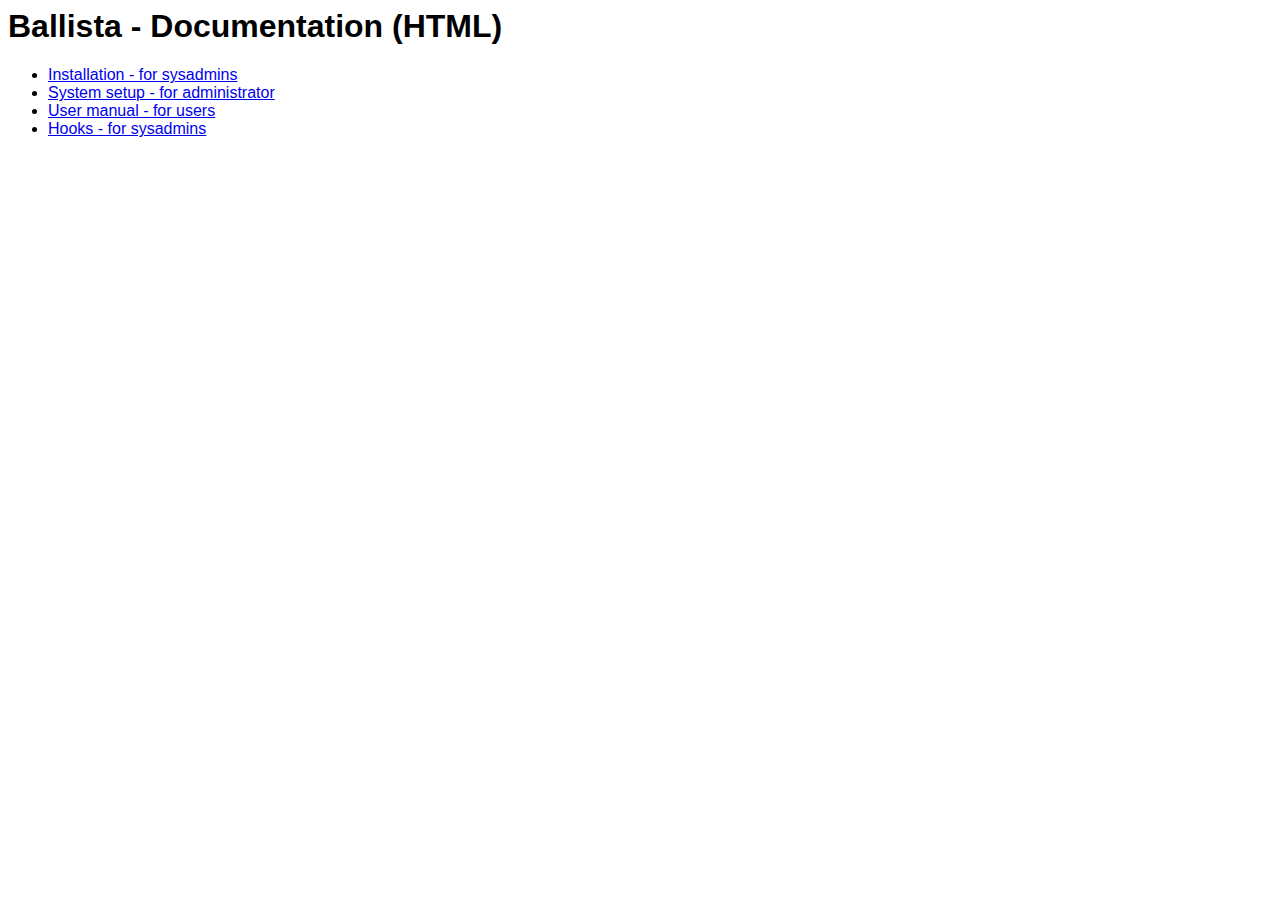
<file: docs/html/index.html>
<html>
  <head>
    <style type="text/css">
      body{font-family: arial, sans-serif;}
    </style>
  </head>
  <body>
    <h1>Ballista - Documentation (HTML)</h1>
    <ul>
      <li><a href="installation_for_sysadmin.html">Installation - for sysadmins</a></li>
      <li><a href="system_setup.html">System setup - for administrator</a></li>
      <li><a href="user_manual.html">User manual - for users</a></li>
      <li><a href="hooks.html">Hooks - for sysadmins</a></li>
    </ul>
  </body>
</html>
</file>
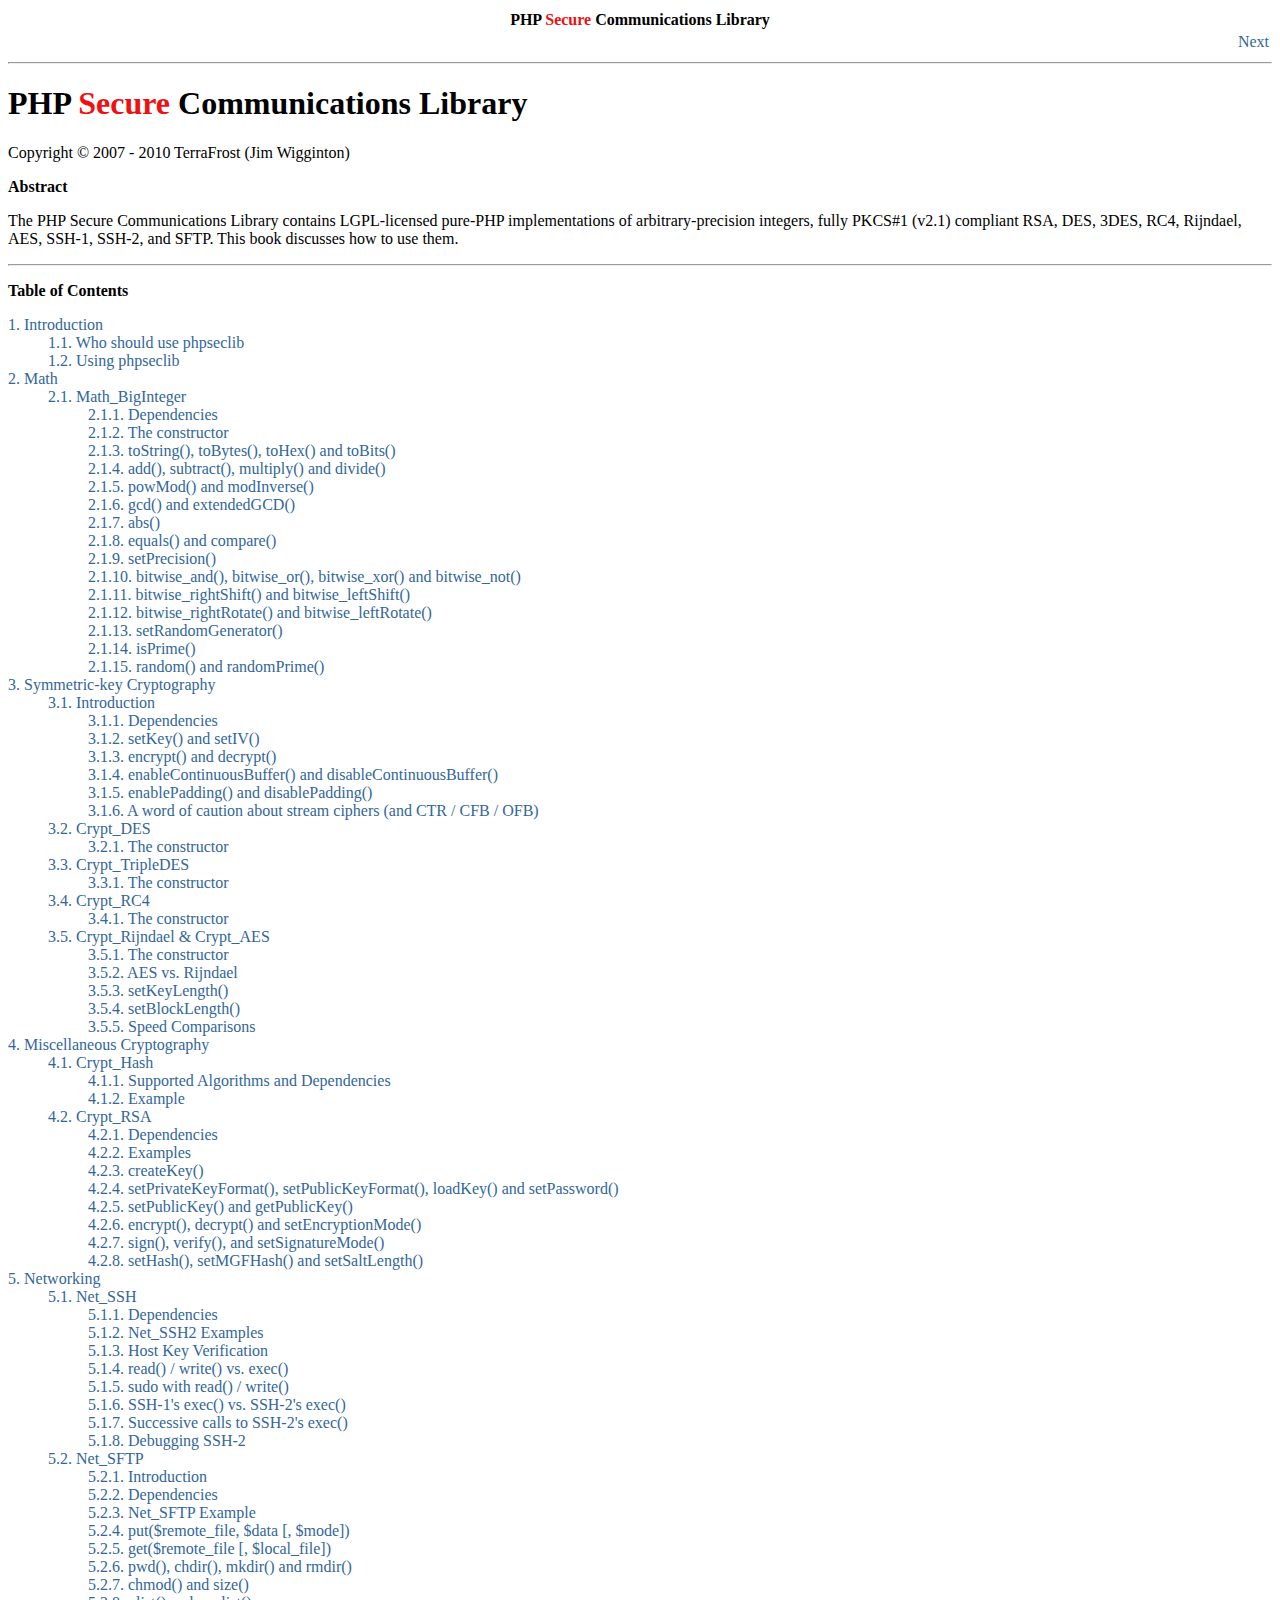
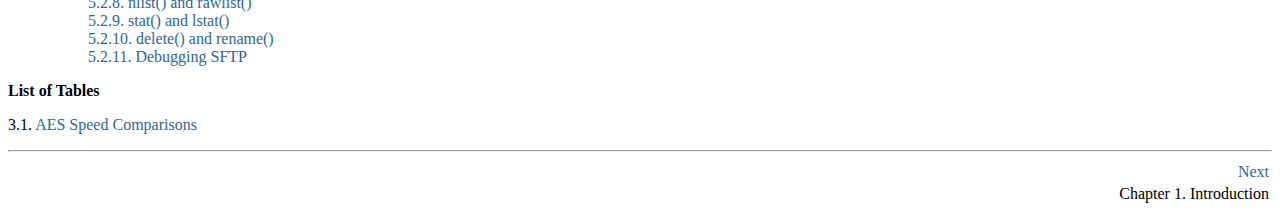
<file: app/vendors/phpseclib/index.html>
<?xml version="1.0" encoding="UTF-8" standalone="no"?>
<!DOCTYPE html PUBLIC "-//W3C//DTD XHTML 1.0 Transitional//EN" "http://www.w3.org/TR/xhtml1/DTD/xhtml1-transitional.dtd">
<html xmlns="http://www.w3.org/1999/xhtml"><head><meta http-equiv="Content-Type" content="text/html; charset=UTF-8" /><title>PHP Secure Communications Library</title><link rel="stylesheet" href="docbook.css" type="text/css" /><meta name="generator" content="DocBook XSL Stylesheets V1.73.2" /><meta name="description" content="The PHP Secure Communications Library contains LGPL-licensed pure-PHP implementations of arbitrary-precision integers, fully PKCS#1 (v2.1) compliant RSA, DES, 3DES, RC4, Rijndael, AES, SSH-1, SSH-2, and SFTP. This book discusses how to use them." /><link rel="start" href="index.html" title="PHP Secure Communications Library" /><link rel="next" href="intro.html" title="Chapter 1. Introduction" /></head><body><div class="navheader"><table width="100%" summary="Navigation header"><tr><th colspan="3" align="center">PHP <span class="red">Secure</span> Communications Library</th></tr><tr><td width="20%" align="left"> </td><th width="60%" align="center"> </th><td width="20%" align="right"> <a accesskey="n" href="intro.html">Next</a></td></tr></table><hr /></div><div class="book" lang="en" xml:lang="en"><div class="titlepage"><div><div><h1 class="title"><a id="id487980"></a>PHP <span class="red">Secure</span> Communications Library</h1></div><div><div class="author"><h3 class="author"><span class="firstname">Jim</span> <span class="othername">TerraFrost</span> <span class="surname">Wigginton</span></h3></div></div><div><p class="copyright">Copyright © 2007 - 2010 TerraFrost (Jim Wigginton)</p></div><div><div class="abstract"><p class="title"><b>Abstract</b></p><p>
                The PHP Secure Communications Library contains LGPL-licensed pure-PHP implementations of arbitrary-precision integers, 
                fully PKCS#1 (v2.1) compliant RSA, DES, 3DES, RC4, Rijndael, AES, SSH-1, SSH-2, and SFTP.  This book discusses how to use them.</p></div></div></div><hr /></div><div class="toc"><p><b>Table of Contents</b></p><dl><dt><span class="chapter"><a href="intro.html">1. Introduction</a></span></dt><dd><dl><dt><span class="section"><a href="intro.html#intro_intro">1.1. Who should use phpseclib</a></span></dt><dt><span class="section"><a href="intro.html#intro_usage">1.2. Using phpseclib</a></span></dt></dl></dd><dt><span class="chapter"><a href="math.html">2. Math</a></span></dt><dd><dl><dt><span class="section"><a href="math.html#math_biginteger">2.1. Math_BigInteger</a></span></dt><dd><dl><dt><span class="section"><a href="math.html#math_biginteger_dependencies">2.1.1. Dependencies</a></span></dt><dt><span class="section"><a href="math.html#math_biginteger_constructor">2.1.2. The constructor</a></span></dt><dt><span class="section"><a href="math.html#math_biginteger_output">2.1.3. toString(), toBytes(), toHex() and toBits()</a></span></dt><dt><span class="section"><a href="math.html#math_biginteger_fourfunctions">2.1.4. add(), subtract(), multiply() and divide()</a></span></dt><dt><span class="section"><a href="math.html#math_biginteger_modulo">2.1.5. powMod() and modInverse()</a></span></dt><dt><span class="section"><a href="math.html#math_biginteger_gcd">2.1.6. gcd() and extendedGCD()</a></span></dt><dt><span class="section"><a href="math.html#math_abs">2.1.7. abs()</a></span></dt><dt><span class="section"><a href="math.html#math_biginteger_compare">2.1.8. equals() and compare()</a></span></dt><dt><span class="section"><a href="math.html#math_biginteger_precision">2.1.9. setPrecision()</a></span></dt><dt><span class="section"><a href="math.html#math_biginteger_bitwise">2.1.10. bitwise_and(), bitwise_or(), bitwise_xor() and bitwise_not()</a></span></dt><dt><span class="section"><a href="math.html#math_biginteger_shifts">2.1.11. bitwise_rightShift() and bitwise_leftShift()</a></span></dt><dt><span class="section"><a href="math.html#math_biginteger_rotates">2.1.12. bitwise_rightRotate() and bitwise_leftRotate()</a></span></dt><dt><span class="section"><a href="math.html#math_biginteger_setrandom">2.1.13. setRandomGenerator()</a></span></dt><dt><span class="section"><a href="math.html#math_biginteger_prime">2.1.14. isPrime()</a></span></dt><dt><span class="section"><a href="math.html#math_biginteger_random">2.1.15. random() and randomPrime()</a></span></dt></dl></dd></dl></dd><dt><span class="chapter"><a href="sym_crypt.html">3. Symmetric-key Cryptography</a></span></dt><dd><dl><dt><span class="section"><a href="sym_crypt.html#sym_crypt_intro">3.1. Introduction</a></span></dt><dd><dl><dt><span class="section"><a href="sym_crypt.html#sym_crypt_dependencies">3.1.1. Dependencies</a></span></dt><dt><span class="section"><a href="sym_crypt.html#sym_crypt_set">3.1.2. setKey() and setIV()</a></span></dt><dt><span class="section"><a href="sym_crypt.html#sym_crypt_encrypt">3.1.3. encrypt() and decrypt()</a></span></dt><dt><span class="section"><a href="sym_crypt.html#sym_crypt_continuousbuffer">3.1.4. enableContinuousBuffer() and disableContinuousBuffer()</a></span></dt><dt><span class="section"><a href="sym_crypt.html#sym_crypt_padding">3.1.5. enablePadding() and disablePadding()</a></span></dt><dt><span class="section"><a href="sym_crypt.html#sym_crypt_caution">3.1.6. A word of caution about stream ciphers (and CTR / CFB / OFB)</a></span></dt></dl></dd><dt><span class="section"><a href="sym_crypt.html#sym_crypt_des">3.2. Crypt_DES</a></span></dt><dd><dl><dt><span class="section"><a href="sym_crypt.html#sym_crypt_des_constructor">3.2.1. The constructor</a></span></dt></dl></dd><dt><span class="section"><a href="sym_crypt.html#sym_crypt_tripledes">3.3. Crypt_TripleDES</a></span></dt><dd><dl><dt><span class="section"><a href="sym_crypt.html#sym_crypt_tripledes_constructor">3.3.1. The constructor</a></span></dt></dl></dd><dt><span class="section"><a href="sym_crypt.html#sym_crypt_rc4">3.4. Crypt_RC4</a></span></dt><dd><dl><dt><span class="section"><a href="sym_crypt.html#sym_crypt_rc4_constructor">3.4.1. The constructor</a></span></dt></dl></dd><dt><span class="section"><a href="sym_crypt.html#sym_crypt_aes">3.5. Crypt_Rijndael &amp; Crypt_AES</a></span></dt><dd><dl><dt><span class="section"><a href="sym_crypt.html#sym_crypt_aes_constructor">3.5.1. The constructor</a></span></dt><dt><span class="section"><a href="sym_crypt.html#sym_crypt_aes_vs_rijndael">3.5.2. AES vs. Rijndael</a></span></dt><dt><span class="section"><a href="sym_crypt.html#sym_crypt_aes_setkeylength">3.5.3. setKeyLength()</a></span></dt><dt><span class="section"><a href="sym_crypt.html#sym_crypt_aes_setblocklength">3.5.4. setBlockLength()</a></span></dt><dt><span class="section"><a href="sym_crypt.html#sym_crypt_aes_benchmarks">3.5.5. Speed Comparisons</a></span></dt></dl></dd></dl></dd><dt><span class="chapter"><a href="misc_crypt.html">4. Miscellaneous Cryptography</a></span></dt><dd><dl><dt><span class="section"><a href="misc_crypt.html#misc_crypt_hash">4.1. Crypt_Hash</a></span></dt><dd><dl><dt><span class="section"><a href="misc_crypt.html#misc_crypt_hash_supported">4.1.1. Supported Algorithms and Dependencies</a></span></dt><dt><span class="section"><a href="misc_crypt.html#misc_crypt_hash_example">4.1.2. Example</a></span></dt></dl></dd><dt><span class="section"><a href="misc_crypt.html#misc_crypt_rsa">4.2. Crypt_RSA</a></span></dt><dd><dl><dt><span class="section"><a href="misc_crypt.html#misc_crypt_rsa_dependencies">4.2.1. Dependencies</a></span></dt><dt><span class="section"><a href="misc_crypt.html#misc_crypt_rsa_examples">4.2.2. Examples</a></span></dt><dt><span class="section"><a href="misc_crypt.html#misc_crypt_rsa_createkey">4.2.3. createKey()</a></span></dt><dt><span class="section"><a href="misc_crypt.html#misc_crypt_rsa_format">4.2.4. setPrivateKeyFormat(), setPublicKeyFormat(), loadKey() and setPassword()</a></span></dt><dt><span class="section"><a href="misc_crypt.html#misc_crypt_rsa_getpublickey">4.2.5. setPublicKey() and getPublicKey()</a></span></dt><dt><span class="section"><a href="misc_crypt.html#misc_crypt_rsa_encrypt">4.2.6. encrypt(), decrypt() and setEncryptionMode()</a></span></dt><dt><span class="section"><a href="misc_crypt.html#misc_crypt_rsa_sign">4.2.7. sign(), verify(), and setSignatureMode()</a></span></dt><dt><span class="section"><a href="misc_crypt.html#misc_crypt_rsa_params">4.2.8. setHash(), setMGFHash() and setSaltLength()</a></span></dt></dl></dd></dl></dd><dt><span class="chapter"><a href="net.html">5. Networking</a></span></dt><dd><dl><dt><span class="section"><a href="net.html#net_ssh">5.1. Net_SSH</a></span></dt><dd><dl><dt><span class="section"><a href="net.html#net_ssh_dependencies">5.1.1. Dependencies</a></span></dt><dt><span class="section"><a href="net.html#net_ssh_ssh2">5.1.2. Net_SSH2 Examples</a></span></dt><dt><span class="section"><a href="net.html#net_ssh_host_key_verify">5.1.3. Host Key Verification</a></span></dt><dt><span class="section"><a href="net.html#net_ssh_interactive">5.1.4. read() / write() vs. exec()</a></span></dt><dt><span class="section"><a href="net.html#net_ssh_sudo">5.1.5. sudo with read() / write()</a></span></dt><dt><span class="section"><a href="net.html#net_ssh_exec">5.1.6. SSH-1's exec() vs. SSH-2's exec()</a></span></dt><dt><span class="section"><a href="net.html#net_ssh_successive">5.1.7. Successive calls to SSH-2's exec()</a></span></dt><dt><span class="section"><a href="net.html#net_ssh_debug">5.1.8. Debugging SSH-2</a></span></dt></dl></dd><dt><span class="section"><a href="net.html#net_sftp">5.2. Net_SFTP</a></span></dt><dd><dl><dt><span class="section"><a href="net.html#net_sftp_intro">5.2.1. Introduction</a></span></dt><dt><span class="section"><a href="net.html#net_sftp_dependencies">5.2.2. Dependencies</a></span></dt><dt><span class="section"><a href="net.html#net_sftp_example">5.2.3. Net_SFTP Example</a></span></dt><dt><span class="section"><a href="net.html#net_sftp_put">5.2.4. put($remote_file, $data [, $mode])</a></span></dt><dt><span class="section"><a href="net.html#net_sftp_get">5.2.5. get($remote_file [, $local_file])</a></span></dt><dt><span class="section"><a href="net.html#net_sftp_pwd">5.2.6. pwd(), chdir(), mkdir() and rmdir()</a></span></dt><dt><span class="section"><a href="net.html#net_sftp_chmod">5.2.7. chmod() and size()</a></span></dt><dt><span class="section"><a href="net.html#net_sftp_nlist">5.2.8. nlist() and rawlist()</a></span></dt><dt><span class="section"><a href="net.html#net_sftp_stat">5.2.9. stat() and lstat()</a></span></dt><dt><span class="section"><a href="net.html#net_sftp_delete">5.2.10. delete() and rename()</a></span></dt><dt><span class="section"><a href="net.html#net_sftp_debug">5.2.11. Debugging SFTP</a></span></dt></dl></dd></dl></dd></dl></div><div class="list-of-tables"><p><b>List of Tables</b></p><dl><dt>3.1. <a href="sym_crypt.html#sym_crypt_aes_benchmarks_table">AES Speed Comparisons</a></dt></dl></div></div><div class="navfooter"><hr /><table width="100%" summary="Navigation footer"><tr><td width="40%" align="left"> </td><td width="20%" align="center"> </td><td width="40%" align="right"> <a accesskey="n" href="intro.html">Next</a></td></tr><tr><td width="40%" align="left" valign="top"> </td><td width="20%" align="center"> </td><td width="40%" align="right" valign="top"> Chapter 1. Introduction</td></tr></table></div></body></html>
</file>
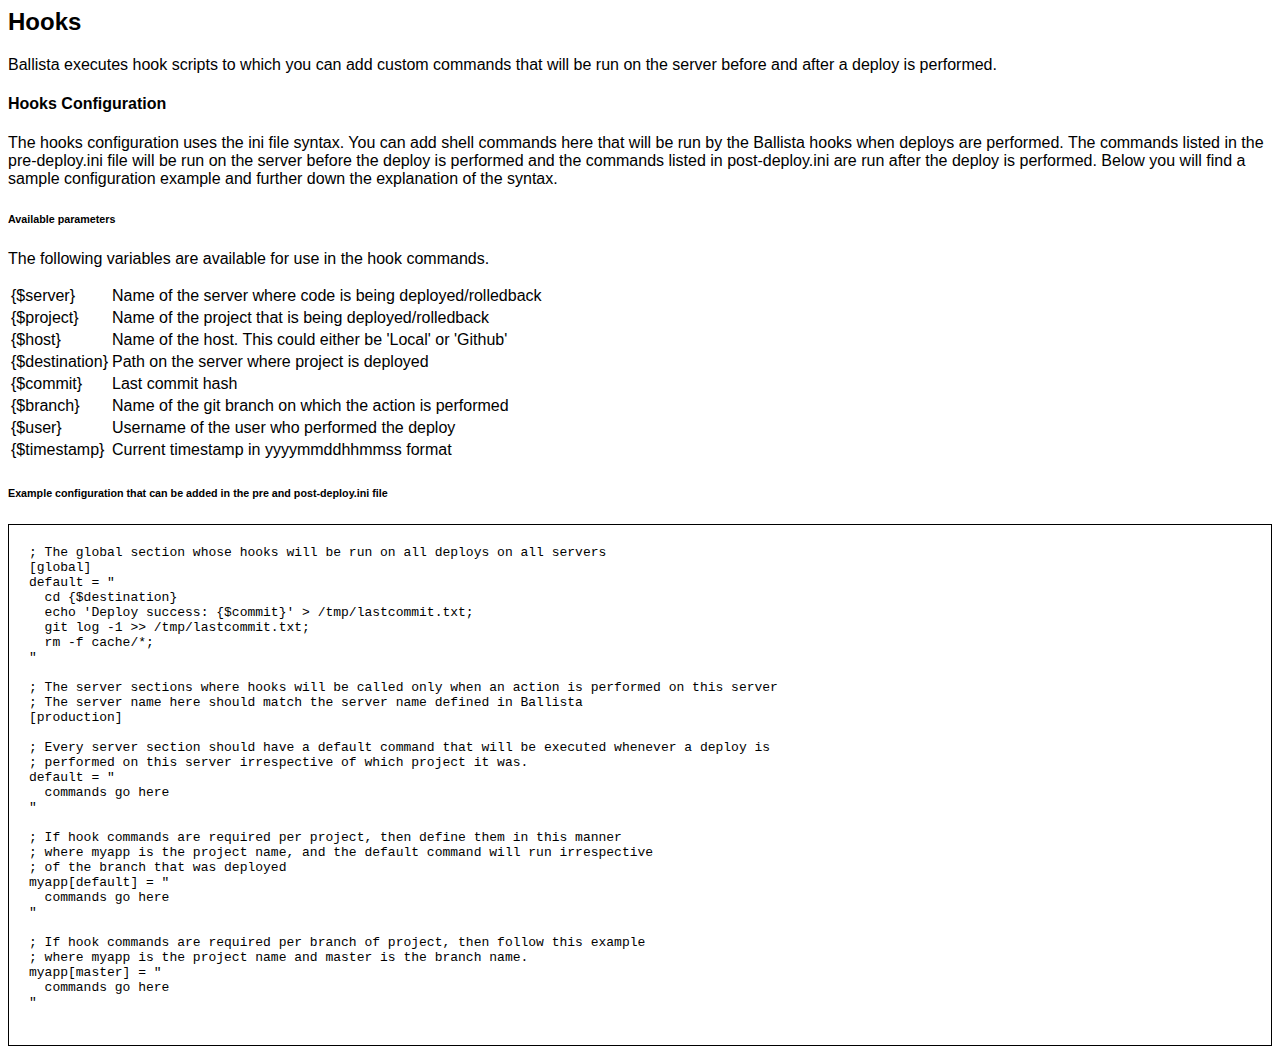
<file: docs/html/hooks.html>
<html>
  <head>
    <style type="text/css">
      body{font-family: arial, sans-serif;}
      pre{border: 1px solid #000; padding: 20px;}
    </style>
  </head>
  <body>
    
    <h2><a name="Ballista-Hooks-Hooks"></a>Hooks</h2>
    <p>
      Ballista executes hook scripts to which you can add custom commands that will be run on the server before and after a deploy is performed.
    </p>
    <h4><a name="Ballista-Hooks-HooksConfiguration"></a>Hooks Configuration</h4>
    <p>
      The hooks configuration uses the ini file syntax. You can add shell commands here that will be run by the Ballista hooks when deploys are performed. The commands listed in the pre-deploy.ini file will be run on the server before the deploy is performed and the commands listed in post-deploy.ini are run after the deploy is performed. Below you will find a sample configuration example and further down the explanation of the syntax.
    </p>
    <h6><a name="Ballista-Hooks-Availableparameters"></a>Available parameters</h6>
    <p>
      The following variables are available for use in the hook commands.
    </p>
    <div class='table-wrap'>
      <table class='confluenceTable'>
        <tbody>
          <tr>
            <td class='confluenceTd'>{$server} </td>
            <td class='confluenceTd'> Name of the server where code is being deployed/rolledback</td>
          </tr>
          <tr>
            <td class='confluenceTd'>{$project} </td>
            <td class='confluenceTd'> Name of the project that is being deployed/rolledback</td>
          </tr>
          <tr>
            <td class='confluenceTd'>{$host} </td>
            <td class='confluenceTd'> Name of the host. This could either be 'Local' or 'Github'</td>
          </tr>
          <tr>
            <td class='confluenceTd'>{$destination} </td>
            <td class='confluenceTd'> Path on the server where project is deployed</td>
          </tr>
          <tr>
            <td class='confluenceTd'>{$commit} </td>
            <td class='confluenceTd'> Last commit hash</td>
          </tr>
          <tr>
            <td class='confluenceTd'>{$branch} </td>
            <td class='confluenceTd'> Name of the git branch on which the action is performed </td>
          </tr>
          <tr>
            <td class='confluenceTd'>{$user} </td>
            <td class='confluenceTd'> Username of the user who performed the deploy</td>
          </tr>
          <tr>
            <td class='confluenceTd'>{$timestamp} </td>
            <td class='confluenceTd'> Current timestamp in yyyymmddhhmmss format</td>
          </tr>
        </tbody>
      </table>
    </div>
    <h6><a name="Ballista-Hooks-ExampleconfigurationthatcanbeaddedintheDeploy.inifile"></a>Example configuration that can be added in the pre and post-deploy.ini file</h6>
    <div class="preformatted panel" style="border-width: 1px;">
      <div class="preformattedContent panelContent">
        <pre>
; The global section whose hooks will be run on all deploys on all servers
[global] 
default = "
  cd {$destination}
  echo 'Deploy success: {$commit}' &gt; /tmp/lastcommit.txt;
  git log -1 &gt;&gt; /tmp/lastcommit.txt;
  rm -f cache/*;
"

; The server sections where hooks will be called only when an action is performed on this server
; The server name here should match the server name defined in Ballista
[production]

; Every server section should have a default command that will be executed whenever a deploy is 
; performed on this server irrespective of which project it was. 
default = "
  commands go here
"

; If hook commands are required per project, then define them in this manner
; where myapp is the project name, and the default command will run irrespective
; of the branch that was deployed
myapp[default] = "
  commands go here
"

; If hook commands are required per branch of project, then follow this example
; where myapp is the project name and master is the branch name.
myapp[master] = "
  commands go here
" 
        </pre>
      </div>
    </div>

  </body>
</html>
</file>
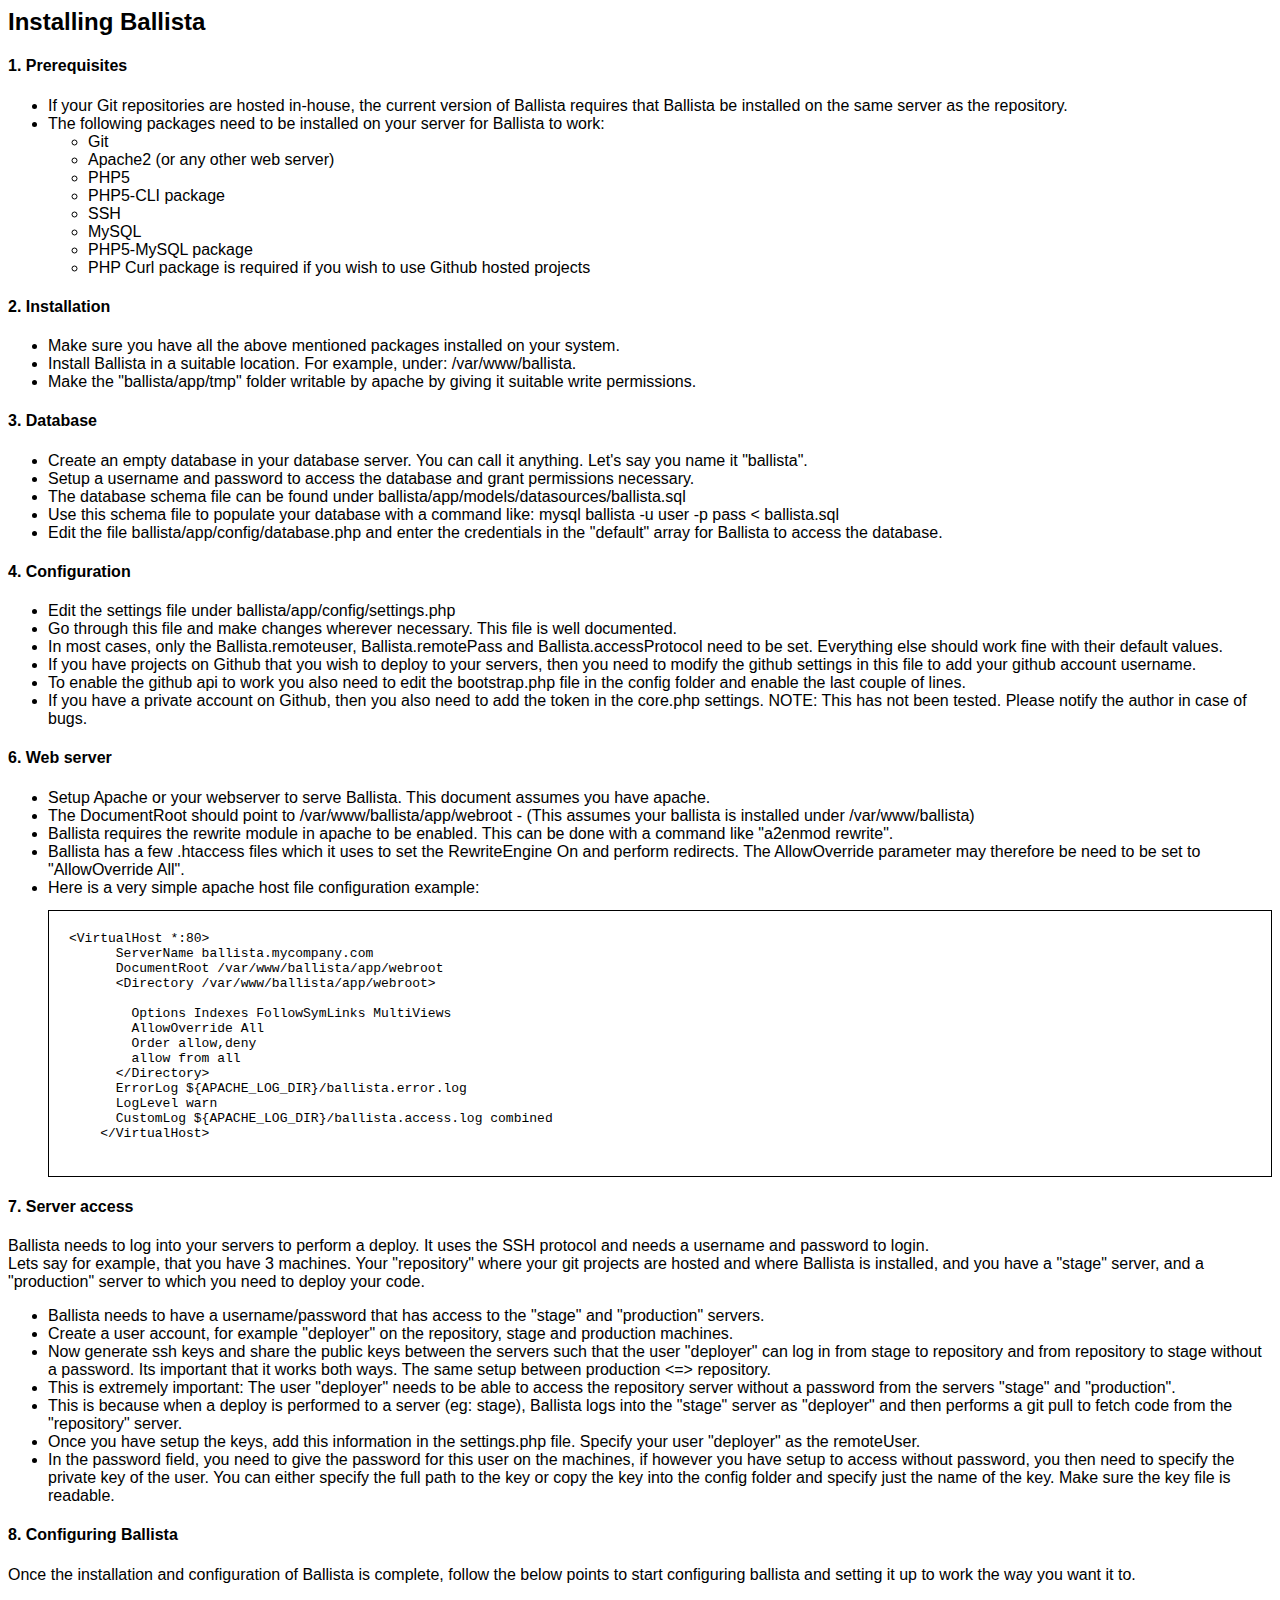
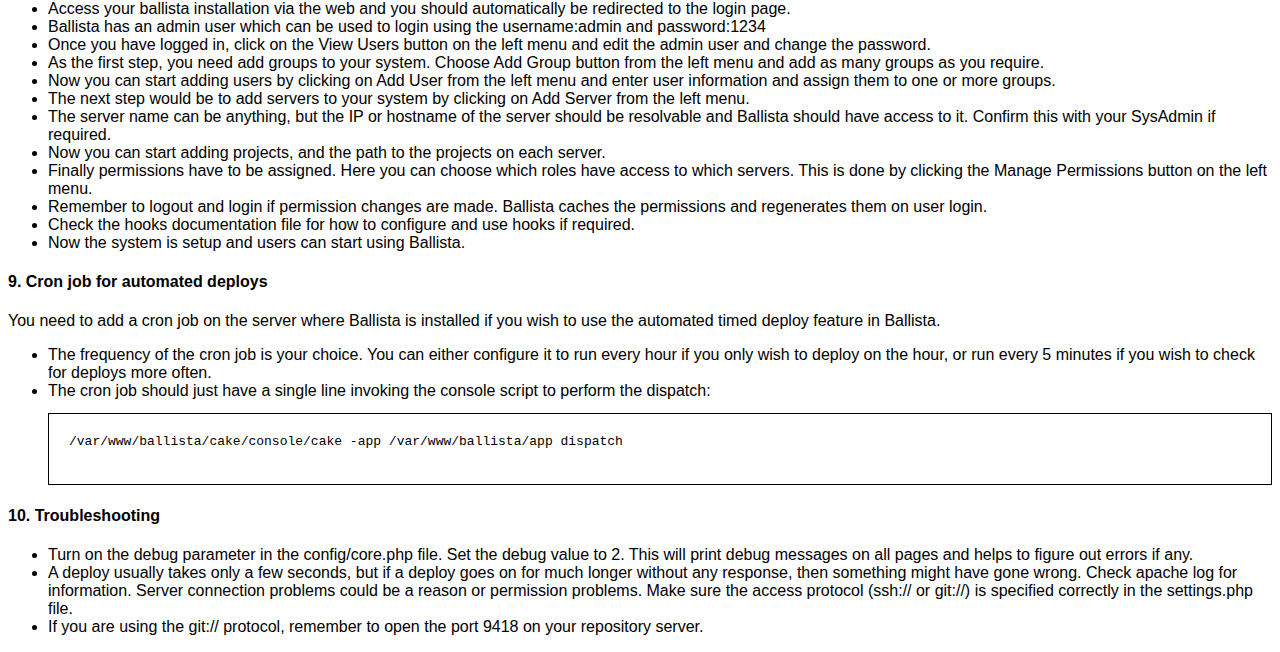
<file: docs/html/installation_for_sysadmin.html>
<html>
  <head>
    <style type="text/css">
      body{font-family: arial, sans-serif;}
      pre{border: 1px solid #000; padding: 20px;}
    </style>
  </head>
  <body>

    <h2><a name="Ballista-Installationforsysadmins-InstallingBallista"></a>Installing Ballista </h2>
    
    <h4><a name="Ballista-Installationforsysadmins-1.Prerequisites"></a>1. Prerequisites</h4>
    <ul>
      <li>If your Git repositories are hosted in-house, the current version of Ballista requires that Ballista be installed on the same server as the repository.</li>
      <li>The following packages need to be installed on your server for Ballista to work:
      <ul>
        <li>Git</li>
        <li>Apache2 (or any other web server)</li>
        <li>PHP5</li>
    
        <li>PHP5-CLI package</li>
        <li>SSH</li>
        <li>MySQL</li>
        <li>PHP5-MySQL package</li>
        <li>PHP Curl package is required if you wish to use Github hosted projects</li>
      </ul>
    
      </li>
    </ul>
    
    
    <h4><a name="Ballista-Installationforsysadmins-2.Installation"></a>2. Installation</h4>
    <ul>
      <li>Make sure you have all the above mentioned packages installed on your system.</li>
      <li>Install Ballista in a suitable location. For example, under: /var/www/ballista.</li>
      <li>Make the "ballista/app/tmp" folder writable by apache by giving it suitable write permissions.</li>
    
    </ul>
    
    
    <h4><a name="Ballista-Installationforsysadmins-3.Database"></a>3. Database</h4>
    <ul>
      <li>Create an empty database in your database server. You can call it anything. Let's say you name it "ballista".</li>
      <li>Setup a username and password to access the database and grant permissions necessary.</li>
      <li>The database schema file can be found under ballista/app/models/datasources/ballista.sql</li>
      <li>Use this schema file to populate your database with a command like: mysql ballista -u user -p pass &lt; ballista.sql</li>
    
      <li>Edit the file ballista/app/config/database.php and enter the credentials in the "default" array for Ballista to access the database.</li>
    </ul>
    
    
    <h4><a name="Ballista-Installationforsysadmins-4.Configuration"></a>4. Configuration </h4>
    <ul>
      <li>Edit the settings file under ballista/app/config/settings.php</li>
      <li>Go through this file and make changes wherever necessary. This file is well documented.</li>
      <li>In most cases, only the Ballista.remoteuser, Ballista.remotePass and Ballista.accessProtocol need to be set. Everything else should work fine with their default values.</li>
    
      <li>If you have projects on Github that you wish to deploy to your servers, then you need to modify the github settings in this file to add your github account username.</li>
      <li>To enable the github api to work you also need to edit the bootstrap.php file in the config folder and enable the last couple of lines.</li>
      <li>If you have a private account on Github, then you also need to add the token in the core.php settings. NOTE: This has not been tested. Please notify the author in case of bugs.</li>
    </ul>
    
    
    <h4><a name="Ballista-Installationforsysadmins-6.Webserver"></a>6. Web server</h4>
    <ul>
      <li>Setup Apache or your webserver to serve Ballista. This document assumes you have apache.</li>
    
      <li>The DocumentRoot should point to /var/www/ballista/app/webroot - (This assumes your ballista is installed under /var/www/ballista)</li>
      <li>Ballista requires the rewrite module in apache to be enabled. This can be done with a command like "a2enmod rewrite".</li>
      <li>Ballista has a few .htaccess files which it uses to set the RewriteEngine On and perform redirects. The AllowOverride parameter may therefore be need to be set to "AllowOverride All".</li>
      <li>Here is a very simple apache host file configuration example:
    <div class="preformatted panel" style="border-width: 1px;"><div class="preformattedContent panelContent">
    <pre>&lt;VirtualHost *:80&gt;
      ServerName ballista.mycompany.com
      DocumentRoot /var/www/ballista/app/webroot
      &lt;Directory /var/www/ballista/app/webroot&gt;
    
        Options Indexes FollowSymLinks MultiViews
        AllowOverride All
        Order allow,deny
        allow from all
      &lt;/Directory&gt;
      ErrorLog ${APACHE_LOG_DIR}/ballista.error.log
      LogLevel warn
      CustomLog ${APACHE_LOG_DIR}/ballista.access.log combined
    &lt;/VirtualHost&gt;
    </pre>
    </div></div></li>
    </ul>
    
    
    <h4><a name="Ballista-Installationforsysadmins-7.Serveraccess"></a>7. Server access</h4>
    <p>Ballista needs to log into your servers to perform a deploy. It uses the SSH protocol and needs a username and password to login.<br/>
    
    Lets say for example, that you have 3 machines. Your "repository" where your git projects are hosted and where Ballista is installed, and you have a "stage" server, and a "production" server to which you need to deploy your code.</p>
    <ul>
      <li>Ballista needs to have a username/password that has access to the "stage" and "production" servers.</li>
      <li>Create a user account, for example "deployer" on the repository, stage and production machines.</li>
      <li>Now generate ssh keys and share the public keys between the servers such that the user "deployer" can log in from stage to repository and from repository to stage without a password. Its important that it works both ways. The same setup between production &lt;=&gt; repository.</li>
      <li>This is extremely important: The user "deployer" needs to be able to access the repository server without a password from the servers "stage" and "production".</li>
    
      <li>This is because when a deploy is performed to a server (eg: stage), Ballista logs into the "stage" server as "deployer" and then performs a git pull to fetch code from the "repository" server.</li>
      <li>Once you have setup the keys, add this information in the settings.php file. Specify your user "deployer" as the remoteUser.</li>
      <li>In the password field, you need to give the password for this user on the machines, if however you have setup to access without password, you then need to specify the private key of the user. You can either specify the full path to the key or copy the key into the config folder and specify just the name of the key. Make sure the key file is readable.</li>
    </ul>
    
    
    <h4><a name="Ballista-Installationforsysadmins-8.ConfiguringBallista"></a>8. Configuring Ballista</h4>
    <p>Once the installation and configuration of Ballista is complete, follow the below points to start configuring ballista and setting it up to work the way you want it to.</p>
    <ul>
    
      <li>Access your ballista installation via the web and you should automatically be redirected to the login page.</li>
      <li>Ballista has an admin user which can be used to login using the username:admin and password:1234</li>
      <li>Once you have logged in, click on the View Users button on the left menu and edit the admin user and change the password.</li>
      <li>As the first step, you need add groups to your system. Choose Add Group button from the left menu and add as many groups as you require.</li>
      <li>Now you can start adding users by clicking on Add User from the left menu and enter user information and assign them to one or more groups.</li>
      <li>The next step would be to add servers to your system by clicking on Add Server from the left menu.</li>
    
      <li>The server name can be anything, but the IP or hostname of the server should be resolvable and Ballista should have access to it. Confirm this with your SysAdmin if required.</li>
      <li>Now you can start adding projects, and the path to the projects on each server.</li>
      <li>Finally permissions have to be assigned. Here you can choose which roles have access to which servers. This is done by clicking the Manage Permissions button on the left menu.</li>
      <li>Remember to logout and login if permission changes are made. Ballista caches the permissions and regenerates them on user login.</li>
      <li>Check the hooks documentation file for how to configure and use hooks if required.</li>
      <li>Now the system is setup and users can start using Ballista.</li>
    
    </ul>
    
    
    <h4><a name="Ballista-Installationforsysadmins-9.Cronjobforautomateddeploys"></a>9. Cron job for automated deploys</h4>
    <p>You need to add a cron job on the server where Ballista is installed if you wish to use the automated timed deploy feature in Ballista.</p>
    <ul>
      <li>The frequency of the cron job is your choice. You can either configure it to run every hour if you only wish to deploy on the hour, or run every 5 minutes if you wish to check for deploys more often.</li>
      <li>The cron job should just have a single line invoking the console script to perform the dispatch:
    <div class="preformatted panel" style="border-width: 1px;"><div class="preformattedContent panelContent">
    <pre>/var/www/ballista/cake/console/cake -app /var/www/ballista/app dispatch
    </pre>
    </div></div></li>
    
    </ul>
    
    
    <h4><a name="Ballista-Installationforsysadmins-10.Troubleshooting"></a>10. Troubleshooting</h4>
    <ul>
      <li>Turn on the debug parameter in the config/core.php file. Set the debug value to 2. This will print debug messages on all pages and helps to figure out errors if any.</li>
      <li>A deploy usually takes only a few seconds, but if a deploy goes on for much longer without any response, then something might have gone wrong. Check apache log for information. Server connection problems could be a reason or permission problems. Make sure the access protocol (ssh:// or git://) is specified correctly in the settings.php file.</li>
      <li>If you are using the git:// protocol, remember to open the port 9418 on your repository server.</li>
    </ul>
  </body>
</html>
</file>
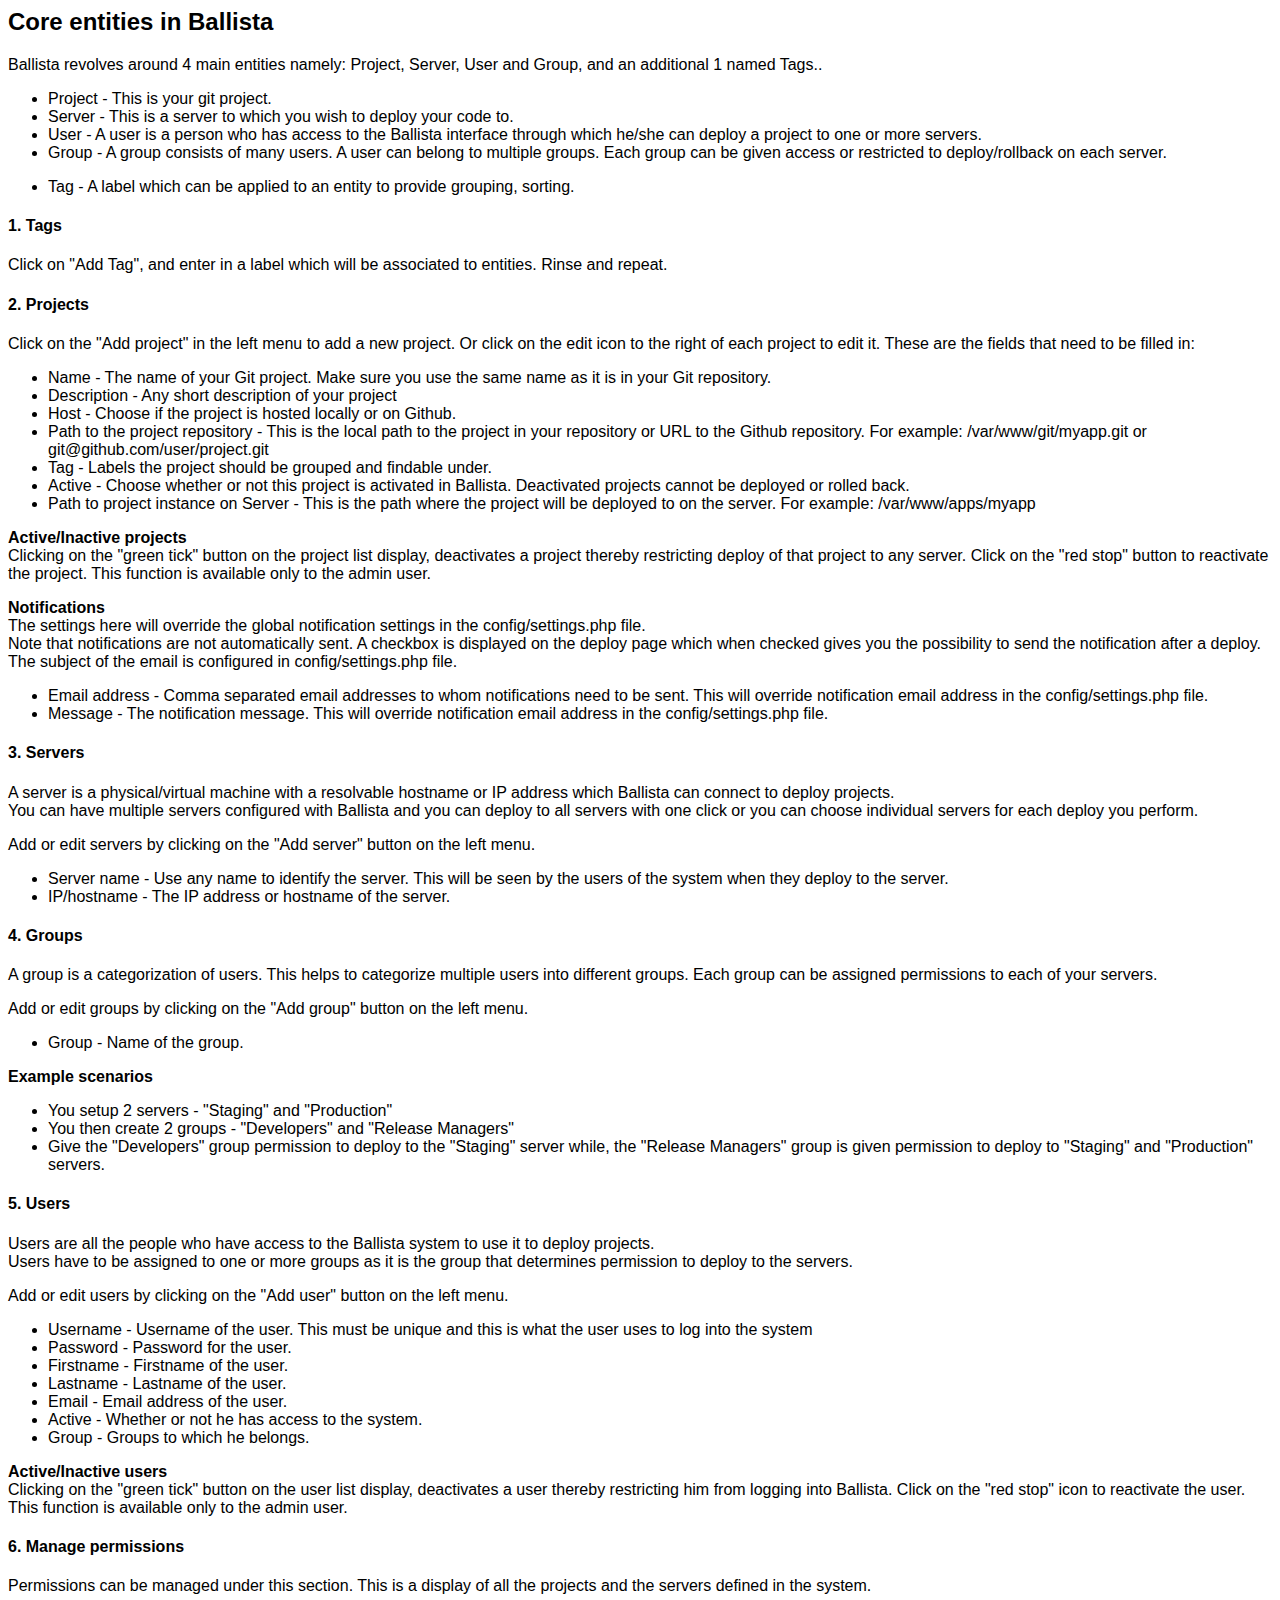
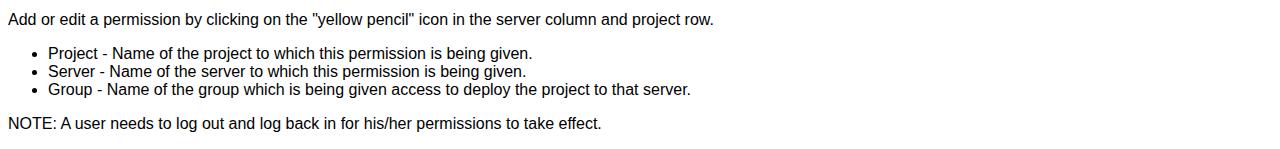
<file: docs/html/system_setup.html>
<html>
  <head>
    <style type="text/css">
      body{font-family: arial, sans-serif;}
      pre{border: 1px solid #000; padding: 20px;}
    </style>
  </head>
  <body>
    <h2><a name="Ballista-Setup-CoreentitiesinBallista"></a>Core entities in Ballista</h2>
    
    <p>Ballista revolves around 4 main entities namely: Project, Server, User and Group, and an additional 1 named Tags..</p>
    
    <ul>
      <li>Project - This is your git project.</li>
      <li>Server - This is a server to which you wish to deploy your code to.</li>
      <li>User - A user is a person who has access to the Ballista interface through which he/she can deploy a project to one or more servers.</li>
      <li>Group - A group consists of many users. A user can belong to multiple groups. Each group can be given access or restricted to deploy/rollback on each server.</li>
    </ul>
    
    <ul>
      <li>Tag - A label which can be applied to an entity to provide grouping, sorting.</li>
    </ul>
   
    <h4><a name="Ballista-Setup-1.Tags"></a>1. Tags</h4>

    <p>Click on "Add Tag", and enter in a label which will be associated to entities.  Rinse and repeat.</p>
    
    <h4><a name="Ballista-Setup-2.Projects"></a>2. Projects</h4>
    
    <p>Click on the "Add project" in the left menu to add a new project. Or click on the edit icon to the right of each project to edit it. These are the fields that need to be filled in:</p>
    <ul>
      <li>Name - The name of your Git project. Make sure you use the same name as it is in your Git repository.</li>
      <li>Description - Any short description of your project</li>
      <li>Host - Choose if the project is hosted locally or on Github.</li>
    
      <li>Path to the project repository - This is the local path to the project in your repository or URL to the Github repository. For example: /var/www/git/myapp.git or git@github.com/user/project.git</li>
      <li>Tag - Labels the project should be grouped and findable under.</li>
      <li>Active - Choose whether or not this project is activated in Ballista. Deactivated projects cannot be deployed or rolled back.</li>
      <li>Path to project instance on Server - This is the path where the project will be deployed to on the server. For example: /var/www/apps/myapp</li>
    </ul>
    
    
    <p><b>Active/Inactive projects</b><br/>
    Clicking on the "green tick" button on the project list display, deactivates a project thereby restricting deploy of that project to any server. Click on the "red stop" button to reactivate the project. This function is available only to the admin user.</p>
    
    <p><b>Notifications</b><br/>
    The settings here will override the global notification settings in the config/settings.php file.<br/>
    Note that notifications are not automatically sent. A checkbox is displayed on the deploy page which when checked gives you the possibility to send the notification after a deploy.<br/>
    The subject of the email is configured in config/settings.php file.</p>
    
    <ul>
      <li>Email address - Comma separated email addresses to whom notifications need to be sent. This will override notification email address in the config/settings.php file.</li>
      <li>Message - The notification message. This will override notification email address in the config/settings.php file.</li>
    </ul>
    
    
    <h4><a name="Ballista-Setup-3.Servers"></a>3. Servers</h4>
    <p>A server is a physical/virtual machine with a resolvable hostname or IP address which Ballista can connect to deploy projects. <br/>
    You can have multiple servers configured with Ballista and you can deploy to all servers with one click or you can choose individual servers for each deploy you perform.</p>
    
    <p>Add or edit servers by clicking on the "Add server" button on the left menu.</p>
    <ul>
      <li>Server name - Use any name to identify the server. This will be seen by the users of the system when they deploy to the server.</li>
      <li>IP/hostname - The IP address or hostname of the server.</li>
    
    </ul>
    
    
    <h4><a name="Ballista-Setup-4.Groups"></a>4. Groups</h4>
    <p>A group is a categorization of users. This helps to categorize multiple users into different groups. Each group can be assigned permissions to each of your servers. </p>
    
    <p>Add or edit groups by clicking on the "Add group" button on the left menu.</p>
    <ul>
      <li>Group - Name of the group.</li>
    </ul>
    
    
    <p><b>Example scenarios</b></p>
    <ul>
      <li>You setup 2 servers - "Staging" and "Production"</li>
      <li>You then create 2 groups - "Developers" and "Release Managers"</li>
      <li>Give the "Developers" group permission to deploy to the "Staging" server while, the "Release Managers" group is given permission to deploy to "Staging" and "Production" servers.</li>
    </ul>
    
    
    <h4><a name="Ballista-Setup-5.Users"></a>5. Users</h4>
    
    <p>Users are all the people who have access to the Ballista system to use it to deploy projects. <br/>
    Users have to be assigned to one or more groups as it is the group that determines permission to deploy to the servers.</p>
    
    <p>Add or edit users by clicking on the "Add user" button on the left menu.</p>
    <ul>
      <li>Username - Username of the user. This must be unique and this is what the user uses to log into the system</li>
      <li>Password - Password for the user.</li>
      <li>Firstname - Firstname of the user.</li>
    
      <li>Lastname - Lastname of the user.</li>
      <li>Email - Email address of the user.</li>
      <li>Active - Whether or not he has access to the system.</li>
      <li>Group - Groups to which he belongs.</li>
    </ul>
    
    
    <p><b>Active/Inactive users</b><br/>
    
    Clicking on the "green tick" button on the user list display, deactivates a user thereby restricting him from logging into Ballista. Click on the "red stop" icon to reactivate the user. This function is available only to the admin user.</p>
    
    <h4><a name="Ballista-Setup-6.Managepermissions"></a>6. Manage permissions</h4>
    <p>Permissions can be managed under this section. This is a display of all the projects and the servers defined in the system. </p>
    
    <p>Add or edit a permission by clicking on the "yellow pencil" icon in the server column and project row.</p>
    <ul>
      <li>Project - Name of the project to which this permission is being given.</li>
      <li>Server - Name of the server to which this permission is being given.</li>
    
      <li>Group - Name of the group which is being given access to deploy the project to that server.</li>
    </ul>
    
    
    <p>NOTE: A user needs to log out and log back in for his/her permissions to take effect.</p>
  </body>
</html>
</file>
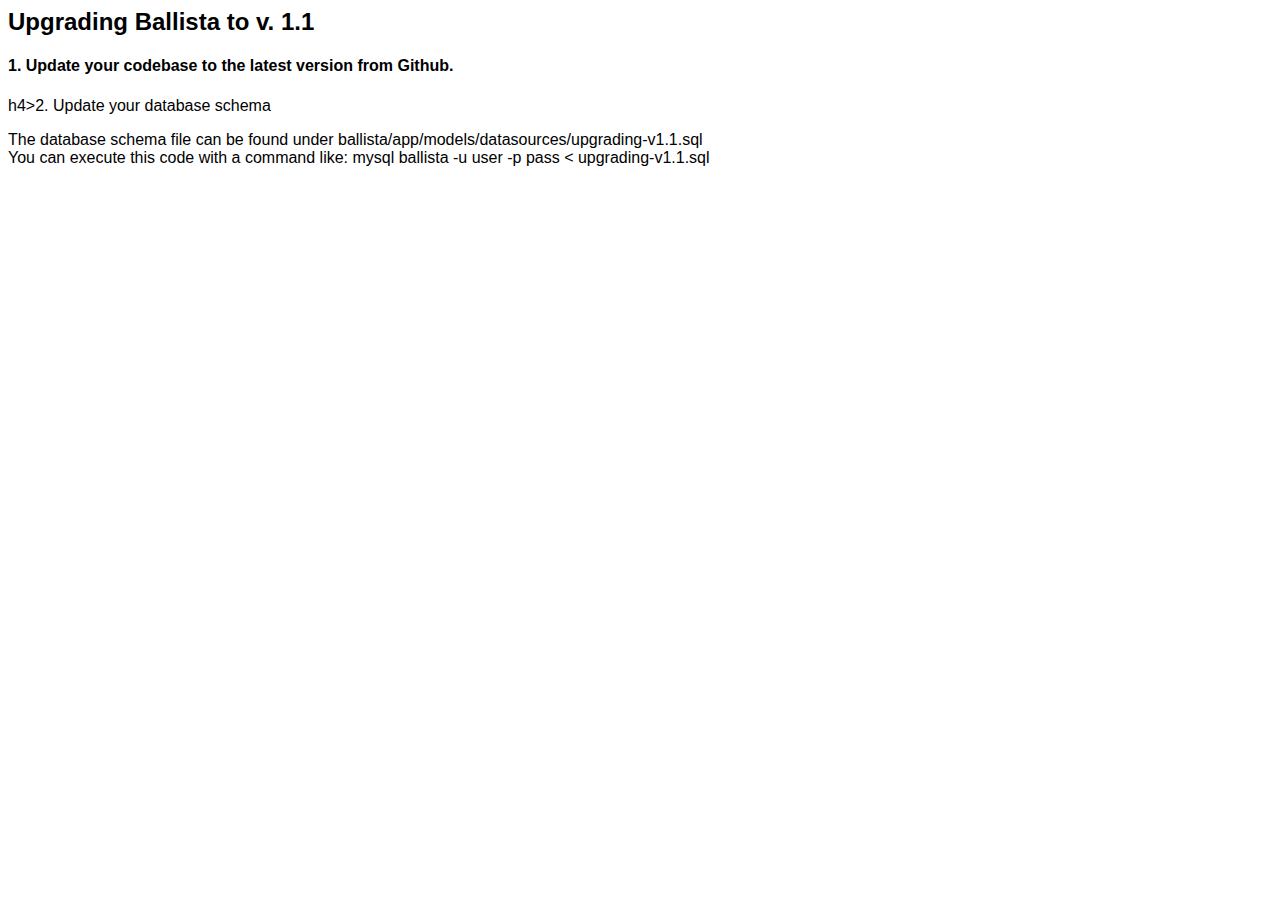
<file: docs/html/upgrading.html>
<html>
  <head>
    <style type="text/css">
      body{font-family: arial, sans-serif;}
      pre{border: 1px solid #000; padding: 20px;}
    </style>
  </head>
  <body>
    <h2><a name="Ballista-Setup-Upgrading"></a>Upgrading Ballista to v. 1.1</h2>
    
    <h4><a name="Ballista-Setup-1"></a>1. Update your codebase to the latest version from Github.</h4>

    <p></p>
    
    h4><a name="Ballista-Setup-1"></a>2. Update your database schema</h4>

    <p>The database schema file can be found under ballista/app/models/datasources/upgrading-v1.1.sql<br />
    You can execute this code with a command like: mysql ballista -u user -p pass < upgrading-v1.1.sql</p>
    

  </body>
</html>
</file>
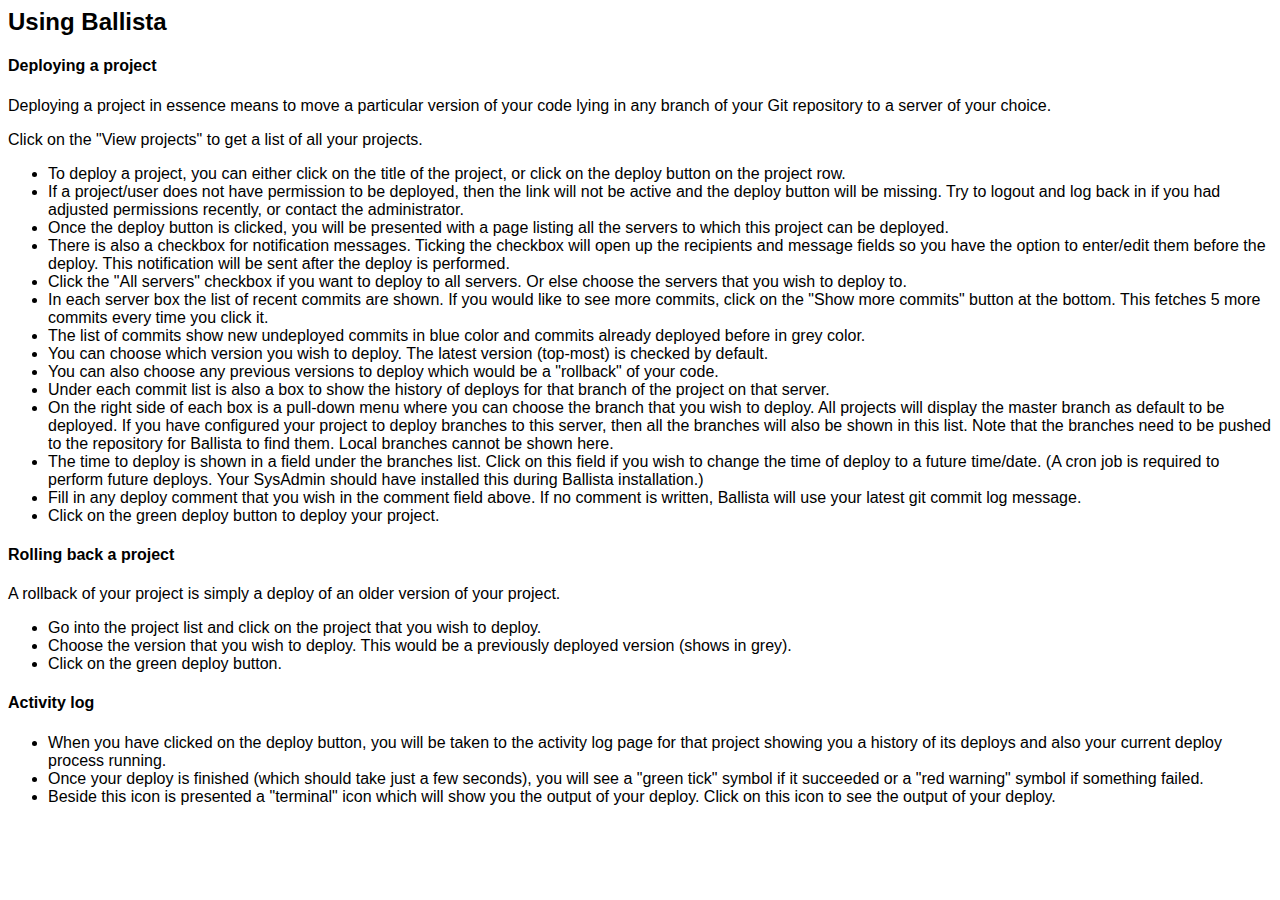
<file: docs/html/user_manual.html>
<html>
  <head>
    <style type="text/css">
      body{font-family: arial, sans-serif;}
      pre{border: 1px solid #000; padding: 20px;}
    </style>
  </head>
  <body>
    <h2><a name="Ballista-Usermanual-UsingBallista"></a>Using Ballista</h2>
    
    <h4><a name="Ballista-Usermanual-Deployingaproject"></a>Deploying a project</h4>
    <p>Deploying a project in essence means to move a particular version of your code lying in any branch of your Git repository to a server of your choice. </p>
    
    <p>Click on the "View projects" to get a list of all your projects.</p>
    <ul>
      <li>To deploy a project, you can either click on the title of the project, or click on the deploy button on the project row.</li>
      <li>If a project/user does not have permission to be deployed, then the link will not be active and the deploy button will be missing. Try to logout and log back in if you had adjusted permissions recently, or contact the administrator.</li>
      <li>Once the deploy button is clicked, you will be presented with a page listing all the servers to which this project can be deployed.</li>
    
      <li>There is also a checkbox for notification messages. Ticking the checkbox will open up the recipients and message fields so you have the option to enter/edit them before the deploy. This notification will be sent after the deploy is performed.</li>
      <li>Click the "All servers" checkbox if you want to deploy to all servers. Or else choose the servers that you wish to deploy to.</li>
      <li>In each server box the list of recent commits are shown. If you would like to see more commits, click on the "Show more commits" button at the bottom. This fetches 5 more commits every time you click it.</li>
      <li>The list of commits show new undeployed commits in blue color and commits already deployed before in grey color.</li>
      <li>You can choose which version you wish to deploy. The latest version (top-most) is checked by default.</li>
      <li>You can also choose any previous versions to deploy which would be a "rollback" of your code.</li>
    
      <li>Under each commit list is also a box to show the history of deploys for that branch of the project on that server.</li>
      <li>On the right side of each box is a pull-down menu where you can choose the branch that you wish to deploy. All projects will display the master branch as default to be deployed. If you have configured your project to deploy branches to this server, then all the branches will also be shown in this list. Note that the branches need to be pushed to the repository for Ballista to find them. Local branches cannot be shown here.</li>
      <li>The time to deploy is shown in a field under the branches list. Click on this field if you wish to change the time of deploy to a future time/date. (A cron job is required to perform future deploys. Your SysAdmin should have installed this during Ballista installation.)</li>
      <li>Fill in any deploy comment that you wish in the comment field above. If no comment is written, Ballista will use your latest git commit log message.</li>
      <li>Click on the green deploy button to deploy your project.</li>
    </ul>
    
    <h4><a name="Ballista-Usermanual-Rollingbackaproject"></a>Rolling back a project</h4>
    <p>A rollback of your project is simply a deploy of an older version of your project.</p>
    <ul>
      <li>Go into the project list and click on the project that you wish to deploy.</li>
      <li>Choose the version that you wish to deploy. This would be a previously deployed version (shows in grey).</li>
      <li>Click on the green deploy button.</li>
    </ul>
    
    <h4><a name="Ballista-Usermanual-Activitylog"></a>Activity log</h4>
    <ul>
      <li>When you have clicked on the deploy button, you will be taken to the activity log page for that project showing you a history of its deploys and also your current deploy process running.</li>
      <li>Once your deploy is finished (which should take just a few seconds), you will see a "green tick" symbol if it succeeded or a "red warning" symbol if something failed.</li>
      <li>Beside this icon is presented a "terminal" icon which will show you the output of your deploy. Click on this icon to see the output of your deploy.</li>
    </ul> 
  </body>
</html>
</file>
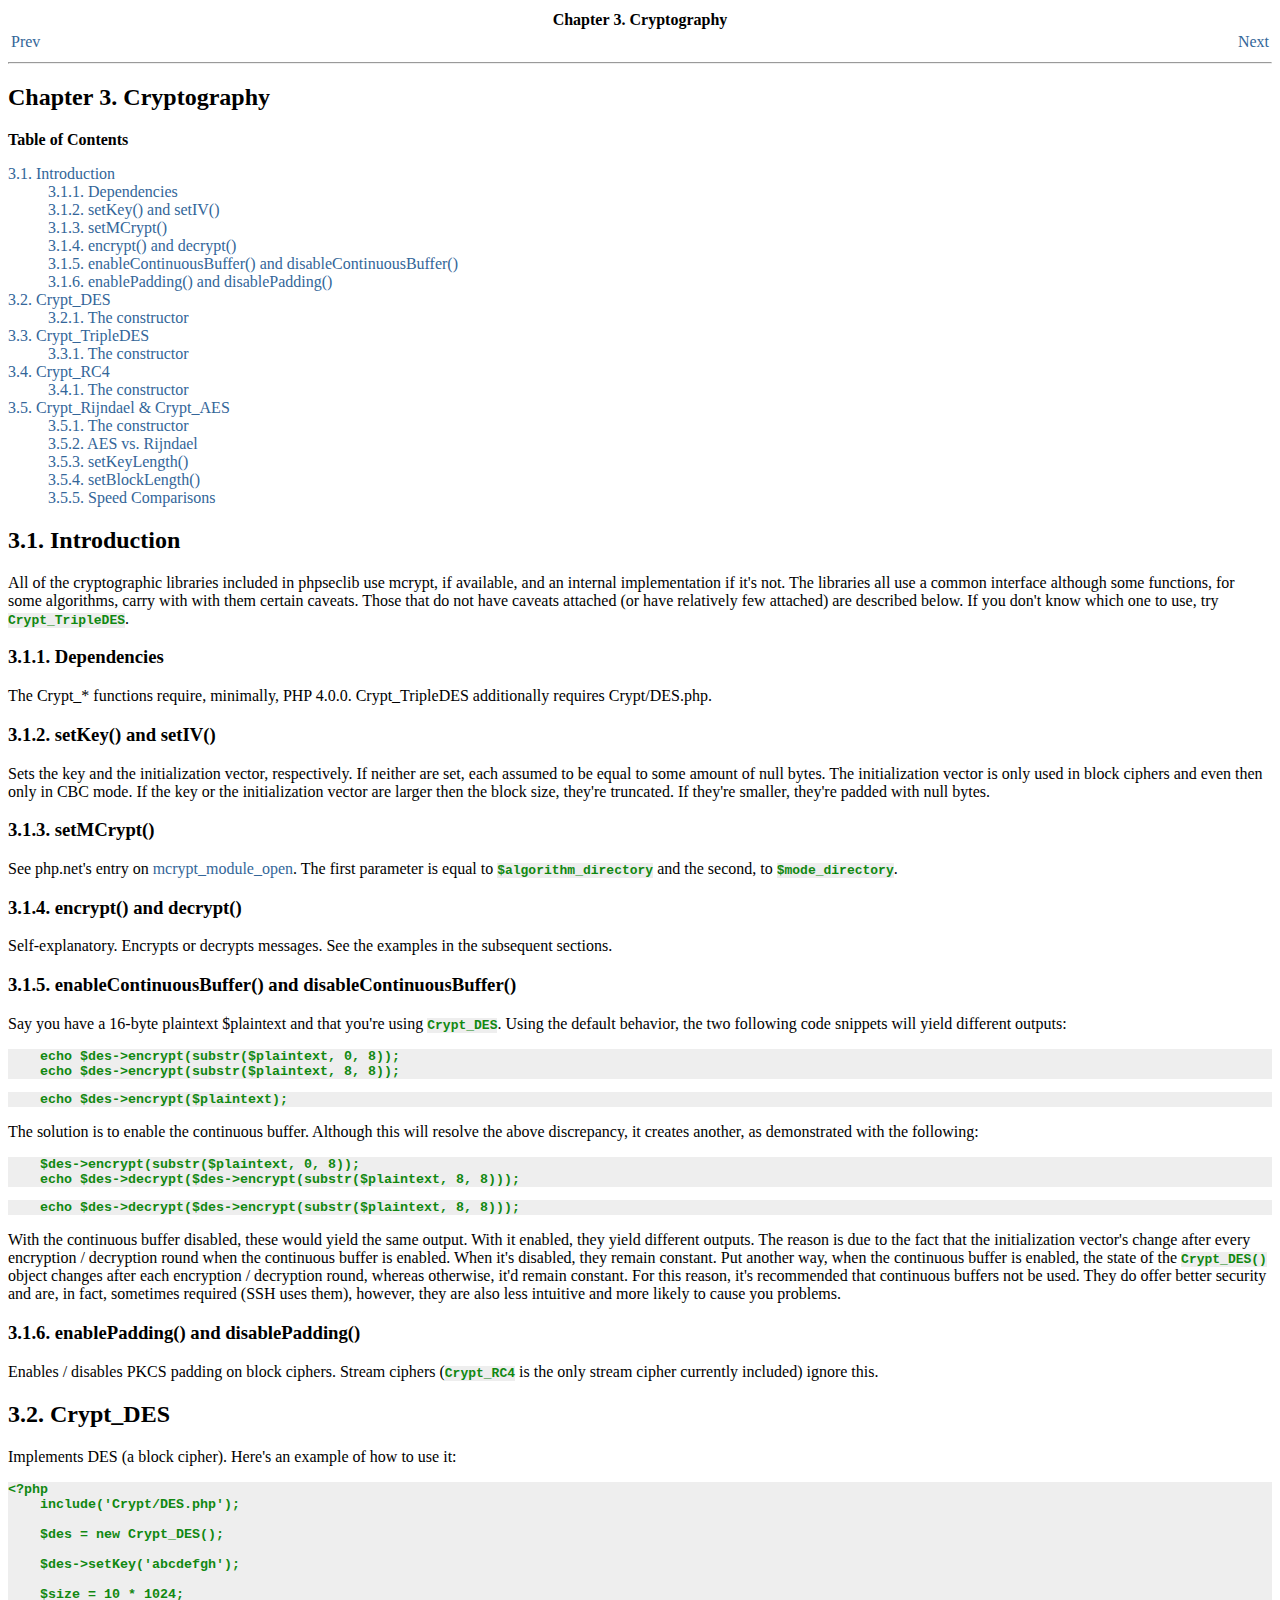
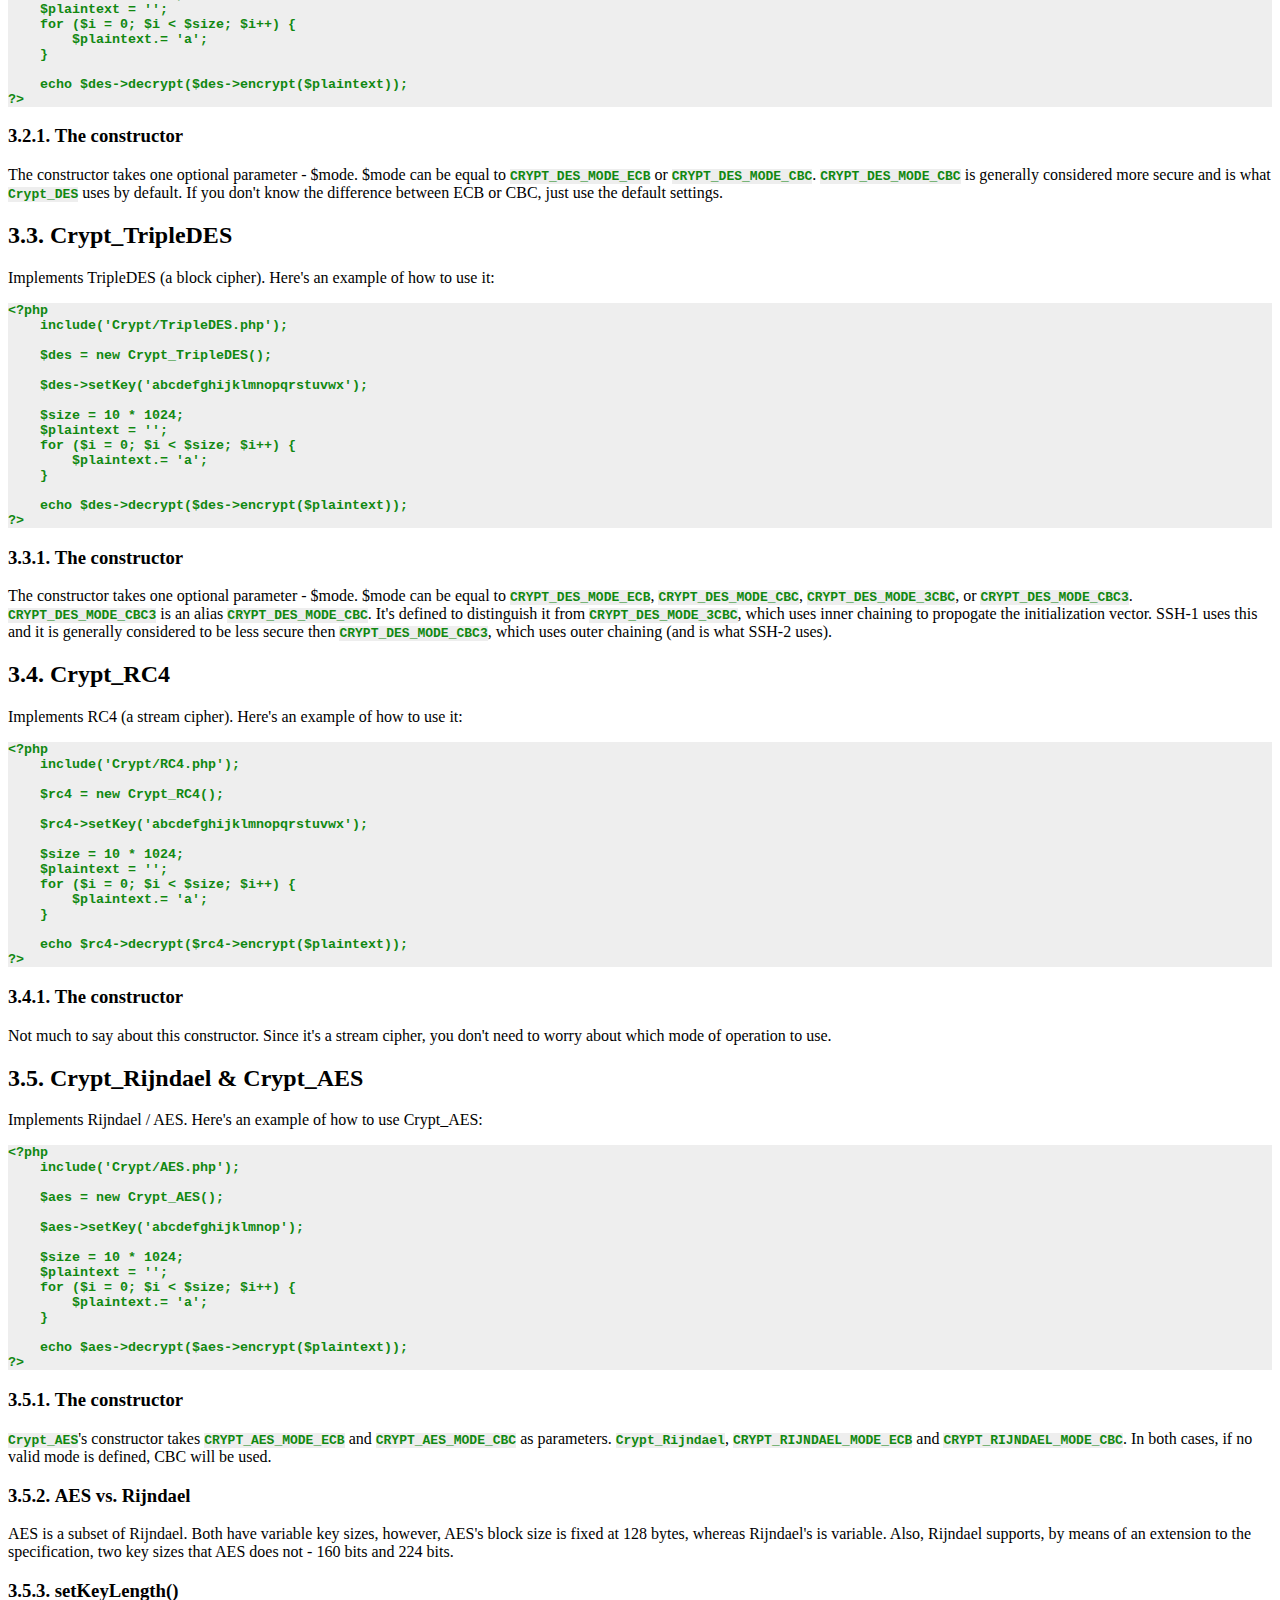
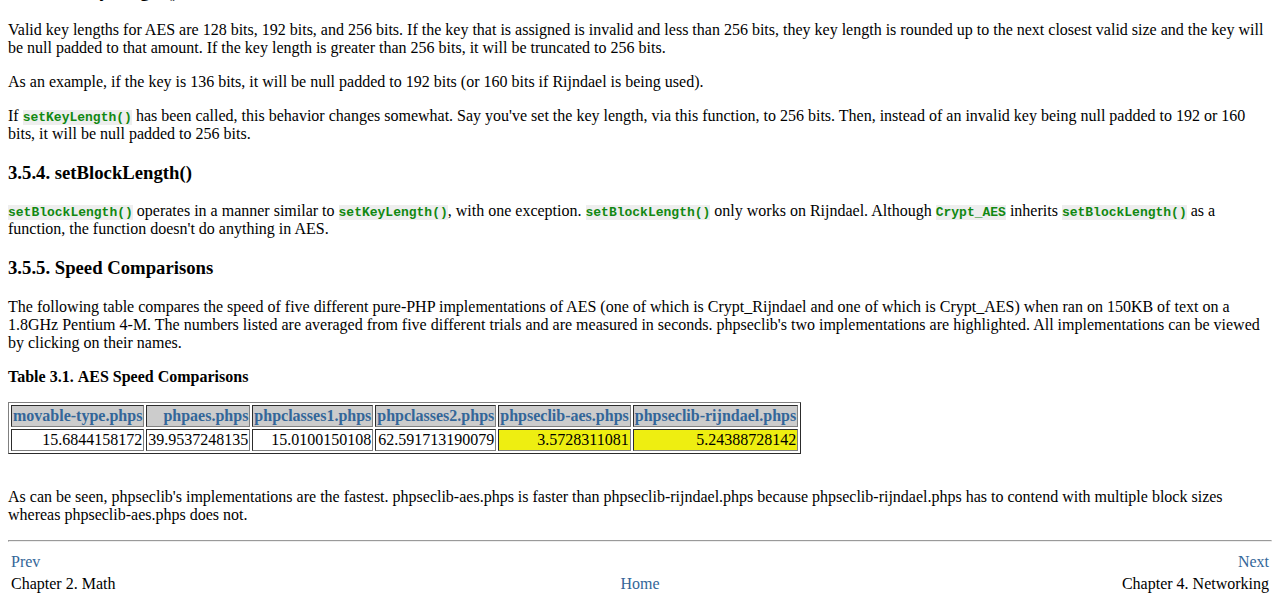
<file: app/vendors/phpseclib/crypt.html>
<?xml version="1.0" encoding="UTF-8" standalone="no"?>
<!DOCTYPE html PUBLIC "-//W3C//DTD XHTML 1.0 Transitional//EN" "http://www.w3.org/TR/xhtml1/DTD/xhtml1-transitional.dtd">
<html xmlns="http://www.w3.org/1999/xhtml"><head><meta http-equiv="Content-Type" content="text/html; charset=UTF-8" /><title>Chapter 3. Cryptography</title><link rel="stylesheet" href="docbook.css" type="text/css" /><meta name="generator" content="DocBook XSL Stylesheets V1.73.2" /><link rel="start" href="index.html" title="PHP Secure Communications Library" /><link rel="up" href="index.html" title="PHP Secure Communications Library" /><link rel="prev" href="math.html" title="Chapter 2. Math" /><link rel="next" href="net.html" title="Chapter 4. Networking" /></head><body><div class="navheader"><table width="100%" summary="Navigation header"><tr><th colspan="3" align="center">Chapter 3. Cryptography</th></tr><tr><td width="20%" align="left"><a accesskey="p" href="math.html">Prev</a> </td><th width="60%" align="center"> </th><td width="20%" align="right"> <a accesskey="n" href="net.html">Next</a></td></tr></table><hr /></div><div class="chapter" lang="en" xml:lang="en"><div class="titlepage"><div><div><h2 class="title"><a id="crypt"></a>Chapter 3. Cryptography</h2></div></div></div><div class="toc"><p><b>Table of Contents</b></p><dl><dt><span class="section"><a href="crypt.html#crypt_intro">3.1. Introduction</a></span></dt><dd><dl><dt><span class="section"><a href="crypt.html#crypt_dependencies">3.1.1. Dependencies</a></span></dt><dt><span class="section"><a href="crypt.html#crypt_set">3.1.2. setKey() and setIV()</a></span></dt><dt><span class="section"><a href="crypt.html#crypt_setmcrypt">3.1.3. setMCrypt()</a></span></dt><dt><span class="section"><a href="crypt.html#crypt_encrypt">3.1.4. encrypt() and decrypt()</a></span></dt><dt><span class="section"><a href="crypt.html#crypt_continuousbuffer">3.1.5. enableContinuousBuffer() and disableContinuousBuffer()</a></span></dt><dt><span class="section"><a href="crypt.html#crypt_padding">3.1.6. enablePadding() and disablePadding()</a></span></dt></dl></dd><dt><span class="section"><a href="crypt.html#crypt_des">3.2. Crypt_DES</a></span></dt><dd><dl><dt><span class="section"><a href="crypt.html#crypt_des_constructor">3.2.1. The constructor</a></span></dt></dl></dd><dt><span class="section"><a href="crypt.html#crypt_tripledes">3.3. Crypt_TripleDES</a></span></dt><dd><dl><dt><span class="section"><a href="crypt.html#crypt_tripledes_constructor">3.3.1. The constructor</a></span></dt></dl></dd><dt><span class="section"><a href="crypt.html#crypt_rc4">3.4. Crypt_RC4</a></span></dt><dd><dl><dt><span class="section"><a href="crypt.html#crypt_rc4_constructor">3.4.1. The constructor</a></span></dt></dl></dd><dt><span class="section"><a href="crypt.html#crypt_aes">3.5. Crypt_Rijndael &amp; Crypt_AES</a></span></dt><dd><dl><dt><span class="section"><a href="crypt.html#crypt_aes_constructor">3.5.1. The constructor</a></span></dt><dt><span class="section"><a href="crypt.html#crypt_aes_vs_rijndael">3.5.2. AES vs. Rijndael</a></span></dt><dt><span class="section"><a href="crypt.html#crypt_aes_setkeylength">3.5.3. setKeyLength()</a></span></dt><dt><span class="section"><a href="crypt.html#crypt_aes_setblocklength">3.5.4. setBlockLength()</a></span></dt><dt><span class="section"><a href="crypt.html#crypt_aes_benchmarks">3.5.5. Speed Comparisons</a></span></dt></dl></dd></dl></div><div class="section" lang="en" xml:lang="en"><div class="titlepage"><div><div><h2 class="title" style="clear: both"><a id="crypt_intro"></a>3.1. Introduction</h2></div></div></div><p>
                All of the cryptographic libraries included in phpseclib use mcrypt, if available, and an internal implementation 
                if it's not.  The libraries all use a common interface although some functions, for some algorithms, carry with 
                with them certain caveats.  Those that do not have caveats attached (or have relatively few attached) are 
                described below.  If you don't know which one to use, try <code class="code">Crypt_TripleDES</code>.
            </p><div class="section" lang="en" xml:lang="en"><div class="titlepage"><div><div><h3 class="title"><a id="crypt_dependencies"></a>3.1.1. Dependencies</h3></div></div></div><p>
                    The Crypt_* functions require, minimally, PHP 4.0.0.  Crypt_TripleDES additionally requires Crypt/DES.php.
                </p></div><div class="section" lang="en" xml:lang="en"><div class="titlepage"><div><div><h3 class="title"><a id="crypt_set"></a>3.1.2. setKey() and setIV()</h3></div></div></div><p>
                    Sets the key and the initialization vector, respectively.  If neither are set, each assumed to be equal to 
                    some amount of null bytes.  The initialization vector is only used in block ciphers and even then only 
                    in CBC mode.  If the key or the initialization vector are larger then the block size, they're truncated.
                    If they're smaller, they're padded with null bytes.
                </p></div><div class="section" lang="en" xml:lang="en"><div class="titlepage"><div><div><h3 class="title"><a id="crypt_setmcrypt"></a>3.1.3. setMCrypt()</h3></div></div></div><p>
                    See php.net's entry on <a class="ulink" href="http://php.net/function.mcrypt-module-open#function.mcrypt-module-open" target="_top">mcrypt_module_open</a>.
                    The first parameter is equal to <code class="code">$algorithm_directory</code> and the second, to <code class="code">$mode_directory</code>.
                </p></div><div class="section" lang="en" xml:lang="en"><div class="titlepage"><div><div><h3 class="title"><a id="crypt_encrypt"></a>3.1.4. encrypt() and decrypt()</h3></div></div></div><p>
                    Self-explanatory.  Encrypts or decrypts messages.  See the examples in the subsequent sections.
                </p></div><div class="section" lang="en" xml:lang="en"><div class="titlepage"><div><div><h3 class="title"><a id="crypt_continuousbuffer"></a>3.1.5. enableContinuousBuffer() and disableContinuousBuffer()</h3></div></div></div><p>
                    Say you have a 16-byte plaintext $plaintext and that you're using <code class="code">Crypt_DES</code>.  Using the default behavior, the two following code snippets
                    will yield different outputs:
                </p><pre class="programlisting">    echo $des-&gt;encrypt(substr($plaintext, 0, 8));
    echo $des-&gt;encrypt(substr($plaintext, 8, 8));</pre><pre class="programlisting">    echo $des-&gt;encrypt($plaintext);</pre><p>
                    The solution is to enable the continuous buffer.  Although this will resolve the above discrepancy, it creates
                    another, as demonstrated with the following:
                </p><pre class="programlisting">    $des-&gt;encrypt(substr($plaintext, 0, 8));
    echo $des-&gt;decrypt($des-&gt;encrypt(substr($plaintext, 8, 8)));</pre><pre class="programlisting">    echo $des-&gt;decrypt($des-&gt;encrypt(substr($plaintext, 8, 8)));</pre><p>
                    With the continuous buffer disabled, these would yield the same output.  With it enabled, they yield different
                    outputs.  The reason is due to the fact that the initialization vector's change after every encryption /
                    decryption round when the continuous buffer is enabled.  When it's disabled, they remain constant.

                    Put another way, when the continuous buffer is enabled, the state of the <code class="code">Crypt_DES()</code> object changes after each
                    encryption / decryption round, whereas otherwise, it'd remain constant.  For this reason, it's recommended that
                    continuous buffers not be used.  They do offer better security and are, in fact, sometimes required (SSH uses them),
                    however, they are also less intuitive and more likely to cause you problems.
                </p></div><div class="section" lang="en" xml:lang="en"><div class="titlepage"><div><div><h3 class="title"><a id="crypt_padding"></a>3.1.6. enablePadding() and disablePadding()</h3></div></div></div><p>
                    Enables / disables PKCS padding on block ciphers.  Stream ciphers (<code class="code">Crypt_RC4</code> is the only stream
                    cipher currently included) ignore this.
                </p></div></div><div class="section" lang="en" xml:lang="en"><div class="titlepage"><div><div><h2 class="title" style="clear: both"><a id="crypt_des"></a>3.2. Crypt_DES</h2></div></div></div><p>
                Implements DES (a block cipher).  Here's an example of how to use it:
            </p><pre class="programlisting">&lt;?php
    include('Crypt/DES.php');

    $des = new Crypt_DES();

    $des-&gt;setKey('abcdefgh');

    $size = 10 * 1024;
    $plaintext = '';
    for ($i = 0; $i &lt; $size; $i++) {
        $plaintext.= 'a';
    }

    echo $des-&gt;decrypt($des-&gt;encrypt($plaintext));
?&gt;</pre><div class="section" lang="en" xml:lang="en"><div class="titlepage"><div><div><h3 class="title"><a id="crypt_des_constructor"></a>3.2.1. The constructor</h3></div></div></div><p>
                    The constructor takes one optional parameter - $mode.  $mode can be equal to <code class="code">CRYPT_DES_MODE_ECB</code>
                    or <code class="code">CRYPT_DES_MODE_CBC</code>.  <code class="code">CRYPT_DES_MODE_CBC</code> is generally considered more secure 
                    and is what <code class="code">Crypt_DES</code> uses by default.  If you don't know the difference between ECB or CBC, 
                    just use the default settings.
                </p></div></div><div class="section" lang="en" xml:lang="en"><div class="titlepage"><div><div><h2 class="title" style="clear: both"><a id="crypt_tripledes"></a>3.3. Crypt_TripleDES</h2></div></div></div><p>
                Implements TripleDES (a block cipher).  Here's an example of how to use it:
            </p><pre class="programlisting">&lt;?php
    include('Crypt/TripleDES.php');

    $des = new Crypt_TripleDES();

    $des-&gt;setKey('abcdefghijklmnopqrstuvwx');

    $size = 10 * 1024;
    $plaintext = '';
    for ($i = 0; $i &lt; $size; $i++) {
        $plaintext.= 'a';
    }

    echo $des-&gt;decrypt($des-&gt;encrypt($plaintext));
?&gt;</pre><div class="section" lang="en" xml:lang="en"><div class="titlepage"><div><div><h3 class="title"><a id="crypt_tripledes_constructor"></a>3.3.1. The constructor</h3></div></div></div><p>
                    The constructor takes one optional parameter - $mode.  $mode can be equal to <code class="code">CRYPT_DES_MODE_ECB</code>,
                    <code class="code">CRYPT_DES_MODE_CBC</code>, <code class="code">CRYPT_DES_MODE_3CBC</code>, or <code class="code">CRYPT_DES_MODE_CBC3</code>.
                    <code class="code">CRYPT_DES_MODE_CBC3</code> is an alias <code class="code">CRYPT_DES_MODE_CBC</code>.  It's defined to distinguish
                    it from <code class="code">CRYPT_DES_MODE_3CBC</code>, which uses inner chaining to propogate the initialization vector.
                    SSH-1 uses this and it is generally considered to be less secure then <code class="code">CRYPT_DES_MODE_CBC3</code>, 
                    which uses outer chaining (and is what SSH-2 uses).
                </p></div></div><div class="section" lang="en" xml:lang="en"><div class="titlepage"><div><div><h2 class="title" style="clear: both"><a id="crypt_rc4"></a>3.4. Crypt_RC4</h2></div></div></div><p>
                Implements RC4 (a stream cipher).  Here's an example of how to use it:
            </p><pre class="programlisting">&lt;?php
    include('Crypt/RC4.php');

    $rc4 = new Crypt_RC4();

    $rc4-&gt;setKey('abcdefghijklmnopqrstuvwx');

    $size = 10 * 1024;
    $plaintext = '';
    for ($i = 0; $i &lt; $size; $i++) {
        $plaintext.= 'a';
    }

    echo $rc4-&gt;decrypt($rc4-&gt;encrypt($plaintext));
?&gt;</pre><div class="section" lang="en" xml:lang="en"><div class="titlepage"><div><div><h3 class="title"><a id="crypt_rc4_constructor"></a>3.4.1. The constructor</h3></div></div></div><p>
                    Not much to say about this constructor.  Since it's a stream cipher, you don't need to worry about which
                    mode of operation to use.
                </p></div></div><div class="section" lang="en" xml:lang="en"><div class="titlepage"><div><div><h2 class="title" style="clear: both"><a id="crypt_aes"></a>3.5. Crypt_Rijndael &amp; Crypt_AES</h2></div></div></div><p>
                Implements Rijndael / AES.  Here's an example of how to use Crypt_AES:
            </p><pre class="programlisting">&lt;?php
    include('Crypt/AES.php');

    $aes = new Crypt_AES();

    $aes-&gt;setKey('abcdefghijklmnop');

    $size = 10 * 1024;
    $plaintext = '';
    for ($i = 0; $i &lt; $size; $i++) {
        $plaintext.= 'a';
    }

    echo $aes-&gt;decrypt($aes-&gt;encrypt($plaintext));
?&gt;</pre><div class="section" lang="en" xml:lang="en"><div class="titlepage"><div><div><h3 class="title"><a id="crypt_aes_constructor"></a>3.5.1. The constructor</h3></div></div></div><p>
                    <code class="code">Crypt_AES</code>'s constructor takes <code class="code">CRYPT_AES_MODE_ECB</code> and <code class="code">CRYPT_AES_MODE_CBC</code> as parameters.  <code class="code">Crypt_Rijndael</code>, <code class="code">CRYPT_RIJNDAEL_MODE_ECB</code> and <code class="code">CRYPT_RIJNDAEL_MODE_CBC</code>.  In both cases, if no valid mode is defined, CBC will be used.
                </p></div><div class="section" lang="en" xml:lang="en"><div class="titlepage"><div><div><h3 class="title"><a id="crypt_aes_vs_rijndael"></a>3.5.2. AES vs. Rijndael</h3></div></div></div><p>
                    AES is a subset of Rijndael.  Both have variable key sizes, however, AES's block size is fixed at 128 bytes, whereas Rijndael's is variable.  Also, Rijndael supports, by means of an extension to the specification, two key sizes that AES does not - 160 bits and 224 bits.
                </p></div><div class="section" lang="en" xml:lang="en"><div class="titlepage"><div><div><h3 class="title"><a id="crypt_aes_setkeylength"></a>3.5.3. setKeyLength()</h3></div></div></div><p>
                    Valid key lengths for AES are 128 bits, 192 bits, and 256 bits.  If the key that is assigned is invalid and less than 256 bits, they key length is rounded up to the next closest valid size and the key will be null padded to that amount.  If the key length is greater than 256 bits, it will be truncated to 256 bits.
                </p><p>
                    As an example, if the key is 136 bits, it will be null padded to 192 bits (or 160 bits if Rijndael is being used).
                </p><p>
                    If <code class="code">setKeyLength()</code> has been called, this behavior changes somewhat.  Say you've set the key length, via this function, to 256 bits.  Then, instead of an invalid key being null padded to 192 or 160 bits, it will be null padded to 256 bits.
                </p></div><div class="section" lang="en" xml:lang="en"><div class="titlepage"><div><div><h3 class="title"><a id="crypt_aes_setblocklength"></a>3.5.4. setBlockLength()</h3></div></div></div><p>
                    <code class="code">setBlockLength()</code> operates in a manner similar to <code class="code">setKeyLength()</code>, with one exception.  <code class="code">setBlockLength()</code> only works on Rijndael.  Although <code class="code">Crypt_AES</code> inherits <code class="code">setBlockLength()</code> as a function, the function doesn't do anything in AES.
                </p></div><div class="section" lang="en" xml:lang="en"><div class="titlepage"><div><div><h3 class="title"><a id="crypt_aes_benchmarks"></a>3.5.5. Speed Comparisons</h3></div></div></div><p>
                    The following table compares the speed of five different pure-PHP implementations of AES (one of which is Crypt_Rijndael and one of which is Crypt_AES) when ran on 150KB of text on a 1.8GHz Pentium 4-M.  The numbers listed are averaged from five different trials and are measured in seconds.  phpseclib's two implementations are highlighted.  All implementations can be viewed by clicking on their names.
                </p><div class="table"><a id="crypt_aes_benchmarks_table"></a><p class="title"><b>Table 3.1. AES Speed Comparisons</b></p><div class="table-contents"><table summary="AES Speed Comparisons" border="1"><colgroup><col /><col /><col /><col /><col /></colgroup><thead><tr><th align="right"><a class="ulink" href="http://phpseclib.sourceforge.net/movable-type.phps" target="_top">movable-type.phps</a></th><th align="right"><a class="ulink" href="http://phpseclib.sourceforge.net/phpaes.phps" target="_top">phpaes.phps</a></th><th align="right"><a class="ulink" href="http://phpseclib.sourceforge.net/phpclasses1.phps" target="_top">phpclasses1.phps</a></th><th align="right"><a class="ulink" href="http://phpseclib.sourceforge.net/phpclasses2.phps" target="_top">phpclasses2.phps</a></th><th align="right"><a class="ulink" href="http://phpseclib.sourceforge.net/phpseclib-aes.phps" target="_top">phpseclib-aes.phps</a></th><th align="right"><a class="ulink" href="http://phpseclib.sourceforge.net/phpseclib-rijndael.phps" target="_top">phpseclib-rijndael.phps</a></th></tr></thead><tbody><tr><td align="right">15.6844158172</td><td align="right">39.9537248135</td><td align="right">15.0100150108</td><td align="right">62.591713190079</td><td class="highlight" align="right">3.5728311081</td><td class="highlight" align="right">5.24388728142</td></tr></tbody></table></div></div><br class="table-break" /><p>
                    As can be seen, phpseclib's implementations are the fastest.  phpseclib-aes.phps is faster than phpseclib-rijndael.phps because phpseclib-rijndael.phps has to contend with multiple block sizes whereas phpseclib-aes.phps does not.
                </p></div></div></div><div class="navfooter"><hr /><table width="100%" summary="Navigation footer"><tr><td width="40%" align="left"><a accesskey="p" href="math.html">Prev</a> </td><td width="20%" align="center"> </td><td width="40%" align="right"> <a accesskey="n" href="net.html">Next</a></td></tr><tr><td width="40%" align="left" valign="top">Chapter 2. Math </td><td width="20%" align="center"><a accesskey="h" href="index.html">Home</a></td><td width="40%" align="right" valign="top"> Chapter 4. Networking</td></tr></table></div></body></html>
</file>
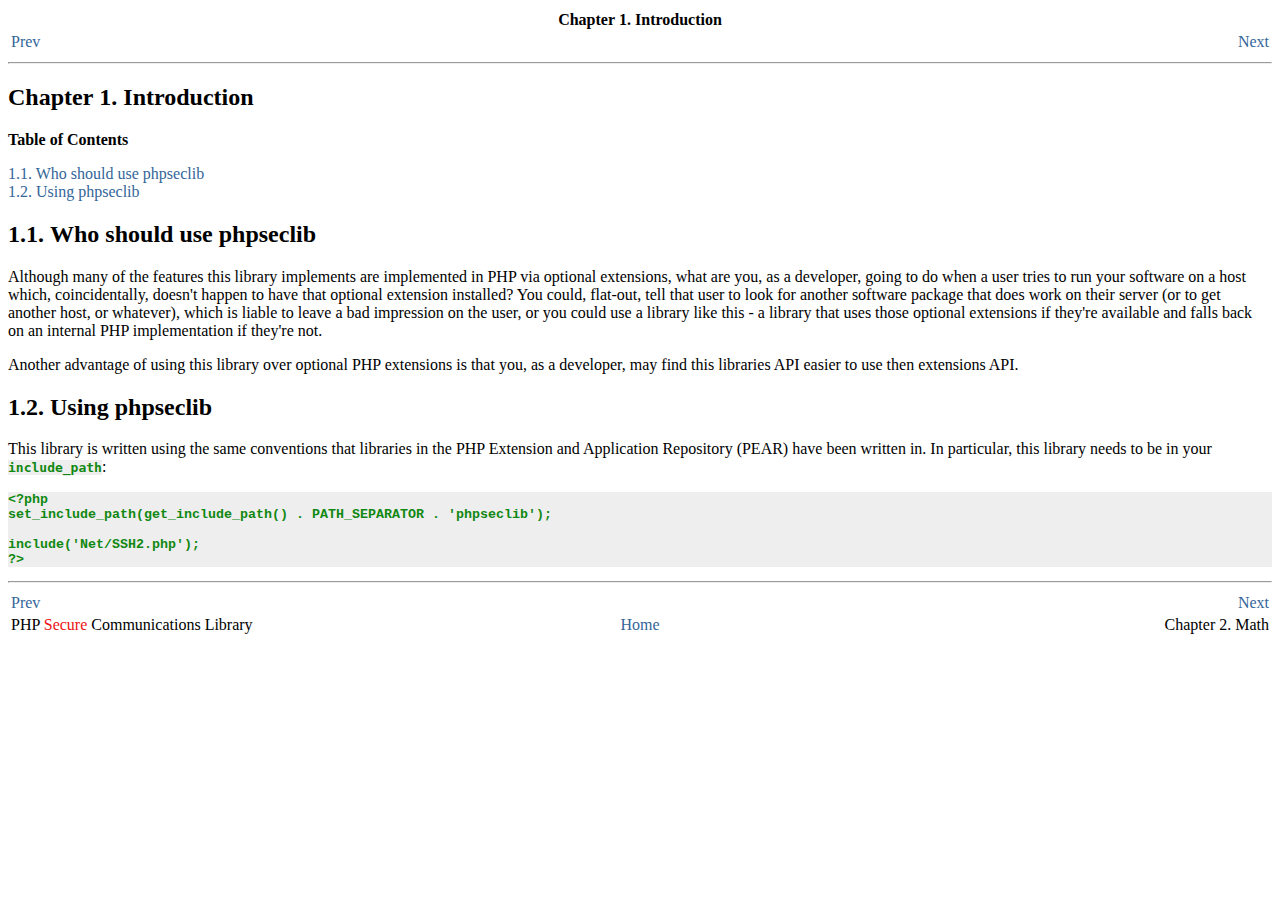
<file: app/vendors/phpseclib/intro.html>
<?xml version="1.0" encoding="UTF-8" standalone="no"?>
<!DOCTYPE html PUBLIC "-//W3C//DTD XHTML 1.0 Transitional//EN" "http://www.w3.org/TR/xhtml1/DTD/xhtml1-transitional.dtd">
<html xmlns="http://www.w3.org/1999/xhtml"><head><meta http-equiv="Content-Type" content="text/html; charset=UTF-8" /><title>Chapter 1. Introduction</title><link rel="stylesheet" href="docbook.css" type="text/css" /><meta name="generator" content="DocBook XSL Stylesheets V1.73.2" /><link rel="start" href="index.html" title="PHP Secure Communications Library" /><link rel="up" href="index.html" title="PHP Secure Communications Library" /><link rel="prev" href="index.html" title="PHP Secure Communications Library" /><link rel="next" href="math.html" title="Chapter 2. Math" /></head><body><div class="navheader"><table width="100%" summary="Navigation header"><tr><th colspan="3" align="center">Chapter 1. Introduction</th></tr><tr><td width="20%" align="left"><a accesskey="p" href="index.html">Prev</a> </td><th width="60%" align="center"> </th><td width="20%" align="right"> <a accesskey="n" href="math.html">Next</a></td></tr></table><hr /></div><div class="chapter" lang="en" xml:lang="en"><div class="titlepage"><div><div><h2 class="title"><a id="intro"></a>Chapter 1. Introduction</h2></div></div></div><div class="toc"><p><b>Table of Contents</b></p><dl><dt><span class="section"><a href="intro.html#intro_intro">1.1. Who should use phpseclib</a></span></dt><dt><span class="section"><a href="intro.html#intro_usage">1.2. Using phpseclib</a></span></dt></dl></div><div class="section" lang="en" xml:lang="en"><div class="titlepage"><div><div><h2 class="title" style="clear: both"><a id="intro_intro"></a>1.1. Who should use phpseclib</h2></div></div></div><p>
                Although many of the features this library implements are implemented in PHP via optional extensions, what are 
                you, as a developer, going to do when a user tries to run your software on a host which, coincidentally, doesn't 
                happen to have that optional extension installed?  You could, flat-out, tell that user to look for another 
                software package that does work on their server (or to get another host, or whatever), which is liable to leave 
                a bad impression on the user, or you could use a library like this - a library that uses those optional 
                extensions if they're available and falls back on an internal PHP implementation if they're not.
            </p><p>
                Another advantage of using this library over optional PHP extensions is that you, as a developer, may find this 
                libraries API easier to use then extensions API.
            </p></div><div class="section" lang="en" xml:lang="en"><div class="titlepage"><div><div><h2 class="title" style="clear: both"><a id="intro_usage"></a>1.2. Using phpseclib</h2></div></div></div><p>
                This library is written using the same conventions that libraries in the PHP Extension and Application Repository (PEAR) 
                have been written in.  In particular, this library needs to be in your <code class="code">include_path</code>:
            </p><pre class="programlisting">&lt;?php
set_include_path(get_include_path() . PATH_SEPARATOR . 'phpseclib');

include('Net/SSH2.php');
?&gt;</pre></div></div><div class="navfooter"><hr /><table width="100%" summary="Navigation footer"><tr><td width="40%" align="left"><a accesskey="p" href="index.html">Prev</a> </td><td width="20%" align="center"> </td><td width="40%" align="right"> <a accesskey="n" href="math.html">Next</a></td></tr><tr><td width="40%" align="left" valign="top">PHP <span class="red">Secure</span> Communications Library </td><td width="20%" align="center"><a accesskey="h" href="index.html">Home</a></td><td width="40%" align="right" valign="top"> Chapter 2. Math</td></tr></table></div></body></html>
</file>
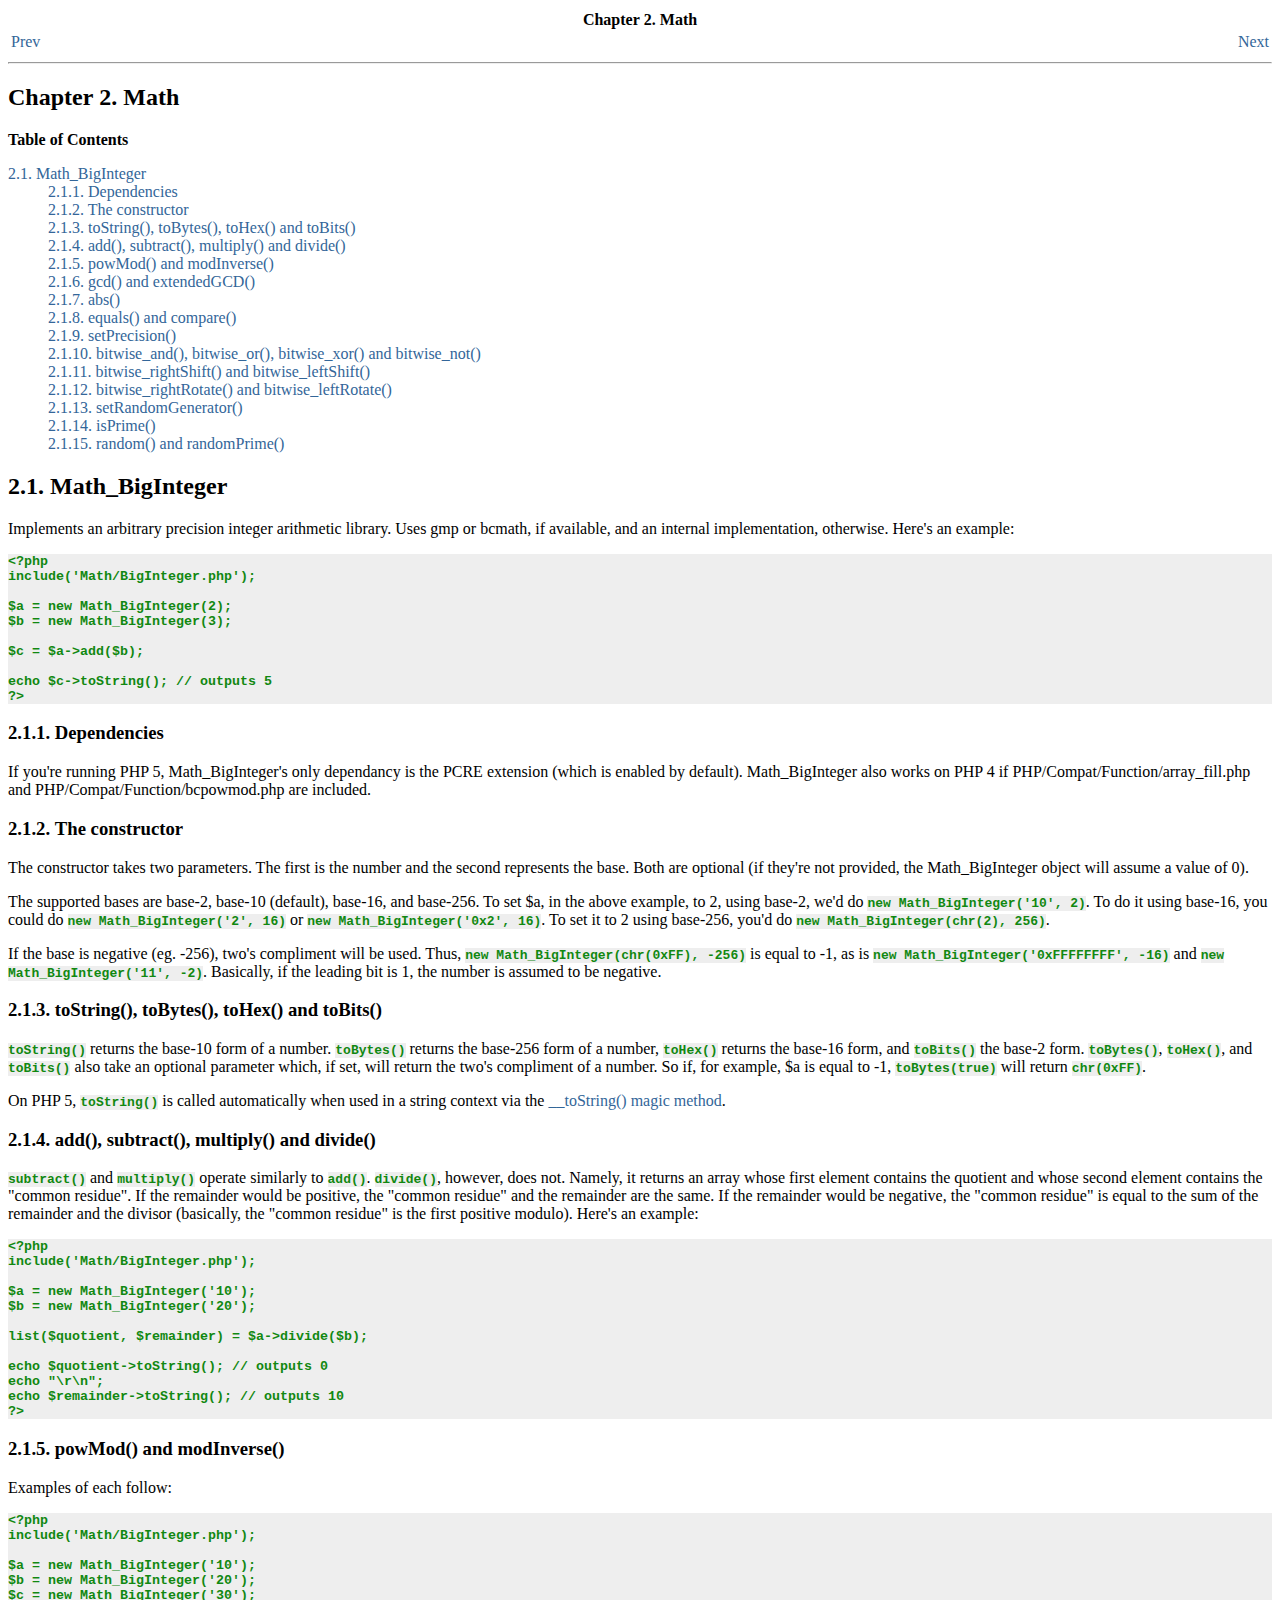
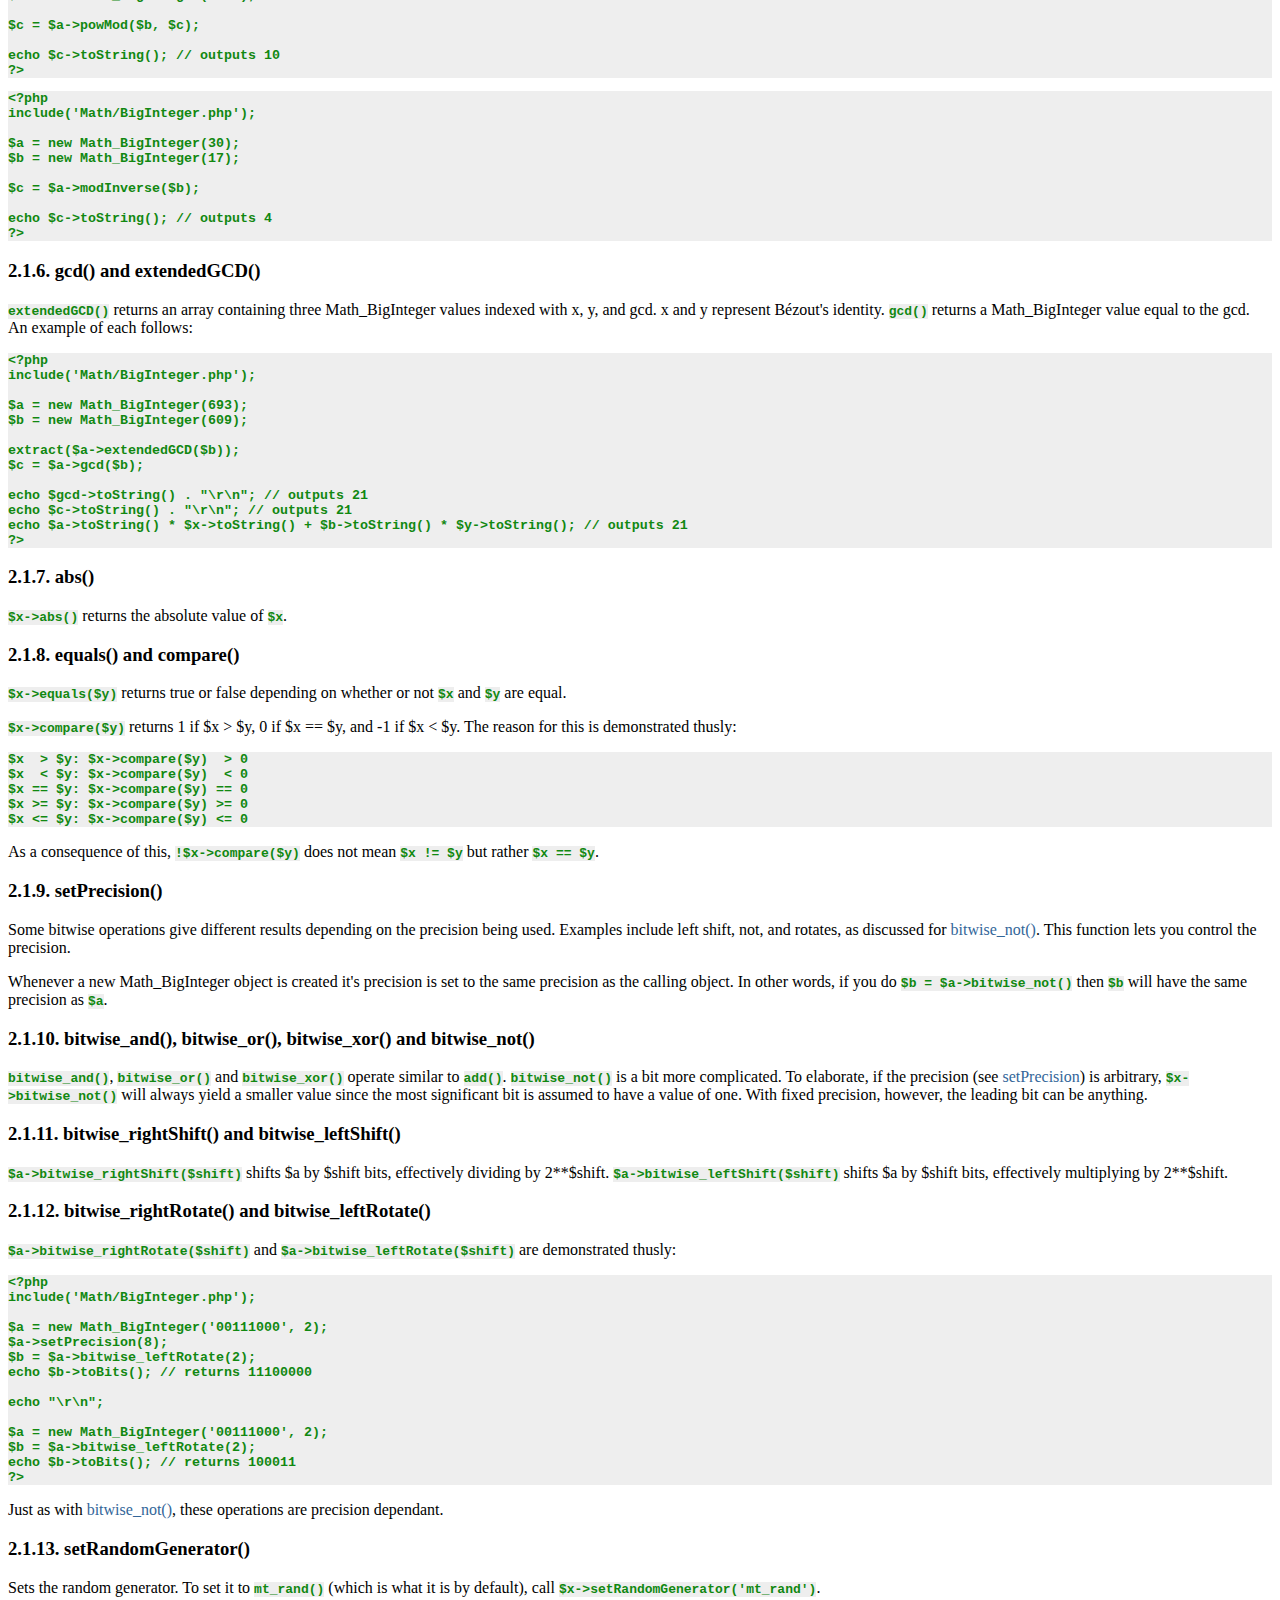
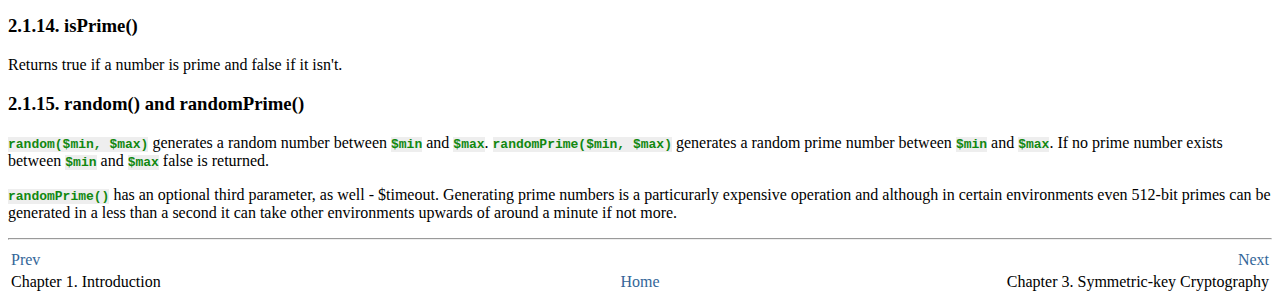
<file: app/vendors/phpseclib/math.html>
<?xml version="1.0" encoding="UTF-8" standalone="no"?>
<!DOCTYPE html PUBLIC "-//W3C//DTD XHTML 1.0 Transitional//EN" "http://www.w3.org/TR/xhtml1/DTD/xhtml1-transitional.dtd">
<html xmlns="http://www.w3.org/1999/xhtml"><head><meta http-equiv="Content-Type" content="text/html; charset=UTF-8" /><title>Chapter 2. Math</title><link rel="stylesheet" href="docbook.css" type="text/css" /><meta name="generator" content="DocBook XSL Stylesheets V1.73.2" /><link rel="start" href="index.html" title="PHP Secure Communications Library" /><link rel="up" href="index.html" title="PHP Secure Communications Library" /><link rel="prev" href="intro.html" title="Chapter 1. Introduction" /><link rel="next" href="sym_crypt.html" title="Chapter 3. Symmetric-key Cryptography" /></head><body><div class="navheader"><table width="100%" summary="Navigation header"><tr><th colspan="3" align="center">Chapter 2. Math</th></tr><tr><td width="20%" align="left"><a accesskey="p" href="intro.html">Prev</a> </td><th width="60%" align="center"> </th><td width="20%" align="right"> <a accesskey="n" href="sym_crypt.html">Next</a></td></tr></table><hr /></div><div class="chapter" lang="en" xml:lang="en"><div class="titlepage"><div><div><h2 class="title"><a id="math"></a>Chapter 2. Math</h2></div></div></div><div class="toc"><p><b>Table of Contents</b></p><dl><dt><span class="section"><a href="math.html#math_biginteger">2.1. Math_BigInteger</a></span></dt><dd><dl><dt><span class="section"><a href="math.html#math_biginteger_dependencies">2.1.1. Dependencies</a></span></dt><dt><span class="section"><a href="math.html#math_biginteger_constructor">2.1.2. The constructor</a></span></dt><dt><span class="section"><a href="math.html#math_biginteger_output">2.1.3. toString(), toBytes(), toHex() and toBits()</a></span></dt><dt><span class="section"><a href="math.html#math_biginteger_fourfunctions">2.1.4. add(), subtract(), multiply() and divide()</a></span></dt><dt><span class="section"><a href="math.html#math_biginteger_modulo">2.1.5. powMod() and modInverse()</a></span></dt><dt><span class="section"><a href="math.html#math_biginteger_gcd">2.1.6. gcd() and extendedGCD()</a></span></dt><dt><span class="section"><a href="math.html#math_abs">2.1.7. abs()</a></span></dt><dt><span class="section"><a href="math.html#math_biginteger_compare">2.1.8. equals() and compare()</a></span></dt><dt><span class="section"><a href="math.html#math_biginteger_precision">2.1.9. setPrecision()</a></span></dt><dt><span class="section"><a href="math.html#math_biginteger_bitwise">2.1.10. bitwise_and(), bitwise_or(), bitwise_xor() and bitwise_not()</a></span></dt><dt><span class="section"><a href="math.html#math_biginteger_shifts">2.1.11. bitwise_rightShift() and bitwise_leftShift()</a></span></dt><dt><span class="section"><a href="math.html#math_biginteger_rotates">2.1.12. bitwise_rightRotate() and bitwise_leftRotate()</a></span></dt><dt><span class="section"><a href="math.html#math_biginteger_setrandom">2.1.13. setRandomGenerator()</a></span></dt><dt><span class="section"><a href="math.html#math_biginteger_prime">2.1.14. isPrime()</a></span></dt><dt><span class="section"><a href="math.html#math_biginteger_random">2.1.15. random() and randomPrime()</a></span></dt></dl></dd></dl></div><div class="section" lang="en" xml:lang="en"><div class="titlepage"><div><div><h2 class="title" style="clear: both"><a id="math_biginteger"></a>2.1. Math_BigInteger</h2></div></div></div><p>
                Implements an arbitrary precision integer arithmetic library.  Uses gmp or bcmath, if available, and an 
                internal implementation, otherwise.  Here's an example:
            </p><pre class="programlisting">&lt;?php
include('Math/BigInteger.php');

$a = new Math_BigInteger(2);
$b = new Math_BigInteger(3);

$c = $a-&gt;add($b);

echo $c-&gt;toString(); // outputs 5
?&gt;</pre><div class="section" lang="en" xml:lang="en"><div class="titlepage"><div><div><h3 class="title"><a id="math_biginteger_dependencies"></a>2.1.1. Dependencies</h3></div></div></div><p>
                    If you're running PHP 5, Math_BigInteger's only dependancy is the PCRE extension (which is enabled by default).  Math_BigInteger also works on PHP 4 if PHP/Compat/Function/array_fill.php and PHP/Compat/Function/bcpowmod.php are included.
                </p></div><div class="section" lang="en" xml:lang="en"><div class="titlepage"><div><div><h3 class="title"><a id="math_biginteger_constructor"></a>2.1.2. The constructor</h3></div></div></div><p>
                    The constructor takes two parameters.  The first is the number and the second represents the base.  Both 
                    are optional (if they're not provided, the Math_BigInteger object will assume a value of 0).
                </p><p>
                    The supported bases are base-2, base-10 (default), base-16, and base-256.  To set $a, in the 
                    above example, to 2, using base-2, we'd do <code class="code">new Math_BigInteger('10', 2)</code>.  To do it using 
                    base-16, you could do <code class="code">new Math_BigInteger('2', 16)</code> or <code class="code">new Math_BigInteger('0x2', 16)</code>.
                    To set it to 2 using base-256, you'd do <code class="code">new Math_BigInteger(chr(2), 256)</code>.
                </p><p>
                    If the base is negative (eg. -256), two's compliment will be used.  Thus, <code class="code">new Math_BigInteger(chr(0xFF), -256)</code>
                    is equal to -1, as is <code class="code">new Math_BigInteger('0xFFFFFFFF', -16)</code> and <code class="code">new Math_BigInteger('11', -2)</code>.
                    Basically, if the leading bit is 1, the number is assumed to be negative.
                </p></div><div class="section" lang="en" xml:lang="en"><div class="titlepage"><div><div><h3 class="title"><a id="math_biginteger_output"></a>2.1.3. toString(), toBytes(), toHex() and toBits()</h3></div></div></div><p>
                    <code class="code">toString()</code> returns the base-10 form of a number.  <code class="code">toBytes()</code> returns the base-256 
                    form of a number, <code class="code">toHex()</code> returns the base-16 form, and <code class="code">toBits()</code> the base-2 form.
                    <code class="code">toBytes()</code>, <code class="code">toHex()</code>, and <code class="code">toBits()</code> also take an optional parameter which,
                    if set, will return the two's compliment of a number.  So if, for example, $a is equal to -1,
                    <code class="code">toBytes(true)</code> will return <code class="code">chr(0xFF)</code>.
                </p><p>
                    On PHP 5, <code class="code">toString()</code> is called automatically when used in a string context via the
                    <a class="ulink" href="http://php.net/language.oop5.magic#language.oop5.magic.tostring" target="_top">__toString() magic method</a>.
                </p></div><div class="section" lang="en" xml:lang="en"><div class="titlepage"><div><div><h3 class="title"><a id="math_biginteger_fourfunctions"></a>2.1.4. add(), subtract(), multiply() and divide()</h3></div></div></div><p>
                    <code class="code">subtract()</code> and <code class="code">multiply()</code> operate similarly to <code class="code">add()</code>.  <code class="code">divide()</code>, 
                    however, does not.  Namely, it returns an array whose first element contains the quotient and whose 
                    second element contains the "common residue".  If the remainder would be positive, the "common residue" 
                    and the remainder are the same.  If the remainder would be negative, the "common residue" is equal to 
                    the sum of the remainder and the divisor (basically, the "common residue" is the first positive modulo).
                    Here's an example:
                </p><pre class="programlisting">&lt;?php
include('Math/BigInteger.php');

$a = new Math_BigInteger('10');
$b = new Math_BigInteger('20');

list($quotient, $remainder) = $a-&gt;divide($b);

echo $quotient-&gt;toString(); // outputs 0
echo "\r\n";
echo $remainder-&gt;toString(); // outputs 10
?&gt;</pre></div><div class="section" lang="en" xml:lang="en"><div class="titlepage"><div><div><h3 class="title"><a id="math_biginteger_modulo"></a>2.1.5. powMod() and modInverse()</h3></div></div></div><p>
                    Examples of each follow:
                </p><pre class="programlisting">&lt;?php
include('Math/BigInteger.php');

$a = new Math_BigInteger('10');
$b = new Math_BigInteger('20');
$c = new Math_BigInteger('30');

$c = $a-&gt;powMod($b, $c);

echo $c-&gt;toString(); // outputs 10
?&gt;</pre><pre class="programlisting">&lt;?php
include('Math/BigInteger.php');

$a = new Math_BigInteger(30);
$b = new Math_BigInteger(17);

$c = $a-&gt;modInverse($b);

echo $c-&gt;toString(); // outputs 4
?&gt;</pre></div><div class="section" lang="en" xml:lang="en"><div class="titlepage"><div><div><h3 class="title"><a id="math_biginteger_gcd"></a>2.1.6. gcd() and extendedGCD()</h3></div></div></div><p>
                    <code class="code">extendedGCD()</code> returns an array containing three Math_BigInteger values indexed with x, y,
                    and gcd.  x and y represent Bézout's identity.  <code class="code">gcd()</code> returns a Math_BigInteger value
                    equal to the gcd.  An example of each follows:
                </p><pre class="programlisting">&lt;?php
include('Math/BigInteger.php');

$a = new Math_BigInteger(693);
$b = new Math_BigInteger(609);

extract($a-&gt;extendedGCD($b));
$c = $a-&gt;gcd($b);

echo $gcd-&gt;toString() . "\r\n"; // outputs 21
echo $c-&gt;toString() . "\r\n"; // outputs 21
echo $a-&gt;toString() * $x-&gt;toString() + $b-&gt;toString() * $y-&gt;toString(); // outputs 21
?&gt;</pre></div><div class="section" lang="en" xml:lang="en"><div class="titlepage"><div><div><h3 class="title"><a id="math_abs"></a>2.1.7. abs()</h3></div></div></div><p>
                    <code class="code">$x-&gt;abs()</code> returns the absolute value of <code class="code">$x</code>.
                </p></div><div class="section" lang="en" xml:lang="en"><div class="titlepage"><div><div><h3 class="title"><a id="math_biginteger_compare"></a>2.1.8. equals() and compare()</h3></div></div></div><p>
                    <code class="code">$x-&gt;equals($y)</code> returns true or false depending on whether or not <code class="code">$x</code> and
                    <code class="code">$y</code> are equal.
                </p><p>
                    <code class="code">$x-&gt;compare($y)</code> returns 1 if $x &gt; $y, 0 if $x == $y, and -1 if $x &lt; $y.  The reason for this
                    is demonstrated thusly:
                </p><pre class="programlisting">$x  &gt; $y: $x-&gt;compare($y)  &gt; 0
$x  &lt; $y: $x-&gt;compare($y)  &lt; 0
$x == $y: $x-&gt;compare($y) == 0
$x &gt;= $y: $x-&gt;compare($y) &gt;= 0
$x &lt;= $y: $x-&gt;compare($y) &lt;= 0</pre><p>
                    As a consequence of this, <code class="code">!$x-&gt;compare($y)</code> does not mean <code class="code">$x != $y</code> but rather
                    <code class="code">$x == $y</code>.
                </p></div><div class="section" lang="en" xml:lang="en"><div class="titlepage"><div><div><h3 class="title"><a id="math_biginteger_precision"></a>2.1.9. setPrecision()</h3></div></div></div><p>
                    Some bitwise operations give different results depending on the precision being used.  Examples include
                    left shift, not, and rotates, as discussed for <a class="link" href="math.html#math_biginteger_bitwise" title="2.1.10. bitwise_and(), bitwise_or(), bitwise_xor() and bitwise_not()">bitwise_not()</a>.
                    This function lets you control the precision.
                </p><p>
                    Whenever a new Math_BigInteger object is created it's precision is set to the same precision as the
                    calling object.  In other words, if you do <code class="code">$b = $a-&gt;bitwise_not()</code> then <code class="code">$b</code> will
                    have the same precision as <code class="code">$a</code>.
                </p></div><div class="section" lang="en" xml:lang="en"><div class="titlepage"><div><div><h3 class="title"><a id="math_biginteger_bitwise"></a>2.1.10. bitwise_and(), bitwise_or(), bitwise_xor() and bitwise_not()</h3></div></div></div><p>
                    <code class="code">bitwise_and()</code>, <code class="code">bitwise_or()</code> and <code class="code">bitwise_xor()</code> operate similar to 
                    <code class="code">add()</code>.  <code class="code">bitwise_not()</code> is a bit more complicated.  To elaborate, if the
                    precision (see <a class="link" href="math.html#math_biginteger_precision" title="2.1.9. setPrecision()">setPrecision</a>) is arbitrary,
                    <code class="code">$x-&gt;bitwise_not()</code> will always yield a smaller value since the most significant bit is
                    assumed to have a value of one.  With fixed precision, however, the leading bit can be anything.
                </p></div><div class="section" lang="en" xml:lang="en"><div class="titlepage"><div><div><h3 class="title"><a id="math_biginteger_shifts"></a>2.1.11. bitwise_rightShift() and bitwise_leftShift()</h3></div></div></div><p>
                    <code class="code">$a-&gt;bitwise_rightShift($shift)</code> shifts $a by $shift bits, effectively dividing by 2**$shift. 
                    <code class="code">$a-&gt;bitwise_leftShift($shift)</code> shifts $a by $shift bits, effectively multiplying by 2**$shift.
                </p></div><div class="section" lang="en" xml:lang="en"><div class="titlepage"><div><div><h3 class="title"><a id="math_biginteger_rotates"></a>2.1.12. bitwise_rightRotate() and bitwise_leftRotate()</h3></div></div></div><p>
                    <code class="code">$a-&gt;bitwise_rightRotate($shift)</code> and <code class="code">$a-&gt;bitwise_leftRotate($shift)</code> are
                    demonstrated thusly:
                </p><pre class="programlisting">&lt;?php
include('Math/BigInteger.php');

$a = new Math_BigInteger('00111000', 2);
$a-&gt;setPrecision(8);
$b = $a-&gt;bitwise_leftRotate(2);
echo $b-&gt;toBits(); // returns 11100000

echo "\r\n";

$a = new Math_BigInteger('00111000', 2);
$b = $a-&gt;bitwise_leftRotate(2);
echo $b-&gt;toBits(); // returns 100011
?&gt;</pre><p>
                    Just as with <a class="link" href="math.html#math_biginteger_bitwise" title="2.1.10. bitwise_and(), bitwise_or(), bitwise_xor() and bitwise_not()">bitwise_not()</a>, these operations are
                    precision dependant.
                </p></div><div class="section" lang="en" xml:lang="en"><div class="titlepage"><div><div><h3 class="title"><a id="math_biginteger_setrandom"></a>2.1.13. setRandomGenerator()</h3></div></div></div><p>
                    Sets the random generator.  To set it to <code class="code">mt_rand()</code> (which is what it is by default), call
                    <code class="code">$x-&gt;setRandomGenerator('mt_rand')</code>.
                </p></div><div class="section" lang="en" xml:lang="en"><div class="titlepage"><div><div><h3 class="title"><a id="math_biginteger_prime"></a>2.1.14. isPrime()</h3></div></div></div><p>
                    Returns true if a number is prime and false if it isn't.
                </p></div><div class="section" lang="en" xml:lang="en"><div class="titlepage"><div><div><h3 class="title"><a id="math_biginteger_random"></a>2.1.15. random() and randomPrime()</h3></div></div></div><p>
                    <code class="code">random($min, $max)</code> generates a random number between <code class="code">$min</code> and <code class="code">$max</code>.
                    <code class="code">randomPrime($min, $max)</code> generates a random prime number between <code class="code">$min</code> and <code class="code">$max</code>.
                    If no prime number exists between <code class="code">$min</code> and <code class="code">$max</code> false is returned.
                </p><p>
                    <code class="code">randomPrime()</code> has an optional third parameter, as well - $timeout.  Generating prime numbers
                    is a particurarly expensive operation and although in certain environments even 512-bit primes can be
                    generated in a less than a second it can take other environments upwards of around a minute if not more.
                </p></div></div></div><div class="navfooter"><hr /><table width="100%" summary="Navigation footer"><tr><td width="40%" align="left"><a accesskey="p" href="intro.html">Prev</a> </td><td width="20%" align="center"> </td><td width="40%" align="right"> <a accesskey="n" href="sym_crypt.html">Next</a></td></tr><tr><td width="40%" align="left" valign="top">Chapter 1. Introduction </td><td width="20%" align="center"><a accesskey="h" href="index.html">Home</a></td><td width="40%" align="right" valign="top"> Chapter 3. Symmetric-key Cryptography</td></tr></table></div></body></html>
</file>
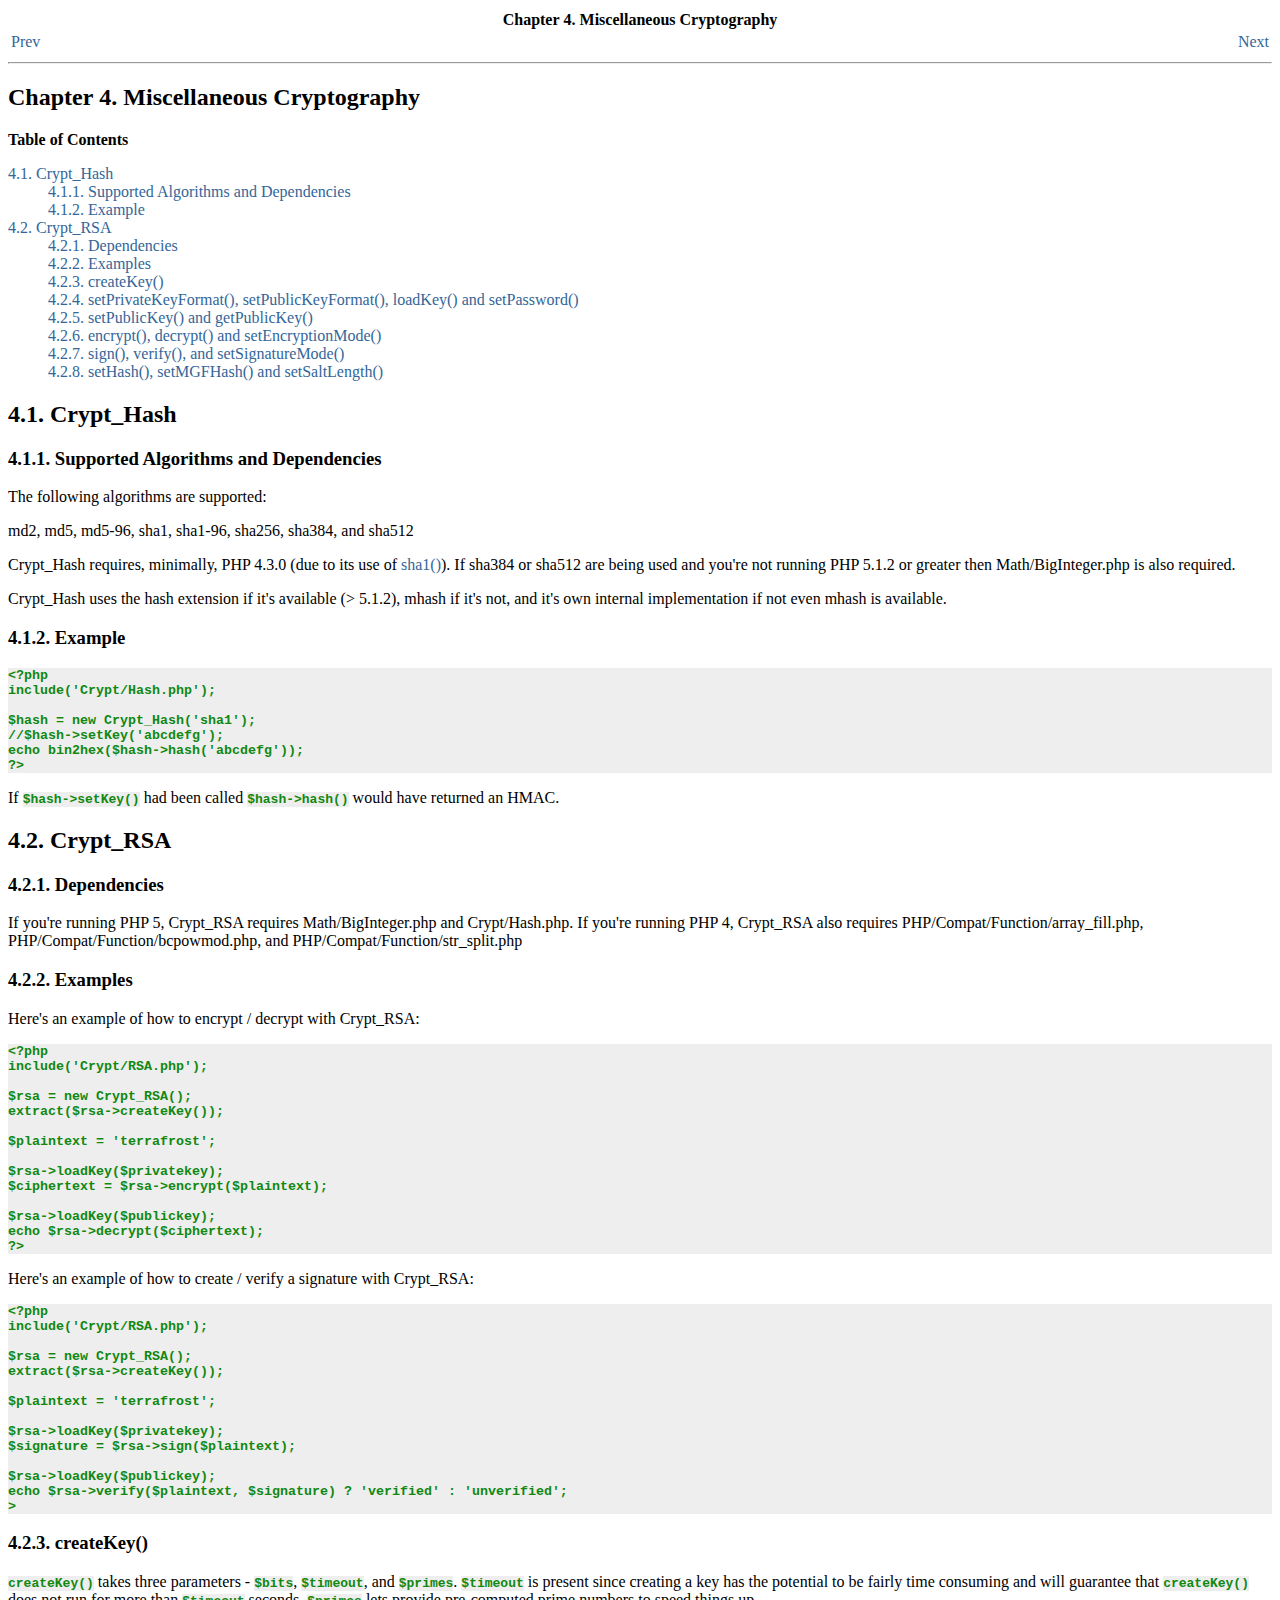
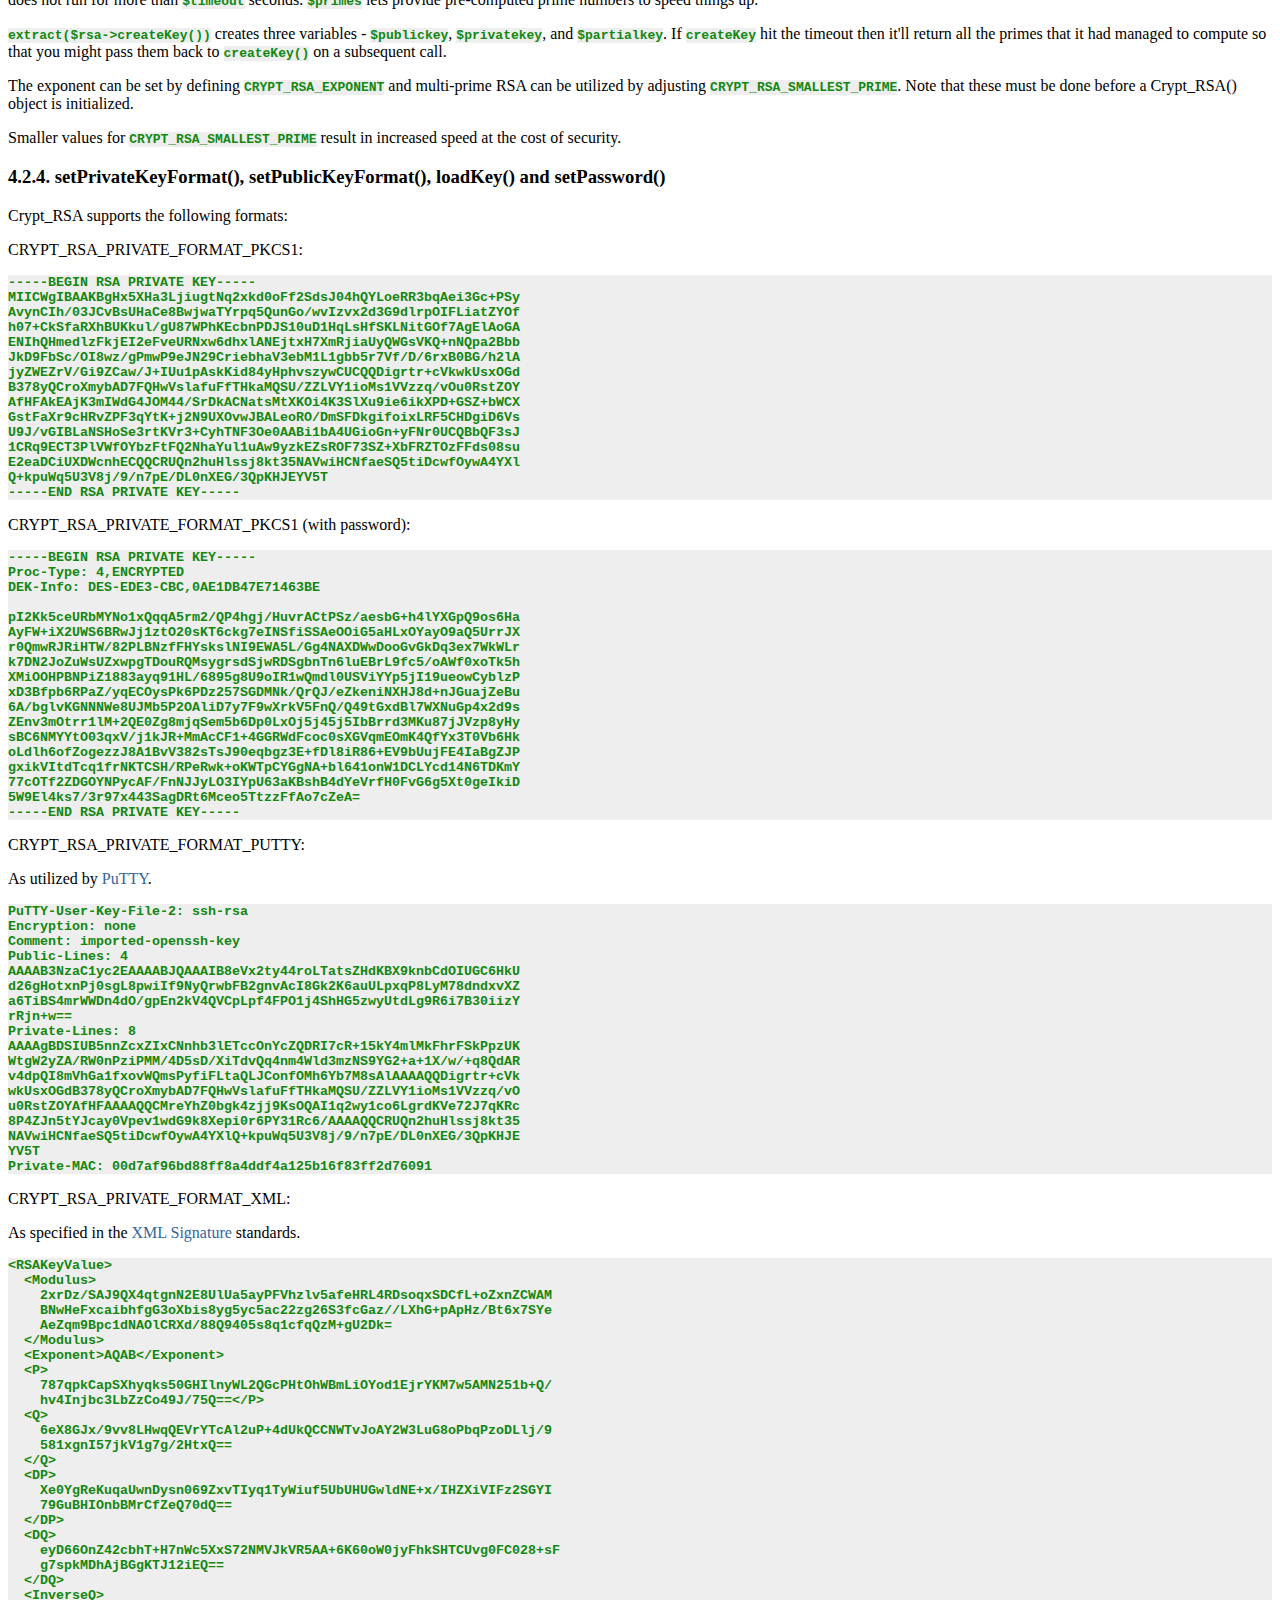
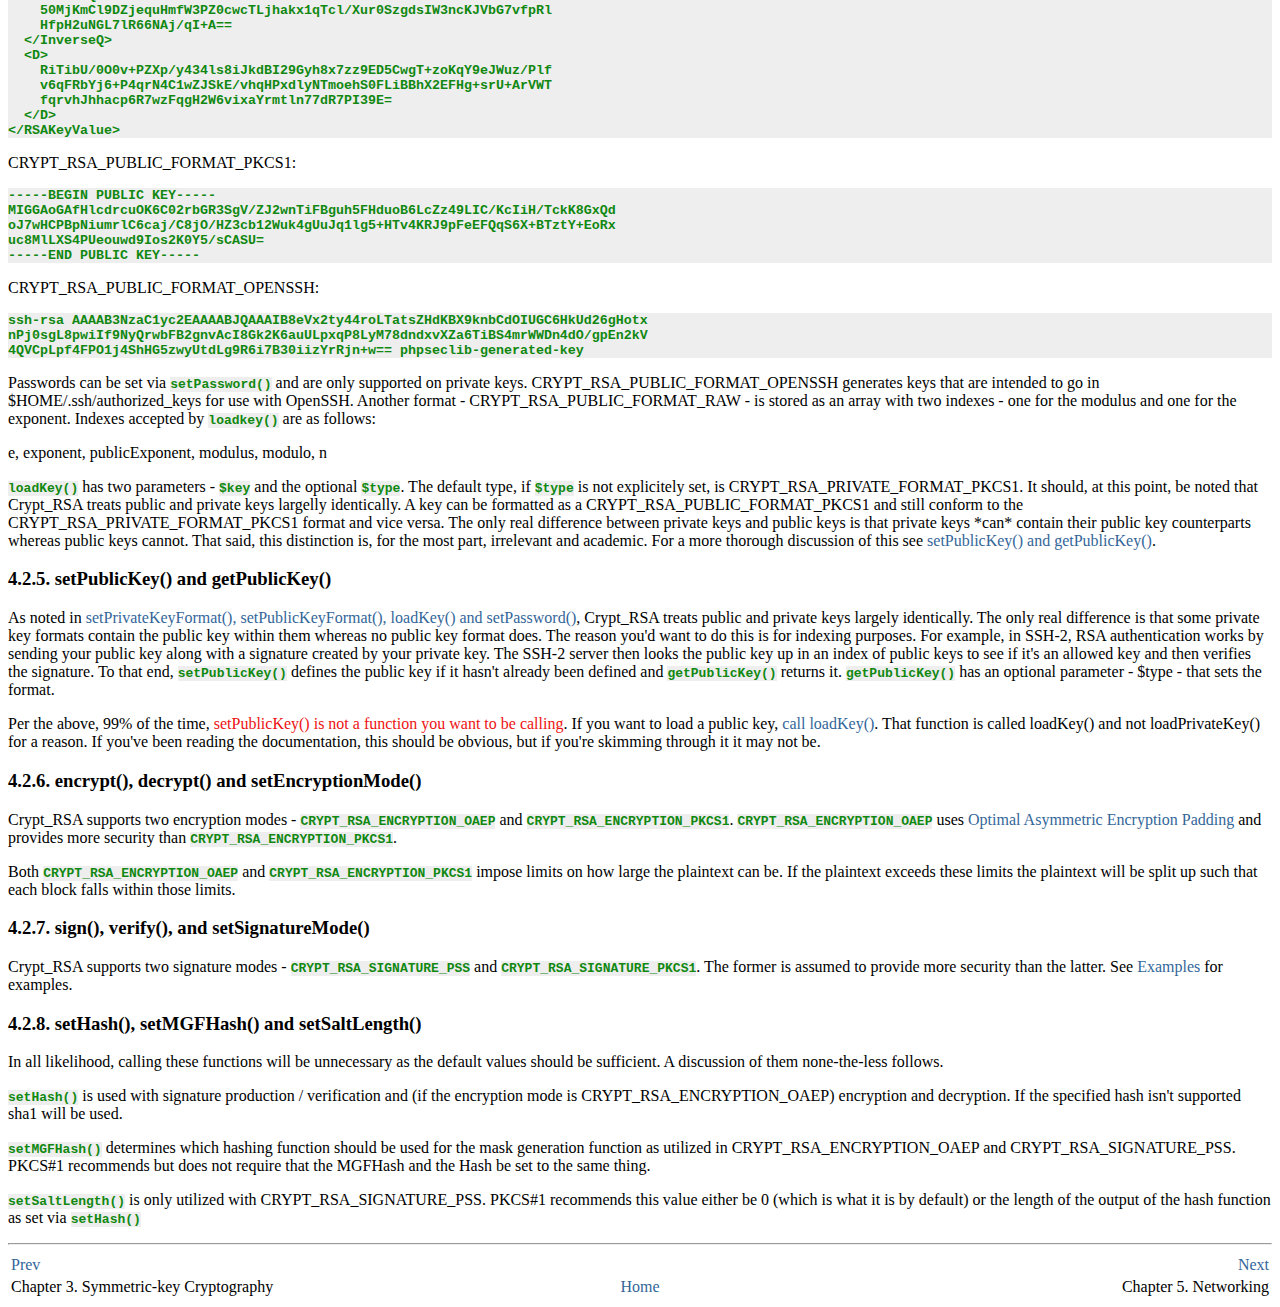
<file: app/vendors/phpseclib/misc_crypt.html>
<?xml version="1.0" encoding="UTF-8" standalone="no"?>
<!DOCTYPE html PUBLIC "-//W3C//DTD XHTML 1.0 Transitional//EN" "http://www.w3.org/TR/xhtml1/DTD/xhtml1-transitional.dtd">
<html xmlns="http://www.w3.org/1999/xhtml"><head><meta http-equiv="Content-Type" content="text/html; charset=UTF-8" /><title>Chapter 4. Miscellaneous Cryptography</title><link rel="stylesheet" href="docbook.css" type="text/css" /><meta name="generator" content="DocBook XSL Stylesheets V1.73.2" /><link rel="start" href="index.html" title="PHP Secure Communications Library" /><link rel="up" href="index.html" title="PHP Secure Communications Library" /><link rel="prev" href="sym_crypt.html" title="Chapter 3. Symmetric-key Cryptography" /><link rel="next" href="net.html" title="Chapter 5. Networking" /></head><body><div class="navheader"><table width="100%" summary="Navigation header"><tr><th colspan="3" align="center">Chapter 4. Miscellaneous Cryptography</th></tr><tr><td width="20%" align="left"><a accesskey="p" href="sym_crypt.html">Prev</a> </td><th width="60%" align="center"> </th><td width="20%" align="right"> <a accesskey="n" href="net.html">Next</a></td></tr></table><hr /></div><div class="chapter" lang="en" xml:lang="en"><div class="titlepage"><div><div><h2 class="title"><a id="misc_crypt"></a>Chapter 4. Miscellaneous Cryptography</h2></div></div></div><div class="toc"><p><b>Table of Contents</b></p><dl><dt><span class="section"><a href="misc_crypt.html#misc_crypt_hash">4.1. Crypt_Hash</a></span></dt><dd><dl><dt><span class="section"><a href="misc_crypt.html#misc_crypt_hash_supported">4.1.1. Supported Algorithms and Dependencies</a></span></dt><dt><span class="section"><a href="misc_crypt.html#misc_crypt_hash_example">4.1.2. Example</a></span></dt></dl></dd><dt><span class="section"><a href="misc_crypt.html#misc_crypt_rsa">4.2. Crypt_RSA</a></span></dt><dd><dl><dt><span class="section"><a href="misc_crypt.html#misc_crypt_rsa_dependencies">4.2.1. Dependencies</a></span></dt><dt><span class="section"><a href="misc_crypt.html#misc_crypt_rsa_examples">4.2.2. Examples</a></span></dt><dt><span class="section"><a href="misc_crypt.html#misc_crypt_rsa_createkey">4.2.3. createKey()</a></span></dt><dt><span class="section"><a href="misc_crypt.html#misc_crypt_rsa_format">4.2.4. setPrivateKeyFormat(), setPublicKeyFormat(), loadKey() and setPassword()</a></span></dt><dt><span class="section"><a href="misc_crypt.html#misc_crypt_rsa_getpublickey">4.2.5. setPublicKey() and getPublicKey()</a></span></dt><dt><span class="section"><a href="misc_crypt.html#misc_crypt_rsa_encrypt">4.2.6. encrypt(), decrypt() and setEncryptionMode()</a></span></dt><dt><span class="section"><a href="misc_crypt.html#misc_crypt_rsa_sign">4.2.7. sign(), verify(), and setSignatureMode()</a></span></dt><dt><span class="section"><a href="misc_crypt.html#misc_crypt_rsa_params">4.2.8. setHash(), setMGFHash() and setSaltLength()</a></span></dt></dl></dd></dl></div><div class="section" lang="en" xml:lang="en"><div class="titlepage"><div><div><h2 class="title" style="clear: both"><a id="misc_crypt_hash"></a>4.1. Crypt_Hash</h2></div></div></div><div class="section" lang="en" xml:lang="en"><div class="titlepage"><div><div><h3 class="title"><a id="misc_crypt_hash_supported"></a>4.1.1. Supported Algorithms and Dependencies</h3></div></div></div><p>The following algorithms are supported:</p><p>md2, md5, md5-96, sha1, sha1-96, sha256, sha384, and sha512</p><p>
                    Crypt_Hash requires, minimally, PHP 4.3.0 (due to its use of
                    <a class="ulink" href="http://php.net/function.sha1" target="_top">sha1()</a>).  If sha384 or sha512 are being used and
                    you're not running PHP 5.1.2 or greater then Math/BigInteger.php is also required.
                </p><p>
                    Crypt_Hash uses the hash extension if it's available (&gt; 5.1.2), mhash if it's not, and it's own
                    internal implementation if not even mhash is available.
                </p></div><div class="section" lang="en" xml:lang="en"><div class="titlepage"><div><div><h3 class="title"><a id="misc_crypt_hash_example"></a>4.1.2. Example</h3></div></div></div><pre class="programlisting">&lt;?php
include('Crypt/Hash.php');

$hash = new Crypt_Hash('sha1');
//$hash-&gt;setKey('abcdefg');
echo bin2hex($hash-&gt;hash('abcdefg'));
?&gt;</pre><p>If <code class="code">$hash-&gt;setKey()</code> had been called <code class="code">$hash-&gt;hash()</code> would have returned an HMAC.</p></div></div><div class="section" lang="en" xml:lang="en"><div class="titlepage"><div><div><h2 class="title" style="clear: both"><a id="misc_crypt_rsa"></a>4.2. Crypt_RSA</h2></div></div></div><div class="section" lang="en" xml:lang="en"><div class="titlepage"><div><div><h3 class="title"><a id="misc_crypt_rsa_dependencies"></a>4.2.1. Dependencies</h3></div></div></div>
                    If you're running PHP 5, Crypt_RSA requires Math/BigInteger.php and Crypt/Hash.php.  If you're running
                    PHP 4, Crypt_RSA also requires PHP/Compat/Function/array_fill.php, PHP/Compat/Function/bcpowmod.php, and
                    PHP/Compat/Function/str_split.php
            </div><div class="section" lang="en" xml:lang="en"><div class="titlepage"><div><div><h3 class="title"><a id="misc_crypt_rsa_examples"></a>4.2.2. Examples</h3></div></div></div><p>Here's an example of how to encrypt / decrypt with Crypt_RSA:</p><pre class="programlisting">&lt;?php
include('Crypt/RSA.php');

$rsa = new Crypt_RSA();
extract($rsa-&gt;createKey());

$plaintext = 'terrafrost';

$rsa-&gt;loadKey($privatekey);
$ciphertext = $rsa-&gt;encrypt($plaintext);

$rsa-&gt;loadKey($publickey);
echo $rsa-&gt;decrypt($ciphertext);
?&gt;</pre><p>Here's an example of how to create / verify a signature with Crypt_RSA:</p><pre class="programlisting">&lt;?php
include('Crypt/RSA.php');

$rsa = new Crypt_RSA();
extract($rsa-&gt;createKey());

$plaintext = 'terrafrost';

$rsa-&gt;loadKey($privatekey);
$signature = $rsa-&gt;sign($plaintext);

$rsa-&gt;loadKey($publickey);
echo $rsa-&gt;verify($plaintext, $signature) ? 'verified' : 'unverified';
&gt;</pre></div><div class="section" lang="en" xml:lang="en"><div class="titlepage"><div><div><h3 class="title"><a id="misc_crypt_rsa_createkey"></a>4.2.3. createKey()</h3></div></div></div><p>
                    <code class="code">createKey()</code> takes three parameters - <code class="code">$bits</code>, <code class="code">$timeout</code>,
                    and <code class="code">$primes</code>.  <code class="code">$timeout</code> is present since creating a key has the potential to be
                    fairly time consuming and will guarantee that <code class="code">createKey()</code> does not run for more than
                    <code class="code">$timeout</code> seconds.  <code class="code">$primes</code> lets provide pre-computed prime numbers to speed
                    things up.
                </p><p>
                    <code class="code">extract($rsa-&gt;createKey())</code> creates three variables - <code class="code">$publickey</code>,
                    <code class="code">$privatekey</code>, and <code class="code">$partialkey</code>.  If <code class="code">createKey</code> hit the timeout then
                    it'll return all the primes that it had managed to compute so that you might pass them back to
                    <code class="code">createKey()</code> on a subsequent call.
                </p><p>
                    The exponent can be set by defining <code class="code">CRYPT_RSA_EXPONENT</code> and multi-prime RSA can be utilized
                    by adjusting <code class="code">CRYPT_RSA_SMALLEST_PRIME</code>.  Note that these must be done before a Crypt_RSA()
                    object is initialized.
                </p><p>
                    Smaller values for <code class="code">CRYPT_RSA_SMALLEST_PRIME</code> result in increased speed at the cost of security.
                </p></div><div class="section" lang="en" xml:lang="en"><div class="titlepage"><div><div><h3 class="title"><a id="misc_crypt_rsa_format"></a>4.2.4. setPrivateKeyFormat(), setPublicKeyFormat(), loadKey() and setPassword()</h3></div></div></div><p>Crypt_RSA supports the following formats:</p><p>CRYPT_RSA_PRIVATE_FORMAT_PKCS1:</p><pre class="programlisting">-----BEGIN RSA PRIVATE KEY-----
MIICWgIBAAKBgHx5XHa3LjiugtNq2xkd0oFf2SdsJ04hQYLoeRR3bqAei3Gc+PSy
AvynCIh/03JCvBsUHaCe8BwjwaTYrpq5QunGo/wvIzvx2d3G9dlrpOIFLiatZYOf
h07+CkSfaRXhBUKkul/gU87WPhKEcbnPDJS10uD1HqLsHfSKLNitGOf7AgElAoGA
ENIhQHmedlzFkjEI2eFveURNxw6dhxlANEjtxH7XmRjiaUyQWGsVKQ+nNQpa2Bbb
JkD9FbSc/OI8wz/gPmwP9eJN29CriebhaV3ebM1L1gbb5r7Vf/D/6rxB0BG/h2lA
jyZWEZrV/Gi9ZCaw/J+IUu1pAskKid84yHphvszywCUCQQDigrtr+cVkwkUsxOGd
B378yQCroXmybAD7FQHwVslafuFfTHkaMQSU/ZZLVY1ioMs1VVzzq/vOu0RstZOY
AfHFAkEAjK3mIWdG4JOM44/SrDkACNatsMtXKOi4K3SlXu9ie6ikXPD+GSZ+bWCX
GstFaXr9cHRvZPF3qYtK+j2N9UXOvwJBALeoRO/DmSFDkgifoixLRF5CHDgiD6Vs
U9J/vGIBLaNSHoSe3rtKVr3+CyhTNF3Oe0AABi1bA4UGioGn+yFNr0UCQBbQF3sJ
1CRq9ECT3PlVWfOYbzFtFQ2NhaYul1uAw9yzkEZsROF73SZ+XbFRZTOzFFds08su
E2eaDCiUXDWcnhECQQCRUQn2huHlssj8kt35NAVwiHCNfaeSQ5tiDcwfOywA4YXl
Q+kpuWq5U3V8j/9/n7pE/DL0nXEG/3QpKHJEYV5T
-----END RSA PRIVATE KEY-----</pre><p>CRYPT_RSA_PRIVATE_FORMAT_PKCS1 (with password):</p><pre class="programlisting">-----BEGIN RSA PRIVATE KEY-----
Proc-Type: 4,ENCRYPTED
DEK-Info: DES-EDE3-CBC,0AE1DB47E71463BE

pI2Kk5ceURbMYNo1xQqqA5rm2/QP4hgj/HuvrACtPSz/aesbG+h4lYXGpQ9os6Ha
AyFW+iX2UWS6BRwJj1ztO20sKT6ckg7eINSfiSSAeOOiG5aHLxOYayO9aQ5UrrJX
r0QmwRJRiHTW/82PLBNzfFHYskslNI9EWA5L/Gg4NAXDWwDooGvGkDq3ex7WkWLr
k7DN2JoZuWsUZxwpgTDouRQMsygrsdSjwRDSgbnTn6luEBrL9fc5/oAWf0xoTk5h
XMiOOHPBNPiZ1883ayq91HL/6895g8U9oIR1wQmdl0USViYYp5jI19ueowCyblzP
xD3Bfpb6RPaZ/yqECOysPk6PDz257SGDMNk/QrQJ/eZkeniNXHJ8d+nJGuajZeBu
6A/bglvKGNNNWe8UJMb5P2OAliD7y7F9wXrkV5FnQ/Q49tGxdBl7WXNuGp4x2d9s
ZEnv3mOtrr1lM+2QE0Zg8mjqSem5b6Dp0LxOj5j45j5IbBrrd3MKu87jJVzp8yHy
sBC6NMYYtO03qxV/j1kJR+MmAcCF1+4GGRWdFcoc0sXGVqmEOmK4QfYx3T0Vb6Hk
oLdlh6ofZogezzJ8A1BvV382sTsJ90eqbgz3E+fDl8iR86+EV9bUujFE4IaBgZJP
gxikVItdTcq1frNKTCSH/RPeRwk+oKWTpCYGgNA+bl641onW1DCLYcd14N6TDKmY
77cOTf2ZDGOYNPycAF/FnNJJyLO3IYpU63aKBshB4dYeVrfH0FvG6g5Xt0geIkiD
5W9El4ks7/3r97x443SagDRt6Mceo5TtzzFfAo7cZeA=
-----END RSA PRIVATE KEY-----</pre><p>CRYPT_RSA_PRIVATE_FORMAT_PUTTY:</p><p>As utilized by <a class="ulink" href="http://en.wikipedia.org/wiki/PuTTY" target="_top">PuTTY</a>.</p><pre class="programlisting">PuTTY-User-Key-File-2: ssh-rsa
Encryption: none
Comment: imported-openssh-key
Public-Lines: 4
AAAAB3NzaC1yc2EAAAABJQAAAIB8eVx2ty44roLTatsZHdKBX9knbCdOIUGC6HkU
d26gHotxnPj0sgL8pwiIf9NyQrwbFB2gnvAcI8Gk2K6auULpxqP8LyM78dndxvXZ
a6TiBS4mrWWDn4dO/gpEn2kV4QVCpLpf4FPO1j4ShHG5zwyUtdLg9R6i7B30iizY
rRjn+w==
Private-Lines: 8
AAAAgBDSIUB5nnZcxZIxCNnhb3lETccOnYcZQDRI7cR+15kY4mlMkFhrFSkPpzUK
WtgW2yZA/RW0nPziPMM/4D5sD/XiTdvQq4nm4Wld3mzNS9YG2+a+1X/w/+q8QdAR
v4dpQI8mVhGa1fxovWQmsPyfiFLtaQLJConfOMh6Yb7M8sAlAAAAQQDigrtr+cVk
wkUsxOGdB378yQCroXmybAD7FQHwVslafuFfTHkaMQSU/ZZLVY1ioMs1VVzzq/vO
u0RstZOYAfHFAAAAQQCMreYhZ0bgk4zjj9KsOQAI1q2wy1co6LgrdKVe72J7qKRc
8P4ZJn5tYJcay0Vpev1wdG9k8Xepi0r6PY31Rc6/AAAAQQCRUQn2huHlssj8kt35
NAVwiHCNfaeSQ5tiDcwfOywA4YXlQ+kpuWq5U3V8j/9/n7pE/DL0nXEG/3QpKHJE
YV5T
Private-MAC: 00d7af96bd88ff8a4ddf4a125b16f83ff2d76091</pre><p>CRYPT_RSA_PRIVATE_FORMAT_XML:</p><p>As specified in the <a class="ulink" href="http://en.wikipedia.org/wiki/XML_Signature" target="_top">XML Signature</a> standards.</p><pre class="programlisting">&lt;RSAKeyValue&gt;
  &lt;Modulus&gt;
    2xrDz/SAJ9QX4qtgnN2E8UlUa5ayPFVhzlv5afeHRL4RDsoqxSDCfL+oZxnZCWAM
    BNwHeFxcaibhfgG3oXbis8yg5yc5ac22zg26S3fcGaz//LXhG+pApHz/Bt6x7SYe
    AeZqm9Bpc1dNAOlCRXd/88Q9405s8q1cfqQzM+gU2Dk=
  &lt;/Modulus&gt;
  &lt;Exponent&gt;AQAB&lt;/Exponent&gt;
  &lt;P&gt;
    787qpkCapSXhyqks50GHIlnyWL2QGcPHtOhWBmLiOYod1EjrYKM7w5AMN251b+Q/
    hv4Injbc3LbZzCo49J/75Q==&lt;/P&gt;
  &lt;Q&gt;
    6eX8GJx/9vv8LHwqQEVrYTcAl2uP+4dUkQCCNWTvJoAY2W3LuG8oPbqPzoDLlj/9
    581xgnI57jkV1g7g/2HtxQ==
  &lt;/Q&gt;
  &lt;DP&gt;
    Xe0YgReKuqaUwnDysn069ZxvTIyq1TyWiuf5UbUHUGwldNE+x/IHZXiVIFz2SGYI
    79GuBHIOnbBMrCfZeQ70dQ==
  &lt;/DP&gt;
  &lt;DQ&gt;
    eyD66OnZ42cbhT+H7nWc5XxS72NMVJkVR5AA+6K60oW0jyFhkSHTCUvg0FC028+sF
    g7spkMDhAjBGgKTJ12iEQ==
  &lt;/DQ&gt;
  &lt;InverseQ&gt;
    50MjKmCl9DZjequHmfW3PZ0cwcTLjhakx1qTcl/Xur0SzgdsIW3ncKJVbG7vfpRl
    HfpH2uNGL7lR66NAj/qI+A==
  &lt;/InverseQ&gt;
  &lt;D&gt;
    RiTibU/0O0v+PZXp/y434ls8iJkdBI29Gyh8x7zz9ED5CwgT+zoKqY9eJWuz/Plf
    v6qFRbYj6+P4qrN4C1wZJSkE/vhqHPxdlyNTmoehS0FLiBBhX2EFHg+srU+ArVWT
    fqrvhJhhacp6R7wzFqgH2W6vixaYrmtln77dR7PI39E=
  &lt;/D&gt;
&lt;/RSAKeyValue&gt;</pre><p>CRYPT_RSA_PUBLIC_FORMAT_PKCS1:</p><pre class="programlisting">-----BEGIN PUBLIC KEY-----
MIGGAoGAfHlcdrcuOK6C02rbGR3SgV/ZJ2wnTiFBguh5FHduoB6LcZz49LIC/KcIiH/TckK8GxQd
oJ7wHCPBpNiumrlC6caj/C8jO/HZ3cb12Wuk4gUuJq1lg5+HTv4KRJ9pFeEFQqS6X+BTztY+EoRx
uc8MlLXS4PUeouwd9Ios2K0Y5/sCASU=
-----END PUBLIC KEY-----</pre><p>CRYPT_RSA_PUBLIC_FORMAT_OPENSSH:</p><pre class="programlisting">ssh-rsa AAAAB3NzaC1yc2EAAAABJQAAAIB8eVx2ty44roLTatsZHdKBX9knbCdOIUGC6HkUd26gHotx
nPj0sgL8pwiIf9NyQrwbFB2gnvAcI8Gk2K6auULpxqP8LyM78dndxvXZa6TiBS4mrWWDn4dO/gpEn2kV
4QVCpLpf4FPO1j4ShHG5zwyUtdLg9R6i7B30iizYrRjn+w== phpseclib-generated-key</pre><p>
                    Passwords can be set via <code class="code">setPassword()</code> and are only supported on private keys.
                    CRYPT_RSA_PUBLIC_FORMAT_OPENSSH generates keys that are intended to go in $HOME/.ssh/authorized_keys
                    for use with OpenSSH.  Another format - CRYPT_RSA_PUBLIC_FORMAT_RAW - is stored as an array with two
                    indexes - one for the modulus and one for the exponent.  Indexes accepted by <code class="code">loadkey()</code>
                    are as follows:
                </p><p>
                    e, exponent, publicExponent, modulus, modulo, n
                </p><p>
                    <code class="code">loadKey()</code> has two parameters - <code class="code">$key</code> and the optional <code class="code">$type</code>.
                    The default type, if <code class="code">$type</code> is not explicitely set, is CRYPT_RSA_PRIVATE_FORMAT_PKCS1.
                    It should, at this point, be noted that Crypt_RSA treats public and private keys largelly identically.
                    A key can be formatted as a CRYPT_RSA_PUBLIC_FORMAT_PKCS1 and still conform to the 
                    CRYPT_RSA_PRIVATE_FORMAT_PKCS1 format and vice versa.  The only real difference between private keys and
                    public keys is that private keys *can* contain their public key counterparts whereas public keys cannot.
                    That said, this distinction is, for the most part, irrelevant and academic.  For a more thorough
                    discussion of this see <a class="link" href="misc_crypt.html#misc_crypt_rsa_getpublickey" title="4.2.5. setPublicKey() and getPublicKey()">setPublicKey() and getPublicKey()</a>.
                </p></div><div class="section" lang="en" xml:lang="en"><div class="titlepage"><div><div><h3 class="title"><a id="misc_crypt_rsa_getpublickey"></a>4.2.5. setPublicKey() and getPublicKey()</h3></div></div></div><p>
                    As noted in <a class="link" href="misc_crypt.html#misc_crypt_rsa_format" title="4.2.4. setPrivateKeyFormat(), setPublicKeyFormat(), loadKey() and setPassword()">setPrivateKeyFormat(), setPublicKeyFormat(), loadKey() and setPassword()</a>,
                    Crypt_RSA treats public and private keys largely identically.  The only real difference is that some
                    private key formats contain the public key within them whereas no public key format does.  The reason
                    you'd want to do this is for indexing purposes.  For example, in SSH-2, RSA authentication works by
                    sending your public key along with a signature created by your private key.  The SSH-2 server then looks
                    the public key up in an index of public keys to see if it's an allowed key and then verifies the signature.
                    To that end, <code class="code">setPublicKey()</code> defines the public key if it hasn't already been defined and
                    <code class="code">getPublicKey()</code> returns it.  <code class="code">getPublicKey()</code> has an optional parameter - $type -
                    that sets the format.
                </p><p>
                    Per the above, 99% of the time, <span class="red">setPublicKey() is not a function you want to be calling</span>.
                    If you want to load a public key, <a class="link" href="misc_crypt.html#misc_crypt_rsa_format" title="4.2.4. setPrivateKeyFormat(), setPublicKeyFormat(), loadKey() and setPassword()">call loadKey()</a>.  That function is called
                    loadKey() and not loadPrivateKey() for a reason.  If you've been reading the documentation, this should be obvious, but
                    if you're skimming through it it may not be.
                </p></div><div class="section" lang="en" xml:lang="en"><div class="titlepage"><div><div><h3 class="title"><a id="misc_crypt_rsa_encrypt"></a>4.2.6. encrypt(), decrypt() and setEncryptionMode()</h3></div></div></div><p>
                    Crypt_RSA supports two encryption modes - <code class="code">CRYPT_RSA_ENCRYPTION_OAEP</code> and
                    <code class="code">CRYPT_RSA_ENCRYPTION_PKCS1</code>.  <code class="code">CRYPT_RSA_ENCRYPTION_OAEP</code> uses
                    <a class="ulink" href="http://en.wikipedia.org/wiki/Optimal_Asymmetric_Encryption_Padding" target="_top">Optimal Asymmetric Encryption Padding</a>
                    and provides more security than <code class="code">CRYPT_RSA_ENCRYPTION_PKCS1</code>.
                </p><p>
                    Both <code class="code">CRYPT_RSA_ENCRYPTION_OAEP</code> and <code class="code">CRYPT_RSA_ENCRYPTION_PKCS1</code> impose limits
                    on how large the plaintext can be.  If the plaintext exceeds these limits the plaintext will be split
                    up such that each block falls within those limits.
                </p></div><div class="section" lang="en" xml:lang="en"><div class="titlepage"><div><div><h3 class="title"><a id="misc_crypt_rsa_sign"></a>4.2.7. sign(), verify(), and setSignatureMode()</h3></div></div></div><p>
                    Crypt_RSA supports two signature modes - <code class="code">CRYPT_RSA_SIGNATURE_PSS</code> and
                    <code class="code">CRYPT_RSA_SIGNATURE_PKCS1</code>.  The former is assumed to provide more security than the latter.
                    See <a class="link" href="misc_crypt.html#misc_crypt_rsa_examples" title="4.2.2. Examples">Examples</a> for examples.
                </p></div><div class="section" lang="en" xml:lang="en"><div class="titlepage"><div><div><h3 class="title"><a id="misc_crypt_rsa_params"></a>4.2.8. setHash(), setMGFHash() and setSaltLength()</h3></div></div></div><p>
                   In all likelihood, calling these functions will be unnecessary as the default values should be sufficient.
                   A discussion of them none-the-less follows.
                </p><p>
                    <code class="code">setHash()</code> is used with signature production / verification and (if the encryption mode is
                    CRYPT_RSA_ENCRYPTION_OAEP) encryption and decryption.  If the specified hash isn't supported sha1 will
                    be used.
                </p><p>
                    <code class="code">setMGFHash()</code> determines which hashing function should be used for the mask generation
                    function as utilized in CRYPT_RSA_ENCRYPTION_OAEP and CRYPT_RSA_SIGNATURE_PSS.  PKCS#1 recommends
                    but does not require that the MGFHash and the Hash be set to the same thing.
                </p><p>
                    <code class="code">setSaltLength()</code> is only utilized with CRYPT_RSA_SIGNATURE_PSS.  PKCS#1 recommends this
                    value either be 0 (which is what it is by default) or the length of the output of the hash function as
                    set via <code class="code">setHash()</code>
                </p></div></div></div><div class="navfooter"><hr /><table width="100%" summary="Navigation footer"><tr><td width="40%" align="left"><a accesskey="p" href="sym_crypt.html">Prev</a> </td><td width="20%" align="center"> </td><td width="40%" align="right"> <a accesskey="n" href="net.html">Next</a></td></tr><tr><td width="40%" align="left" valign="top">Chapter 3. Symmetric-key Cryptography </td><td width="20%" align="center"><a accesskey="h" href="index.html">Home</a></td><td width="40%" align="right" valign="top"> Chapter 5. Networking</td></tr></table></div></body></html>
</file>
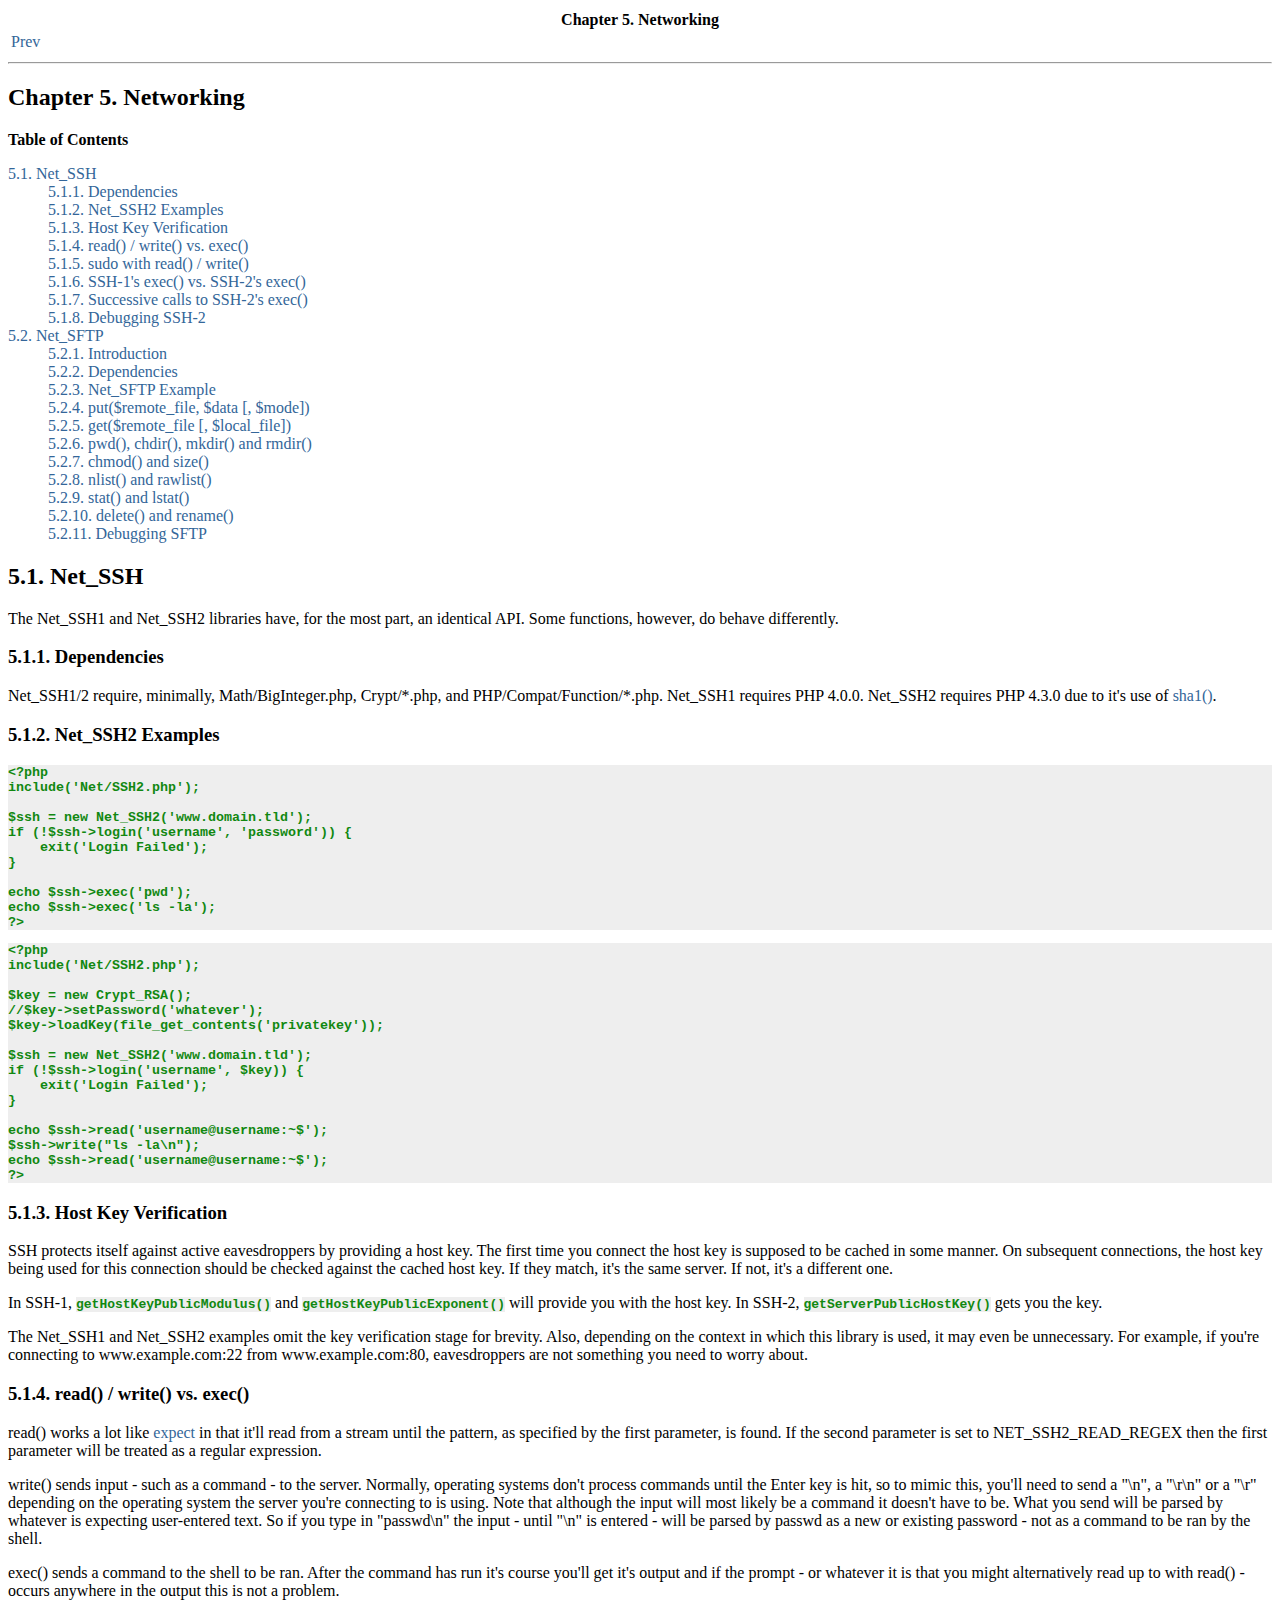
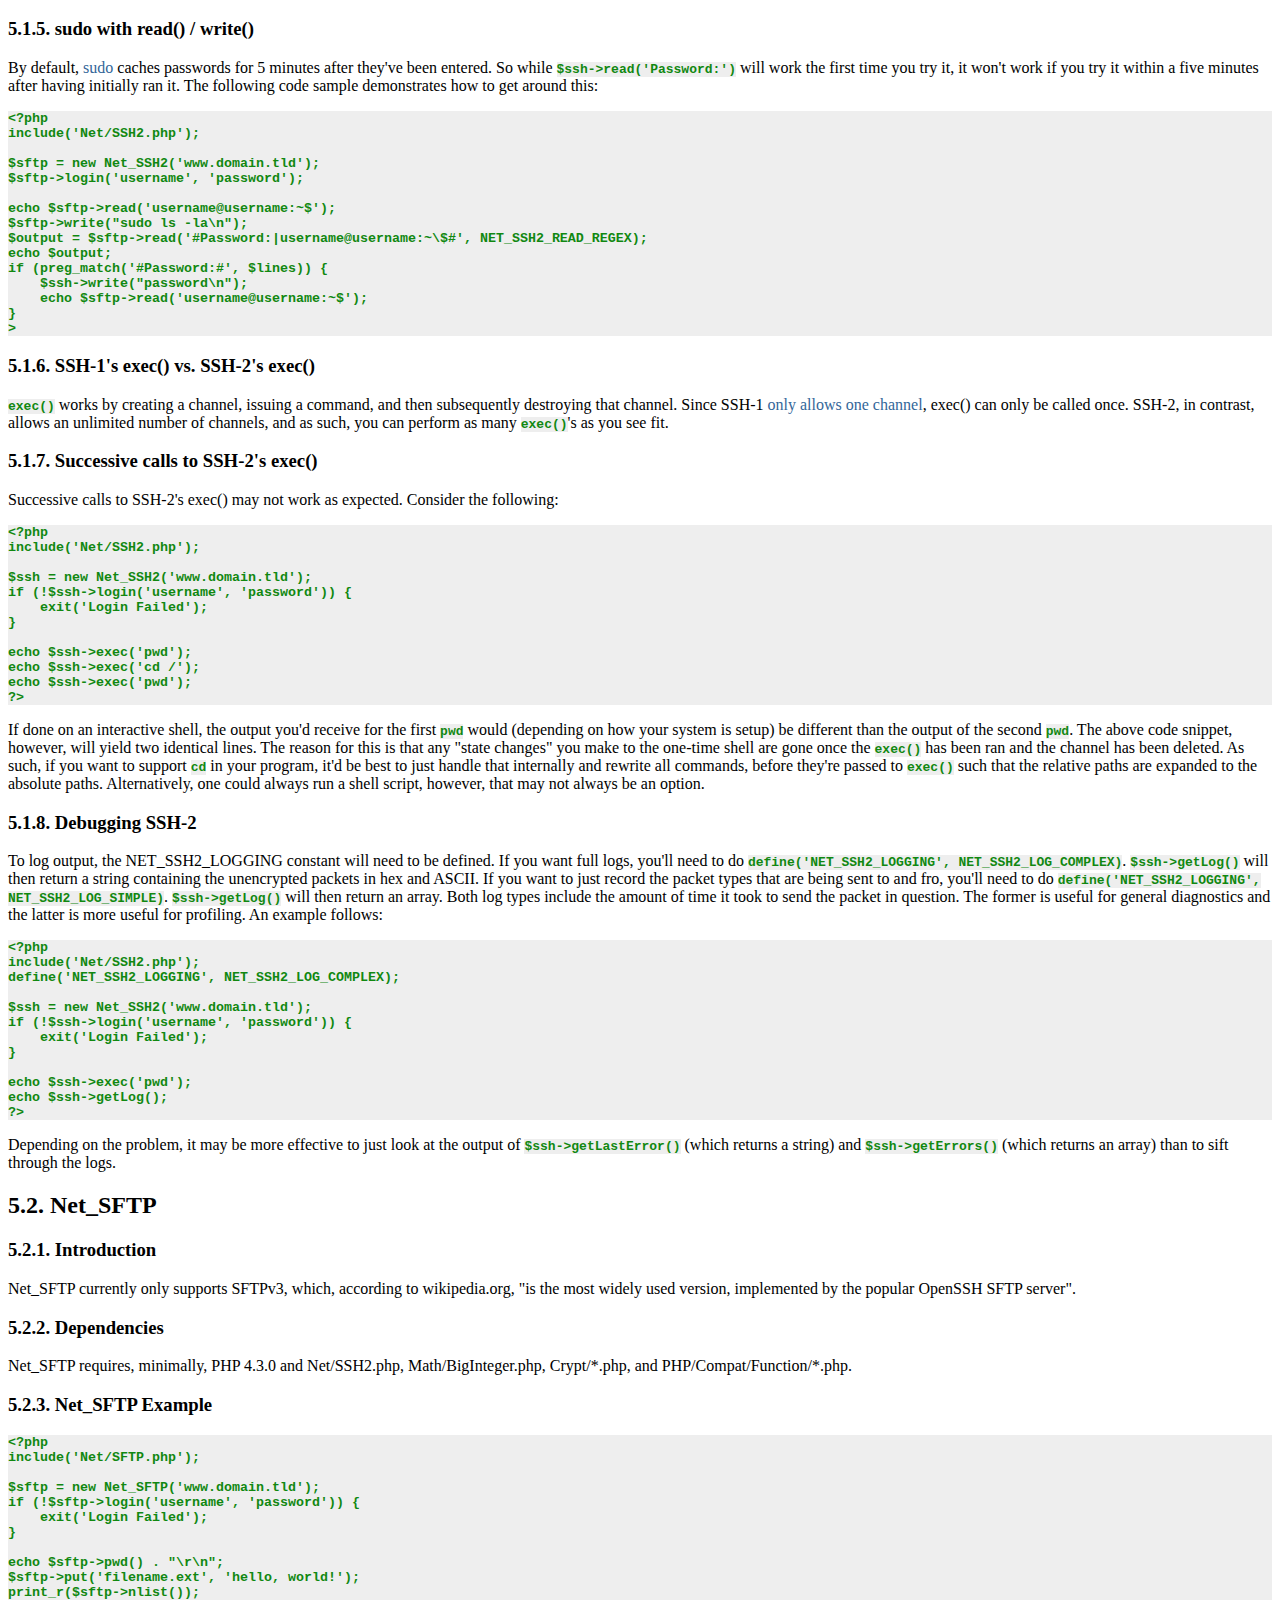
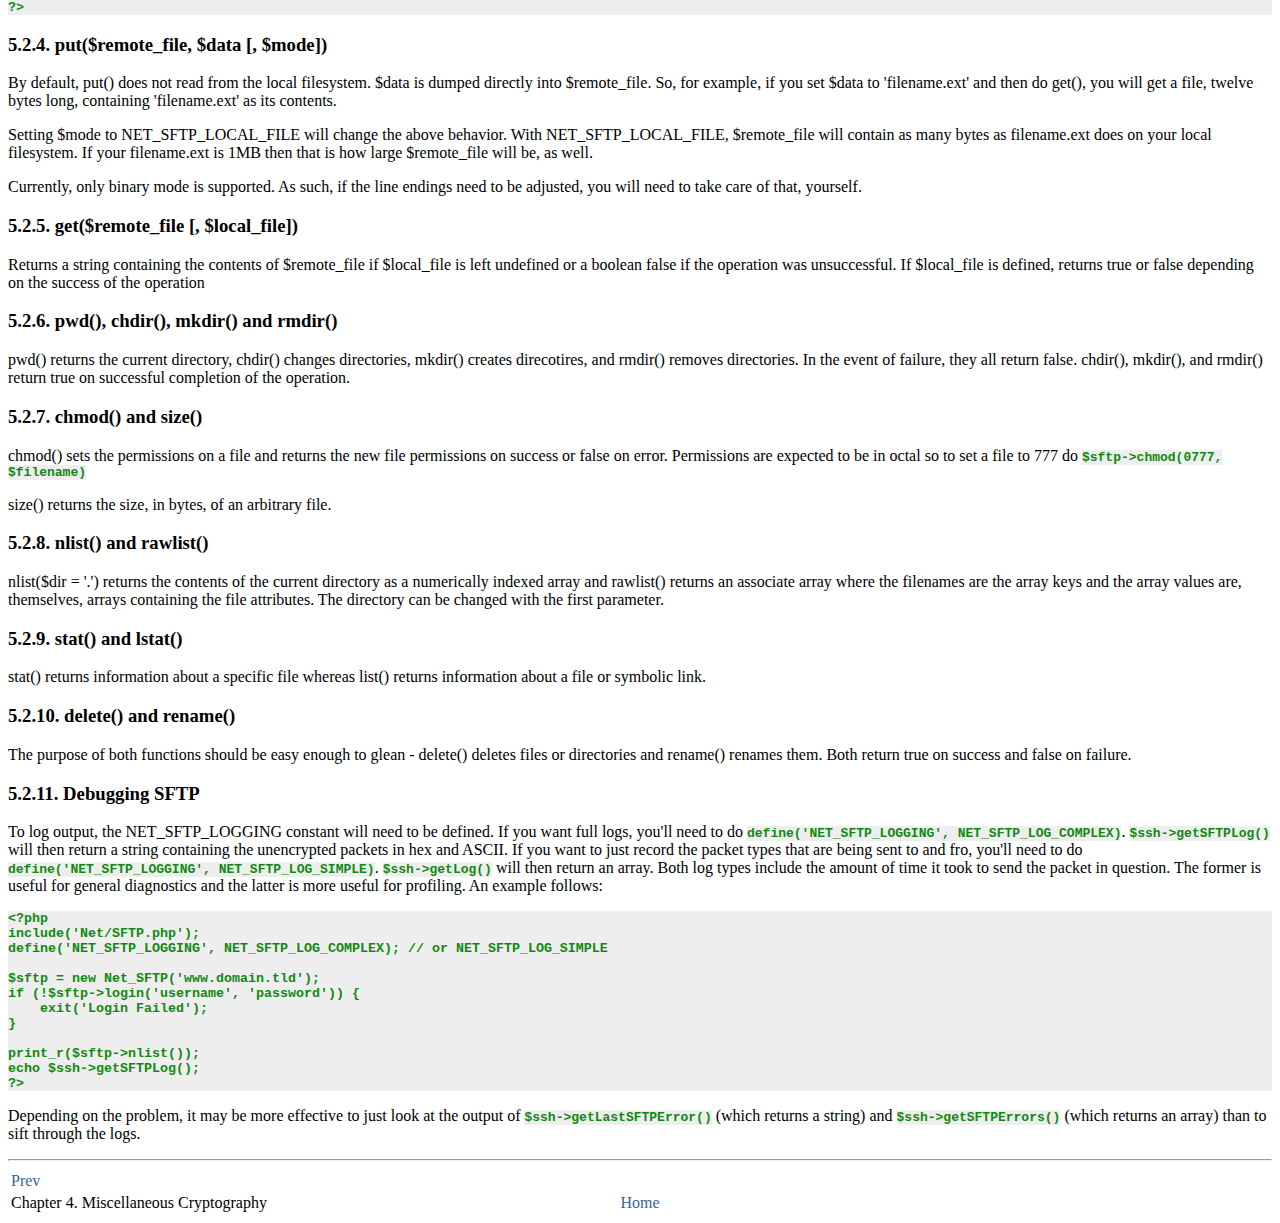
<file: app/vendors/phpseclib/net.html>
<?xml version="1.0" encoding="UTF-8" standalone="no"?>
<!DOCTYPE html PUBLIC "-//W3C//DTD XHTML 1.0 Transitional//EN" "http://www.w3.org/TR/xhtml1/DTD/xhtml1-transitional.dtd">
<html xmlns="http://www.w3.org/1999/xhtml"><head><meta http-equiv="Content-Type" content="text/html; charset=UTF-8" /><title>Chapter 5. Networking</title><link rel="stylesheet" href="docbook.css" type="text/css" /><meta name="generator" content="DocBook XSL Stylesheets V1.73.2" /><link rel="start" href="index.html" title="PHP Secure Communications Library" /><link rel="up" href="index.html" title="PHP Secure Communications Library" /><link rel="prev" href="misc_crypt.html" title="Chapter 4. Miscellaneous Cryptography" /></head><body><div class="navheader"><table width="100%" summary="Navigation header"><tr><th colspan="3" align="center">Chapter 5. Networking</th></tr><tr><td width="20%" align="left"><a accesskey="p" href="misc_crypt.html">Prev</a> </td><th width="60%" align="center"> </th><td width="20%" align="right"> </td></tr></table><hr /></div><div class="chapter" lang="en" xml:lang="en"><div class="titlepage"><div><div><h2 class="title"><a id="net"></a>Chapter 5. Networking</h2></div></div></div><div class="toc"><p><b>Table of Contents</b></p><dl><dt><span class="section"><a href="net.html#net_ssh">5.1. Net_SSH</a></span></dt><dd><dl><dt><span class="section"><a href="net.html#net_ssh_dependencies">5.1.1. Dependencies</a></span></dt><dt><span class="section"><a href="net.html#net_ssh_ssh2">5.1.2. Net_SSH2 Examples</a></span></dt><dt><span class="section"><a href="net.html#net_ssh_host_key_verify">5.1.3. Host Key Verification</a></span></dt><dt><span class="section"><a href="net.html#net_ssh_interactive">5.1.4. read() / write() vs. exec()</a></span></dt><dt><span class="section"><a href="net.html#net_ssh_sudo">5.1.5. sudo with read() / write()</a></span></dt><dt><span class="section"><a href="net.html#net_ssh_exec">5.1.6. SSH-1's exec() vs. SSH-2's exec()</a></span></dt><dt><span class="section"><a href="net.html#net_ssh_successive">5.1.7. Successive calls to SSH-2's exec()</a></span></dt><dt><span class="section"><a href="net.html#net_ssh_debug">5.1.8. Debugging SSH-2</a></span></dt></dl></dd><dt><span class="section"><a href="net.html#net_sftp">5.2. Net_SFTP</a></span></dt><dd><dl><dt><span class="section"><a href="net.html#net_sftp_intro">5.2.1. Introduction</a></span></dt><dt><span class="section"><a href="net.html#net_sftp_dependencies">5.2.2. Dependencies</a></span></dt><dt><span class="section"><a href="net.html#net_sftp_example">5.2.3. Net_SFTP Example</a></span></dt><dt><span class="section"><a href="net.html#net_sftp_put">5.2.4. put($remote_file, $data [, $mode])</a></span></dt><dt><span class="section"><a href="net.html#net_sftp_get">5.2.5. get($remote_file [, $local_file])</a></span></dt><dt><span class="section"><a href="net.html#net_sftp_pwd">5.2.6. pwd(), chdir(), mkdir() and rmdir()</a></span></dt><dt><span class="section"><a href="net.html#net_sftp_chmod">5.2.7. chmod() and size()</a></span></dt><dt><span class="section"><a href="net.html#net_sftp_nlist">5.2.8. nlist() and rawlist()</a></span></dt><dt><span class="section"><a href="net.html#net_sftp_stat">5.2.9. stat() and lstat()</a></span></dt><dt><span class="section"><a href="net.html#net_sftp_delete">5.2.10. delete() and rename()</a></span></dt><dt><span class="section"><a href="net.html#net_sftp_debug">5.2.11. Debugging SFTP</a></span></dt></dl></dd></dl></div><div class="section" lang="en" xml:lang="en"><div class="titlepage"><div><div><h2 class="title" style="clear: both"><a id="net_ssh"></a>5.1. Net_SSH</h2></div></div></div><p>
                The Net_SSH1 and Net_SSH2 libraries have, for the most part, an identical API.  Some functions, however, do behave differently.
            </p><div class="section" lang="en" xml:lang="en"><div class="titlepage"><div><div><h3 class="title"><a id="net_ssh_dependencies"></a>5.1.1. Dependencies</h3></div></div></div><p>
                    Net_SSH1/2 require, minimally, Math/BigInteger.php, Crypt/*.php, and PHP/Compat/Function/*.php.  Net_SSH1 requires PHP 4.0.0.  Net_SSH2 requires PHP 4.3.0 due to it's use of <a class="ulink" href="http://php.net/function.sha1" target="_top">sha1()</a>.
                </p></div><div class="section" lang="en" xml:lang="en"><div class="titlepage"><div><div><h3 class="title"><a id="net_ssh_ssh2"></a>5.1.2. Net_SSH2 Examples</h3></div></div></div><pre class="programlisting">&lt;?php
include('Net/SSH2.php');

$ssh = new Net_SSH2('www.domain.tld');
if (!$ssh-&gt;login('username', 'password')) {
    exit('Login Failed');
}

echo $ssh-&gt;exec('pwd');
echo $ssh-&gt;exec('ls -la');
?&gt;</pre><pre class="programlisting">&lt;?php
include('Net/SSH2.php');

$key = new Crypt_RSA();
//$key-&gt;setPassword('whatever');
$key-&gt;loadKey(file_get_contents('privatekey'));

$ssh = new Net_SSH2('www.domain.tld');
if (!$ssh-&gt;login('username', $key)) {
    exit('Login Failed');
}

echo $ssh-&gt;read('username@username:~$');
$ssh-&gt;write("ls -la\n");
echo $ssh-&gt;read('username@username:~$');
?&gt;</pre></div><div class="section" lang="en" xml:lang="en"><div class="titlepage"><div><div><h3 class="title"><a id="net_ssh_host_key_verify"></a>5.1.3. Host Key Verification</h3></div></div></div><p>
                    SSH protects itself against active eavesdroppers by providing a host key.  The first time you connect the host key is supposed to be cached in some manner.  On subsequent connections, the host key being used for this connection should be checked against the cached host key.  If they match, it's the same server.  If not, it's a different one.
                </p><p>
                    In SSH-1, <code class="code">getHostKeyPublicModulus()</code> and <code class="code">getHostKeyPublicExponent()</code> will provide you with the host key.  In SSH-2, <code class="code">getServerPublicHostKey()</code> gets you the key.
                </p><p>
                    The Net_SSH1 and Net_SSH2 examples omit the key verification stage for brevity.  Also, depending on the context in which this library is used, it may even be unnecessary.  For example, if you're connecting to www.example.com:22 from www.example.com:80, eavesdroppers are not something you need to worry about.
                </p></div><div class="section" lang="en" xml:lang="en"><div class="titlepage"><div><div><h3 class="title"><a id="net_ssh_interactive"></a>5.1.4. read() / write() vs. exec()</h3></div></div></div><p>
                    read() works a lot like <a class="ulink" href="http://en.wikipedia.org/wiki/Expect" target="_top">expect</a> in that it'll read from a stream until the pattern, as specified by the first parameter, is found.  If the second parameter is set to NET_SSH2_READ_REGEX then the first parameter will be treated as a regular expression.
                </p><p>
                    write() sends input - such as a command - to the server.  Normally, operating systems don't process commands until the Enter key is hit, so to mimic this, you'll need to send a "\n", a "\r\n" or a "\r" depending on the operating system the server you're connecting to is using.  Note that although the input will most likely be a command it doesn't have to be.  What you send will be parsed by whatever is expecting user-entered text.  So if you type in "passwd\n" the input - until "\n" is entered - will be parsed by passwd as a new or existing password - not as a command to be ran by the shell.
                </p><p>
                    exec() sends a command to the shell to be ran.  After the command has run it's course you'll get it's output and if the prompt - or whatever it is that you might alternatively read up to with read() - occurs anywhere in the output this is not a problem.
                </p></div><div class="section" lang="en" xml:lang="en"><div class="titlepage"><div><div><h3 class="title"><a id="net_ssh_sudo"></a>5.1.5. sudo with read() / write()</h3></div></div></div><p>
                    By default, <a class="ulink" href="http://en.wikipedia.org/wiki/Sudo" target="_top">sudo</a> caches passwords for 5 minutes after they've been entered.  So while <code class="code">$ssh-&gt;read('Password:')</code> will work the first time you try it, it won't work if you try it within a five minutes after having initially ran it.  The following code sample demonstrates how to get around this:
                </p><pre class="programlisting">&lt;?php
include('Net/SSH2.php');

$sftp = new Net_SSH2('www.domain.tld');
$sftp-&gt;login('username', 'password');

echo $sftp-&gt;read('username@username:~$');
$sftp-&gt;write("sudo ls -la\n");
$output = $sftp-&gt;read('#Password:|username@username:~\$#', NET_SSH2_READ_REGEX);
echo $output;
if (preg_match('#Password:#', $lines)) {
    $ssh-&gt;write("password\n");
    echo $sftp-&gt;read('username@username:~$');
}
&gt;</pre></div><div class="section" lang="en" xml:lang="en"><div class="titlepage"><div><div><h3 class="title"><a id="net_ssh_exec"></a>5.1.6. SSH-1's exec() vs. SSH-2's exec()</h3></div></div></div><p>
                    <code class="code">exec()</code> works by creating a channel, issuing a command, and then subsequently destroying that channel.  Since SSH-1 <a class="ulink" href="http://www.snailbook.com/faq/ssh-1-vs-2.auto.html" target="_top">only allows one channel</a>, exec() can only be called once.  SSH-2, in contrast, allows an unlimited number of channels, and as such, you can perform as many <code class="code">exec()</code>'s as you see fit.
                </p></div><div class="section" lang="en" xml:lang="en"><div class="titlepage"><div><div><h3 class="title"><a id="net_ssh_successive"></a>5.1.7. Successive calls to SSH-2's exec()</h3></div></div></div><p>
                    Successive calls to SSH-2's exec() may not work as expected.  Consider the following:
                </p><pre class="programlisting">&lt;?php
include('Net/SSH2.php');

$ssh = new Net_SSH2('www.domain.tld');
if (!$ssh-&gt;login('username', 'password')) {
    exit('Login Failed');
}

echo $ssh-&gt;exec('pwd');
echo $ssh-&gt;exec('cd /');
echo $ssh-&gt;exec('pwd');
?&gt;</pre><p>
                    If done on an interactive shell, the output you'd receive for the first <code class="code">pwd</code> would (depending on how your system is setup) be different than the output of the second <code class="code">pwd</code>.  The above code snippet, however, will yield two identical lines.  The reason for this is that any "state changes" you make to the one-time shell are gone once the <code class="code">exec()</code> has been ran and the channel has been deleted.
                    As such, if you want to support <code class="code">cd</code> in your program, it'd be best to just handle that internally and rewrite all commands, before they're passed to <code class="code">exec()</code> such that the relative paths are expanded to the absolute paths.
                    Alternatively, one could always run a shell script, however, that may not always be an option.
                </p></div><div class="section" lang="en" xml:lang="en"><div class="titlepage"><div><div><h3 class="title"><a id="net_ssh_debug"></a>5.1.8. Debugging SSH-2</h3></div></div></div><p>
                    To log output, the NET_SSH2_LOGGING constant will need to be defined.  If you want full logs, you'll need to do <code class="code">define('NET_SSH2_LOGGING', NET_SSH2_LOG_COMPLEX)</code>.  <code class="code">$ssh-&gt;getLog()</code> will then return a string containing the unencrypted packets in hex and ASCII.  If you want to just record the packet types that are being sent to and fro, you'll need to do <code class="code">define('NET_SSH2_LOGGING', NET_SSH2_LOG_SIMPLE)</code>.  <code class="code">$ssh-&gt;getLog()</code> will then return an array.  Both log types include the amount of time it took to send the packet in question.  The former is useful for general diagnostics and the latter is more useful for profiling.  An example follows:
                </p><pre class="programlisting">&lt;?php
include('Net/SSH2.php');
define('NET_SSH2_LOGGING', NET_SSH2_LOG_COMPLEX);

$ssh = new Net_SSH2('www.domain.tld');
if (!$ssh-&gt;login('username', 'password')) {
    exit('Login Failed');
}

echo $ssh-&gt;exec('pwd');
echo $ssh-&gt;getLog();
?&gt;</pre><p>
                    Depending on the problem, it may be more effective to just look at the output of <code class="code">$ssh-&gt;getLastError()</code> (which returns a string) and <code class="code">$ssh-&gt;getErrors()</code> (which returns an array) than to sift through the logs.
                </p></div></div><div class="section" lang="en" xml:lang="en"><div class="titlepage"><div><div><h2 class="title" style="clear: both"><a id="net_sftp"></a>5.2. Net_SFTP</h2></div></div></div><div class="section" lang="en" xml:lang="en"><div class="titlepage"><div><div><h3 class="title"><a id="net_sftp_intro"></a>5.2.1. Introduction</h3></div></div></div><p>
                    Net_SFTP currently only supports SFTPv3, which, according to wikipedia.org, "is the most widely used 
                    version, implemented by the popular OpenSSH SFTP server".
                </p></div><div class="section" lang="en" xml:lang="en"><div class="titlepage"><div><div><h3 class="title"><a id="net_sftp_dependencies"></a>5.2.2. Dependencies</h3></div></div></div><p>
                    Net_SFTP requires, minimally, PHP 4.3.0 and Net/SSH2.php, Math/BigInteger.php, Crypt/*.php, and PHP/Compat/Function/*.php.
                </p></div><div class="section" lang="en" xml:lang="en"><div class="titlepage"><div><div><h3 class="title"><a id="net_sftp_example"></a>5.2.3. Net_SFTP Example</h3></div></div></div><pre class="programlisting">&lt;?php
include('Net/SFTP.php');

$sftp = new Net_SFTP('www.domain.tld');
if (!$sftp-&gt;login('username', 'password')) {
    exit('Login Failed');
}

echo $sftp-&gt;pwd() . "\r\n";
$sftp-&gt;put('filename.ext', 'hello, world!');
print_r($sftp-&gt;nlist());
?&gt;</pre></div><div class="section" lang="en" xml:lang="en"><div class="titlepage"><div><div><h3 class="title"><a id="net_sftp_put"></a>5.2.4. put($remote_file, $data [, $mode])</h3></div></div></div><p>
                    By default, put() does not read from the local filesystem.  $data is dumped directly into $remote_file.
                    So, for example, if you set $data to 'filename.ext' and then do get(), you will get a file, twelve bytes
                    long, containing 'filename.ext' as its contents.
                </p><p>
                    Setting $mode to NET_SFTP_LOCAL_FILE will change the above behavior.  With NET_SFTP_LOCAL_FILE, $remote_file will 
                    contain as many bytes as filename.ext does on your local filesystem.  If your filename.ext is 1MB then that is how
                    large $remote_file will be, as well.
                </p><p>
                    Currently, only binary mode is supported.  As such, if the line endings need to be adjusted, you will need to take
                    care of that, yourself.
                </p></div><div class="section" lang="en" xml:lang="en"><div class="titlepage"><div><div><h3 class="title"><a id="net_sftp_get"></a>5.2.5. get($remote_file [, $local_file])</h3></div></div></div><p>
                    Returns a string containing the contents of $remote_file if $local_file is left undefined or a boolean false if
                    the operation was unsuccessful.  If $local_file is defined, returns true or false depending on the success of the
                    operation
                </p></div><div class="section" lang="en" xml:lang="en"><div class="titlepage"><div><div><h3 class="title"><a id="net_sftp_pwd"></a>5.2.6. pwd(), chdir(), mkdir() and rmdir()</h3></div></div></div><p>
                    pwd() returns the current directory, chdir() changes directories, mkdir() creates direcotires, and rmdir() removes directories.
                    In the event of failure, they all return false.  chdir(), mkdir(), and rmdir() return true on successful completion of the operation.
                </p></div><div class="section" lang="en" xml:lang="en"><div class="titlepage"><div><div><h3 class="title"><a id="net_sftp_chmod"></a>5.2.7. chmod() and size()</h3></div></div></div><p>
                    chmod() sets the permissions on a file and returns the new file permissions on success or false on error.  Permissions are expected to be in octal so to set a file to 777 do <code class="code">$sftp-&gt;chmod(0777, $filename)</code>
                </p><p>
                    size() returns the size, in bytes, of an arbitrary file.
                </p></div><div class="section" lang="en" xml:lang="en"><div class="titlepage"><div><div><h3 class="title"><a id="net_sftp_nlist"></a>5.2.8. nlist() and rawlist()</h3></div></div></div><p>
                    nlist($dir = '.') returns the contents of the current directory as a numerically indexed array and rawlist() returns an associate array where the filenames are the array keys and the array values are, themselves, arrays containing the file attributes.  The directory can be changed with the first parameter.
                </p></div><div class="section" lang="en" xml:lang="en"><div class="titlepage"><div><div><h3 class="title"><a id="net_sftp_stat"></a>5.2.9. stat() and lstat()</h3></div></div></div><p>
                    stat() returns information about a specific file whereas list() returns information about a file or symbolic link.
                </p></div><div class="section" lang="en" xml:lang="en"><div class="titlepage"><div><div><h3 class="title"><a id="net_sftp_delete"></a>5.2.10. delete() and rename()</h3></div></div></div><p>
                    The purpose of both functions should be easy enough to glean - delete() deletes files or directories and rename() renames them.  Both return true on success and false on failure.
                </p></div><div class="section" lang="en" xml:lang="en"><div class="titlepage"><div><div><h3 class="title"><a id="net_sftp_debug"></a>5.2.11. Debugging SFTP</h3></div></div></div><p>
                    To log output, the NET_SFTP_LOGGING constant will need to be defined.  If you want full logs, you'll need to do <code class="code">define('NET_SFTP_LOGGING', NET_SFTP_LOG_COMPLEX)</code>.  <code class="code">$ssh-&gt;getSFTPLog()</code> will then return a string containing the unencrypted packets in hex and ASCII.  If you want to just record the packet types that are being sent to and fro, you'll need to do <code class="code">define('NET_SFTP_LOGGING', NET_SFTP_LOG_SIMPLE)</code>.  <code class="code">$ssh-&gt;getLog()</code> will then return an array.  Both log types include the amount of time it took to send the packet in question.  The former is useful for general diagnostics and the latter is more useful for profiling.  An example follows:
                </p><pre class="programlisting">&lt;?php
include('Net/SFTP.php');
define('NET_SFTP_LOGGING', NET_SFTP_LOG_COMPLEX); // or NET_SFTP_LOG_SIMPLE

$sftp = new Net_SFTP('www.domain.tld');
if (!$sftp-&gt;login('username', 'password')) {
    exit('Login Failed');
}

print_r($sftp-&gt;nlist());
echo $ssh-&gt;getSFTPLog();
?&gt;</pre><p>
                    Depending on the problem, it may be more effective to just look at the output of <code class="code">$ssh-&gt;getLastSFTPError()</code> (which returns a string) and <code class="code">$ssh-&gt;getSFTPErrors()</code> (which returns an array) than to sift through the logs.
                </p></div></div></div><div class="navfooter"><hr /><table width="100%" summary="Navigation footer"><tr><td width="40%" align="left"><a accesskey="p" href="misc_crypt.html">Prev</a> </td><td width="20%" align="center"> </td><td width="40%" align="right"> </td></tr><tr><td width="40%" align="left" valign="top">Chapter 4. Miscellaneous Cryptography </td><td width="20%" align="center"><a accesskey="h" href="index.html">Home</a></td><td width="40%" align="right" valign="top"> </td></tr></table></div></body></html>
</file>
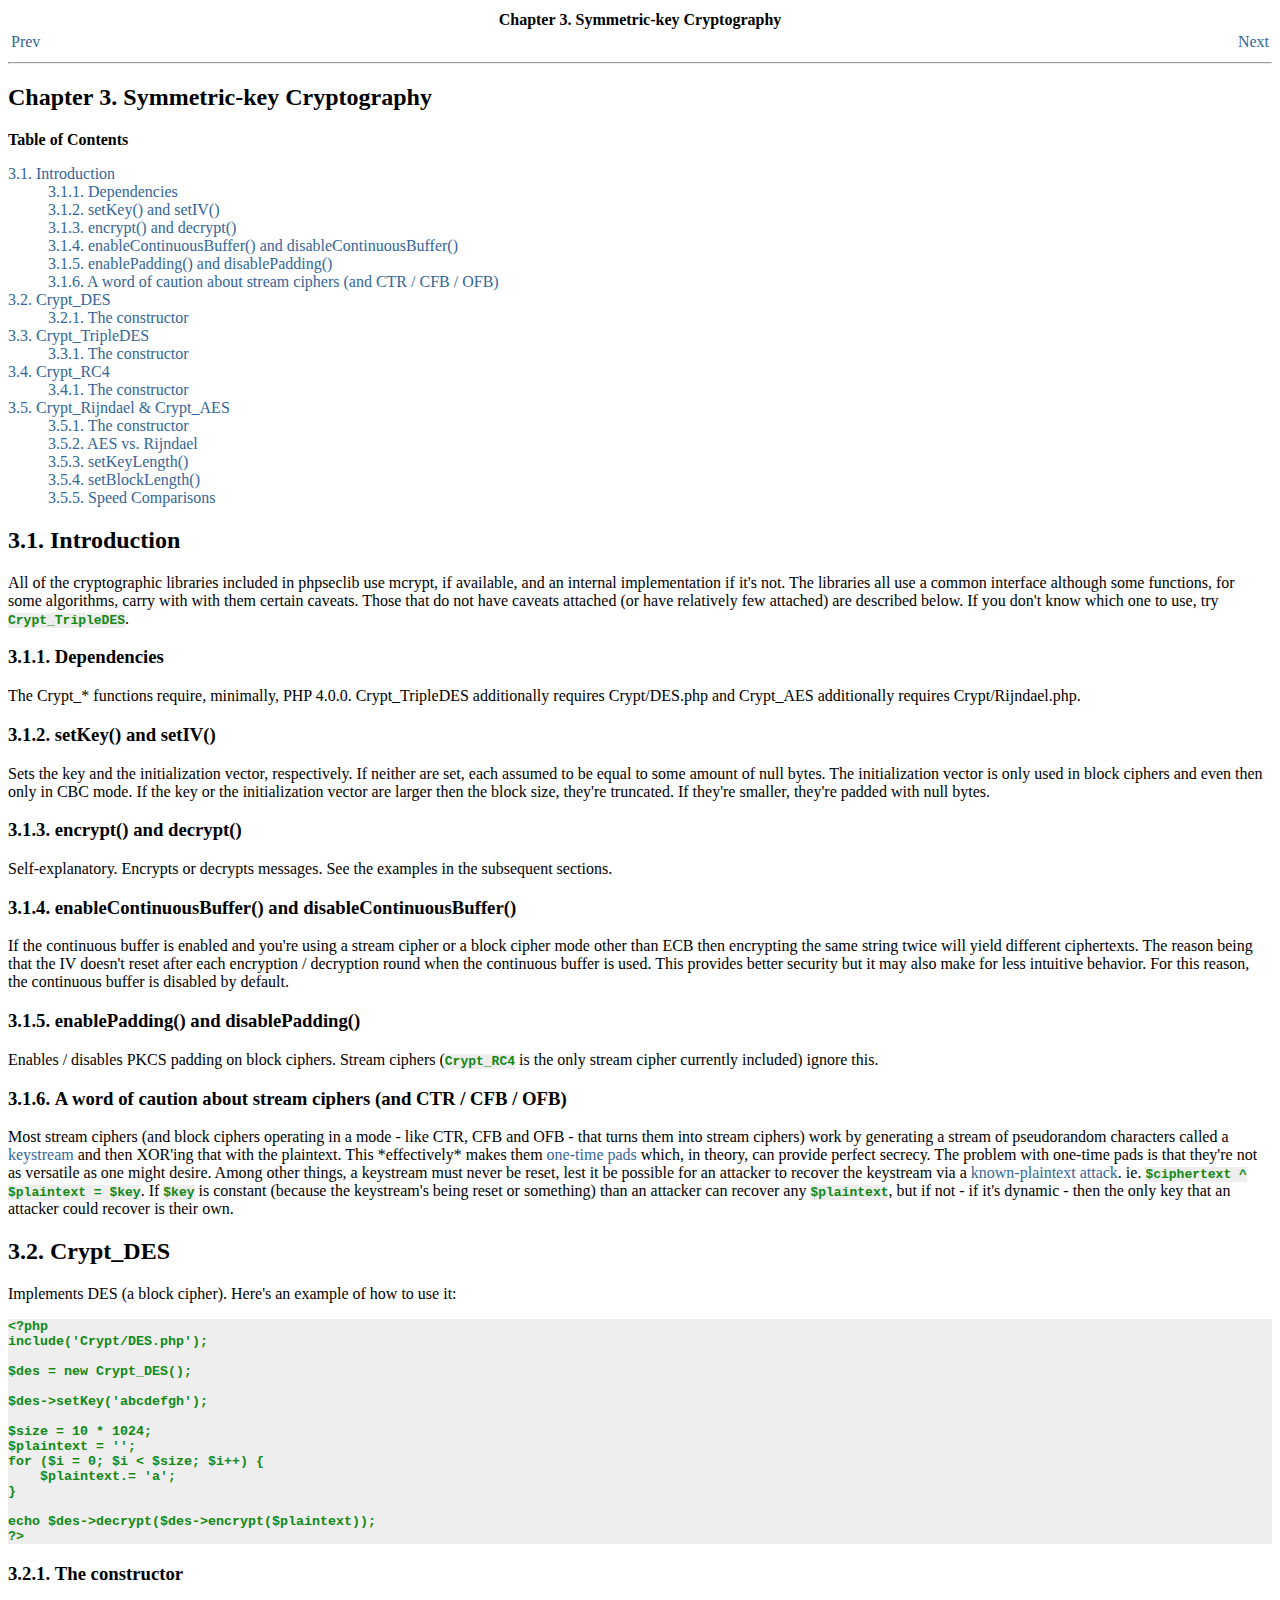
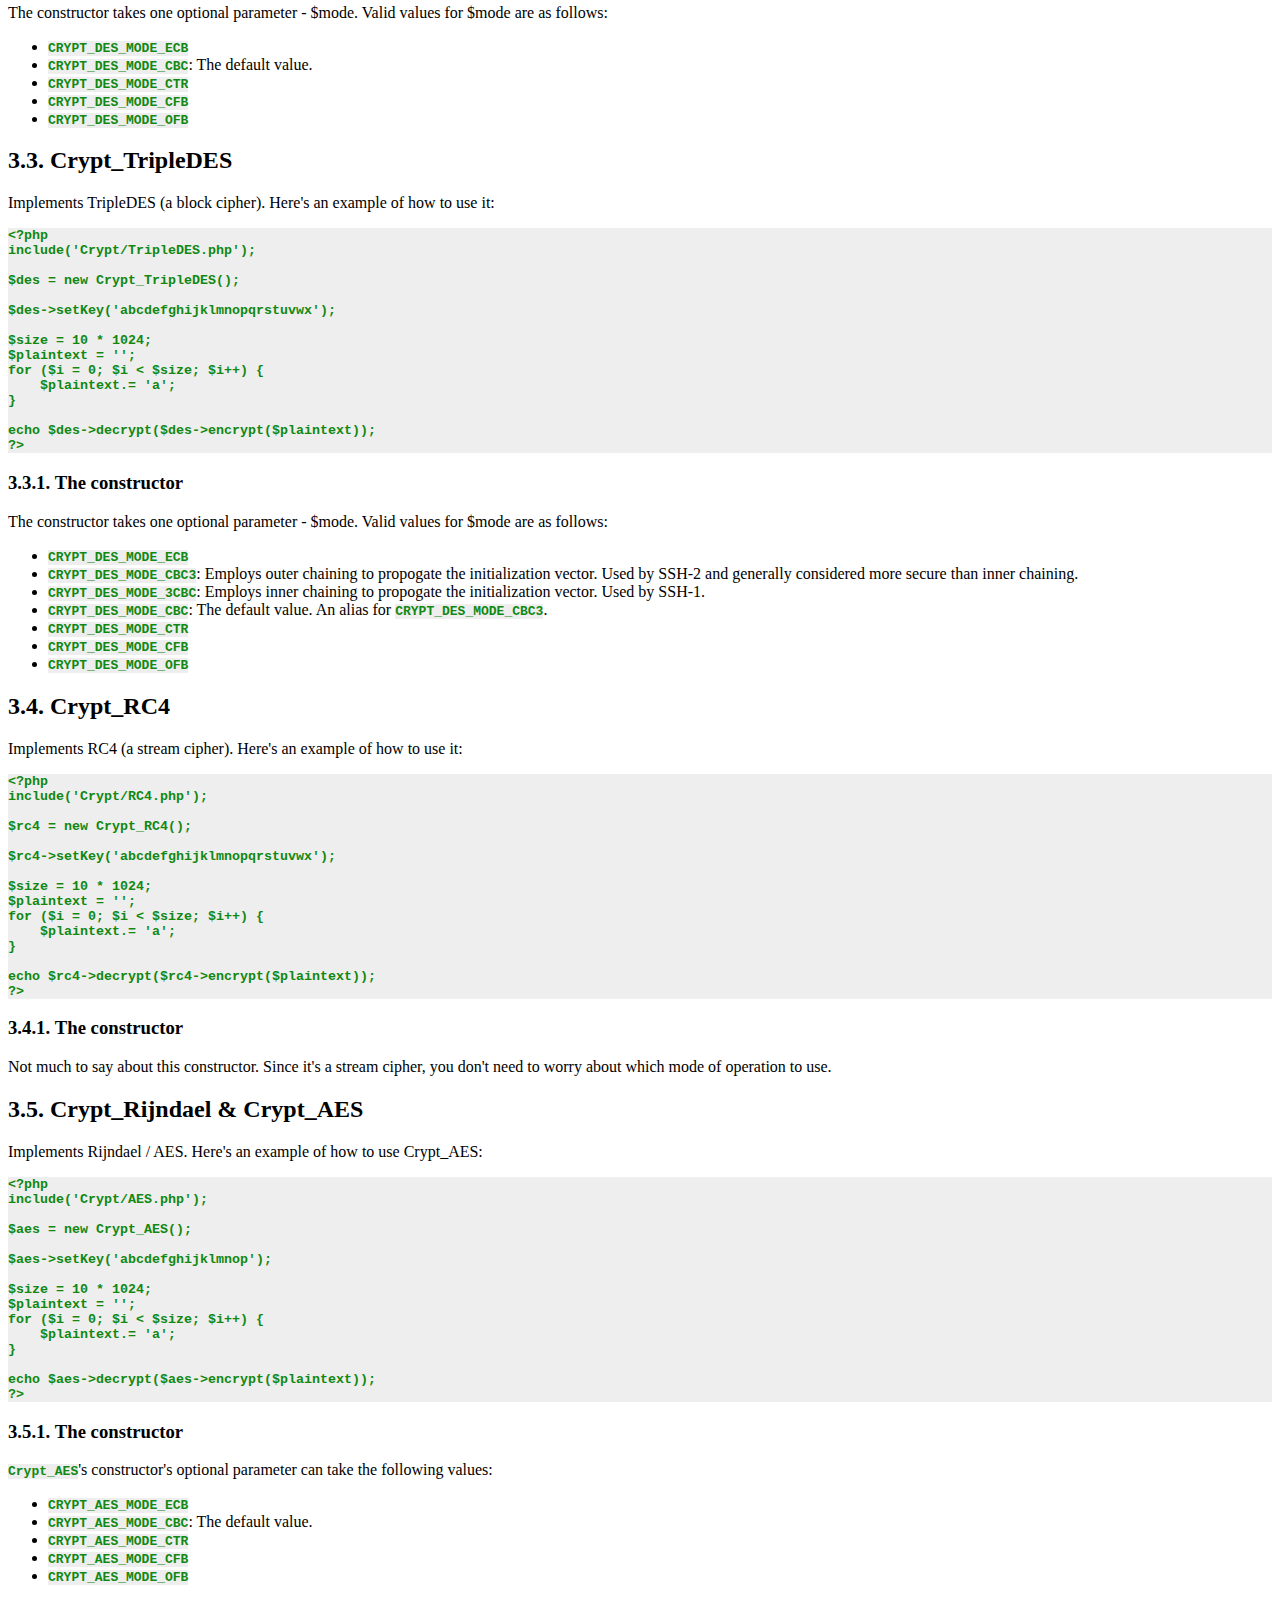
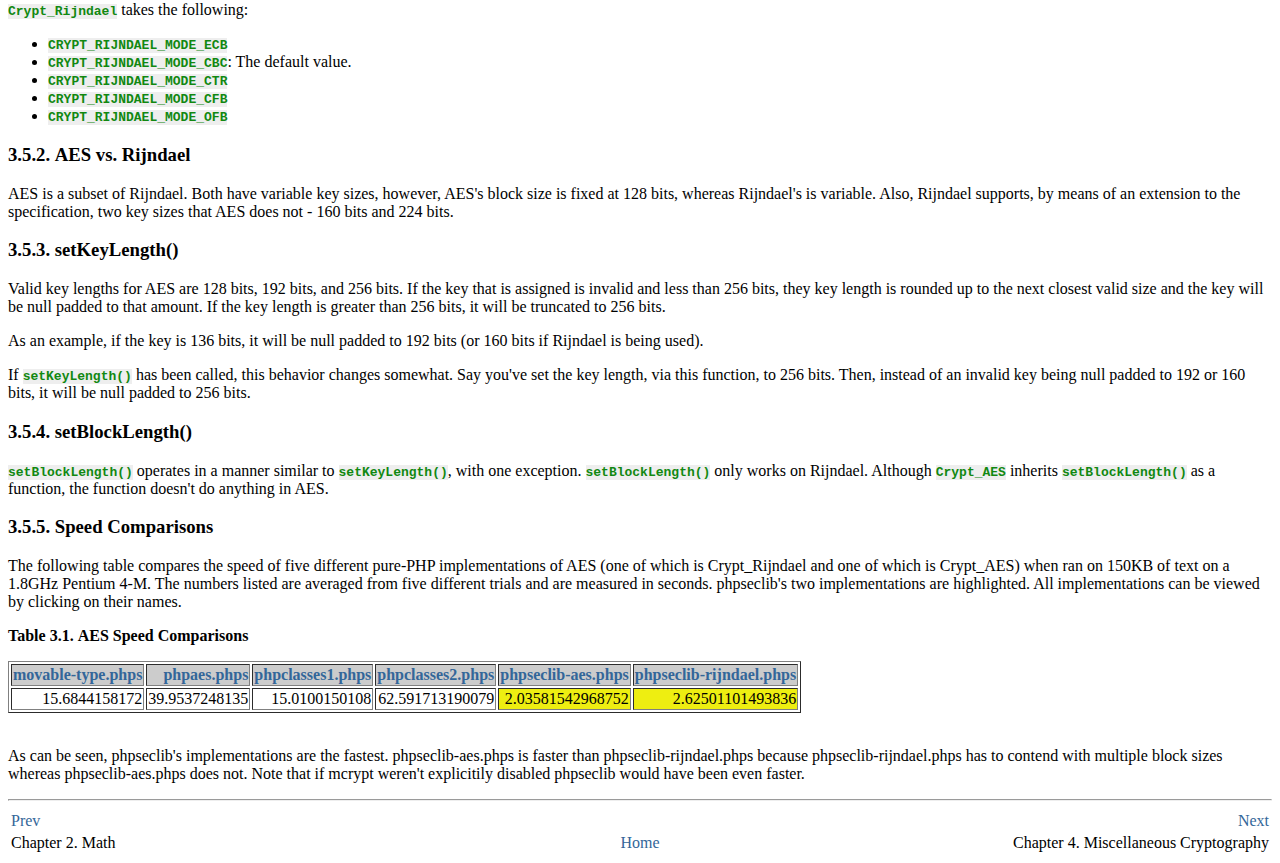
<file: app/vendors/phpseclib/sym_crypt.html>
<?xml version="1.0" encoding="UTF-8" standalone="no"?>
<!DOCTYPE html PUBLIC "-//W3C//DTD XHTML 1.0 Transitional//EN" "http://www.w3.org/TR/xhtml1/DTD/xhtml1-transitional.dtd">
<html xmlns="http://www.w3.org/1999/xhtml"><head><meta http-equiv="Content-Type" content="text/html; charset=UTF-8" /><title>Chapter 3. Symmetric-key Cryptography</title><link rel="stylesheet" href="docbook.css" type="text/css" /><meta name="generator" content="DocBook XSL Stylesheets V1.73.2" /><link rel="start" href="index.html" title="PHP Secure Communications Library" /><link rel="up" href="index.html" title="PHP Secure Communications Library" /><link rel="prev" href="math.html" title="Chapter 2. Math" /><link rel="next" href="misc_crypt.html" title="Chapter 4. Miscellaneous Cryptography" /></head><body><div class="navheader"><table width="100%" summary="Navigation header"><tr><th colspan="3" align="center">Chapter 3. Symmetric-key Cryptography</th></tr><tr><td width="20%" align="left"><a accesskey="p" href="math.html">Prev</a> </td><th width="60%" align="center"> </th><td width="20%" align="right"> <a accesskey="n" href="misc_crypt.html">Next</a></td></tr></table><hr /></div><div class="chapter" lang="en" xml:lang="en"><div class="titlepage"><div><div><h2 class="title"><a id="sym_crypt"></a>Chapter 3. Symmetric-key Cryptography</h2></div></div></div><div class="toc"><p><b>Table of Contents</b></p><dl><dt><span class="section"><a href="sym_crypt.html#sym_crypt_intro">3.1. Introduction</a></span></dt><dd><dl><dt><span class="section"><a href="sym_crypt.html#sym_crypt_dependencies">3.1.1. Dependencies</a></span></dt><dt><span class="section"><a href="sym_crypt.html#sym_crypt_set">3.1.2. setKey() and setIV()</a></span></dt><dt><span class="section"><a href="sym_crypt.html#sym_crypt_encrypt">3.1.3. encrypt() and decrypt()</a></span></dt><dt><span class="section"><a href="sym_crypt.html#sym_crypt_continuousbuffer">3.1.4. enableContinuousBuffer() and disableContinuousBuffer()</a></span></dt><dt><span class="section"><a href="sym_crypt.html#sym_crypt_padding">3.1.5. enablePadding() and disablePadding()</a></span></dt><dt><span class="section"><a href="sym_crypt.html#sym_crypt_caution">3.1.6. A word of caution about stream ciphers (and CTR / CFB / OFB)</a></span></dt></dl></dd><dt><span class="section"><a href="sym_crypt.html#sym_crypt_des">3.2. Crypt_DES</a></span></dt><dd><dl><dt><span class="section"><a href="sym_crypt.html#sym_crypt_des_constructor">3.2.1. The constructor</a></span></dt></dl></dd><dt><span class="section"><a href="sym_crypt.html#sym_crypt_tripledes">3.3. Crypt_TripleDES</a></span></dt><dd><dl><dt><span class="section"><a href="sym_crypt.html#sym_crypt_tripledes_constructor">3.3.1. The constructor</a></span></dt></dl></dd><dt><span class="section"><a href="sym_crypt.html#sym_crypt_rc4">3.4. Crypt_RC4</a></span></dt><dd><dl><dt><span class="section"><a href="sym_crypt.html#sym_crypt_rc4_constructor">3.4.1. The constructor</a></span></dt></dl></dd><dt><span class="section"><a href="sym_crypt.html#sym_crypt_aes">3.5. Crypt_Rijndael &amp; Crypt_AES</a></span></dt><dd><dl><dt><span class="section"><a href="sym_crypt.html#sym_crypt_aes_constructor">3.5.1. The constructor</a></span></dt><dt><span class="section"><a href="sym_crypt.html#sym_crypt_aes_vs_rijndael">3.5.2. AES vs. Rijndael</a></span></dt><dt><span class="section"><a href="sym_crypt.html#sym_crypt_aes_setkeylength">3.5.3. setKeyLength()</a></span></dt><dt><span class="section"><a href="sym_crypt.html#sym_crypt_aes_setblocklength">3.5.4. setBlockLength()</a></span></dt><dt><span class="section"><a href="sym_crypt.html#sym_crypt_aes_benchmarks">3.5.5. Speed Comparisons</a></span></dt></dl></dd></dl></div><div class="section" lang="en" xml:lang="en"><div class="titlepage"><div><div><h2 class="title" style="clear: both"><a id="sym_crypt_intro"></a>3.1. Introduction</h2></div></div></div><p>
                All of the cryptographic libraries included in phpseclib use mcrypt, if available, and an internal implementation 
                if it's not.  The libraries all use a common interface although some functions, for some algorithms, carry with 
                with them certain caveats.  Those that do not have caveats attached (or have relatively few attached) are 
                described below.  If you don't know which one to use, try <code class="code">Crypt_TripleDES</code>.
            </p><div class="section" lang="en" xml:lang="en"><div class="titlepage"><div><div><h3 class="title"><a id="sym_crypt_dependencies"></a>3.1.1. Dependencies</h3></div></div></div><p>
                    The Crypt_* functions require, minimally, PHP 4.0.0.  Crypt_TripleDES additionally requires Crypt/DES.php and Crypt_AES additionally requires Crypt/Rijndael.php.
                </p></div><div class="section" lang="en" xml:lang="en"><div class="titlepage"><div><div><h3 class="title"><a id="sym_crypt_set"></a>3.1.2. setKey() and setIV()</h3></div></div></div><p>
                    Sets the key and the initialization vector, respectively.  If neither are set, each assumed to be equal to 
                    some amount of null bytes.  The initialization vector is only used in block ciphers and even then only 
                    in CBC mode.  If the key or the initialization vector are larger then the block size, they're truncated.
                    If they're smaller, they're padded with null bytes.
                </p></div><div class="section" lang="en" xml:lang="en"><div class="titlepage"><div><div><h3 class="title"><a id="sym_crypt_encrypt"></a>3.1.3. encrypt() and decrypt()</h3></div></div></div><p>
                    Self-explanatory.  Encrypts or decrypts messages.  See the examples in the subsequent sections.
                </p></div><div class="section" lang="en" xml:lang="en"><div class="titlepage"><div><div><h3 class="title"><a id="sym_crypt_continuousbuffer"></a>3.1.4. enableContinuousBuffer() and disableContinuousBuffer()</h3></div></div></div><p>
                    If the continuous buffer is enabled and you're using a stream cipher or a block cipher mode other than ECB then encrypting the same string twice will yield different ciphertexts.
                    The reason being that the IV doesn't reset after each encryption / decryption round when the continuous buffer is used.
                    This provides better security but it may also make for less intuitive behavior.
                    For this reason, the continuous buffer is disabled by default.
                 </p></div><div class="section" lang="en" xml:lang="en"><div class="titlepage"><div><div><h3 class="title"><a id="sym_crypt_padding"></a>3.1.5. enablePadding() and disablePadding()</h3></div></div></div><p>
                    Enables / disables PKCS padding on block ciphers.  Stream ciphers (<code class="code">Crypt_RC4</code> is the only stream
                    cipher currently included) ignore this.
                </p></div><div class="section" lang="en" xml:lang="en"><div class="titlepage"><div><div><h3 class="title"><a id="sym_crypt_caution"></a>3.1.6. A word of caution about stream ciphers (and CTR / CFB / OFB)</h3></div></div></div><p>
                    Most stream ciphers (and block ciphers operating in a mode - like CTR, CFB and OFB - that turns them into stream ciphers) work by generating a stream of pseudorandom characters called a <a class="ulink" href="http://en.wikipedia.org/wiki/Keystream" target="_top">keystream</a> and then XOR'ing that with the plaintext.
                    This *effectively* makes them <a class="ulink" href="http://en.wikipedia.org/wiki/One-time_pad" target="_top">one-time pads</a> which, in theory, can provide perfect secrecy.  The problem with one-time pads is that they're not as versatile as one might desire.
                    Among other things, a keystream must never be reset, lest it be possible for an attacker to recover the keystream via a <a class="ulink" href="http://en.wikipedia.org/wiki/Known-plaintext_attack" target="_top">known-plaintext attack</a>.  ie. <code class="code">$ciphertext ^ $plaintext = $key</code>.  If <code class="code">$key</code> is constant (because the keystream's being reset or something) than an attacker can recover any <code class="code">$plaintext</code>, but if not - if it's dynamic - then the only key that an attacker could recover is their own.
                </p></div></div><div class="section" lang="en" xml:lang="en"><div class="titlepage"><div><div><h2 class="title" style="clear: both"><a id="sym_crypt_des"></a>3.2. Crypt_DES</h2></div></div></div><p>
                Implements DES (a block cipher).  Here's an example of how to use it:
            </p><pre class="programlisting">&lt;?php
include('Crypt/DES.php');

$des = new Crypt_DES();

$des-&gt;setKey('abcdefgh');

$size = 10 * 1024;
$plaintext = '';
for ($i = 0; $i &lt; $size; $i++) {
    $plaintext.= 'a';
}

echo $des-&gt;decrypt($des-&gt;encrypt($plaintext));
?&gt;</pre><div class="section" lang="en" xml:lang="en"><div class="titlepage"><div><div><h3 class="title"><a id="sym_crypt_des_constructor"></a>3.2.1. The constructor</h3></div></div></div><p>
                    The constructor takes one optional parameter - $mode.  Valid values for $mode are as follows:
                </p><div class="itemizedlist"><ul type="disc"><li><code class="code">CRYPT_DES_MODE_ECB</code></li><li><code class="code">CRYPT_DES_MODE_CBC</code>: The default value.</li><li><code class="code">CRYPT_DES_MODE_CTR</code></li><li><code class="code">CRYPT_DES_MODE_CFB</code></li><li><code class="code">CRYPT_DES_MODE_OFB</code></li></ul></div></div></div><div class="section" lang="en" xml:lang="en"><div class="titlepage"><div><div><h2 class="title" style="clear: both"><a id="sym_crypt_tripledes"></a>3.3. Crypt_TripleDES</h2></div></div></div><p>
                Implements TripleDES (a block cipher).  Here's an example of how to use it:
            </p><pre class="programlisting">&lt;?php
include('Crypt/TripleDES.php');

$des = new Crypt_TripleDES();

$des-&gt;setKey('abcdefghijklmnopqrstuvwx');

$size = 10 * 1024;
$plaintext = '';
for ($i = 0; $i &lt; $size; $i++) {
    $plaintext.= 'a';
}

echo $des-&gt;decrypt($des-&gt;encrypt($plaintext));
?&gt;</pre><div class="section" lang="en" xml:lang="en"><div class="titlepage"><div><div><h3 class="title"><a id="sym_crypt_tripledes_constructor"></a>3.3.1. The constructor</h3></div></div></div><p>
                    The constructor takes one optional parameter - $mode.  Valid values for $mode are as follows:
                </p><div class="itemizedlist"><ul type="disc"><li><code class="code">CRYPT_DES_MODE_ECB</code></li><li><code class="code">CRYPT_DES_MODE_CBC3</code>: Employs outer chaining to propogate the initialization vector.  Used by SSH-2 and generally considered more secure than inner chaining.</li><li><code class="code">CRYPT_DES_MODE_3CBC</code>: Employs inner chaining to propogate the initialization vector.  Used by SSH-1.</li><li><code class="code">CRYPT_DES_MODE_CBC</code>: The default value.  An alias for <code class="code">CRYPT_DES_MODE_CBC3</code>.</li><li><code class="code">CRYPT_DES_MODE_CTR</code></li><li><code class="code">CRYPT_DES_MODE_CFB</code></li><li><code class="code">CRYPT_DES_MODE_OFB</code></li></ul></div></div></div><div class="section" lang="en" xml:lang="en"><div class="titlepage"><div><div><h2 class="title" style="clear: both"><a id="sym_crypt_rc4"></a>3.4. Crypt_RC4</h2></div></div></div><p>
                Implements RC4 (a stream cipher).  Here's an example of how to use it:
            </p><pre class="programlisting">&lt;?php
include('Crypt/RC4.php');

$rc4 = new Crypt_RC4();

$rc4-&gt;setKey('abcdefghijklmnopqrstuvwx');

$size = 10 * 1024;
$plaintext = '';
for ($i = 0; $i &lt; $size; $i++) {
    $plaintext.= 'a';
}

echo $rc4-&gt;decrypt($rc4-&gt;encrypt($plaintext));
?&gt;</pre><div class="section" lang="en" xml:lang="en"><div class="titlepage"><div><div><h3 class="title"><a id="sym_crypt_rc4_constructor"></a>3.4.1. The constructor</h3></div></div></div><p>
                    Not much to say about this constructor.  Since it's a stream cipher, you don't need to worry about which
                    mode of operation to use.
                </p></div></div><div class="section" lang="en" xml:lang="en"><div class="titlepage"><div><div><h2 class="title" style="clear: both"><a id="sym_crypt_aes"></a>3.5. Crypt_Rijndael &amp; Crypt_AES</h2></div></div></div><p>
                Implements Rijndael / AES.  Here's an example of how to use Crypt_AES:
            </p><pre class="programlisting">&lt;?php
include('Crypt/AES.php');

$aes = new Crypt_AES();

$aes-&gt;setKey('abcdefghijklmnop');

$size = 10 * 1024;
$plaintext = '';
for ($i = 0; $i &lt; $size; $i++) {
    $plaintext.= 'a';
}

echo $aes-&gt;decrypt($aes-&gt;encrypt($plaintext));
?&gt;</pre><div class="section" lang="en" xml:lang="en"><div class="titlepage"><div><div><h3 class="title"><a id="sym_crypt_aes_constructor"></a>3.5.1. The constructor</h3></div></div></div><p>
                    <code class="code">Crypt_AES</code>'s constructor's optional parameter can take the following values:
                </p><div class="itemizedlist"><ul type="disc"><li><code class="code">CRYPT_AES_MODE_ECB</code></li><li><code class="code">CRYPT_AES_MODE_CBC</code>: The default value.</li><li><code class="code">CRYPT_AES_MODE_CTR</code></li><li><code class="code">CRYPT_AES_MODE_CFB</code></li><li><code class="code">CRYPT_AES_MODE_OFB</code></li></ul></div><p>
                    <code class="code">Crypt_Rijndael</code> takes the following:
                </p><div class="itemizedlist"><ul type="disc"><li><code class="code">CRYPT_RIJNDAEL_MODE_ECB</code></li><li><code class="code">CRYPT_RIJNDAEL_MODE_CBC</code>: The default value.</li><li><code class="code">CRYPT_RIJNDAEL_MODE_CTR</code></li><li><code class="code">CRYPT_RIJNDAEL_MODE_CFB</code></li><li><code class="code">CRYPT_RIJNDAEL_MODE_OFB</code></li></ul></div></div><div class="section" lang="en" xml:lang="en"><div class="titlepage"><div><div><h3 class="title"><a id="sym_crypt_aes_vs_rijndael"></a>3.5.2. AES vs. Rijndael</h3></div></div></div><p>
                    AES is a subset of Rijndael.  Both have variable key sizes, however, AES's block size is fixed at 128 bits, whereas Rijndael's is variable.  Also, Rijndael supports, by means of an extension to the specification, two key sizes that AES does not - 160 bits and 224 bits.
                </p></div><div class="section" lang="en" xml:lang="en"><div class="titlepage"><div><div><h3 class="title"><a id="sym_crypt_aes_setkeylength"></a>3.5.3. setKeyLength()</h3></div></div></div><p>
                    Valid key lengths for AES are 128 bits, 192 bits, and 256 bits.  If the key that is assigned is invalid and less than 256 bits, they key length is rounded up to the next closest valid size and the key will be null padded to that amount.  If the key length is greater than 256 bits, it will be truncated to 256 bits.
                </p><p>
                    As an example, if the key is 136 bits, it will be null padded to 192 bits (or 160 bits if Rijndael is being used).
                </p><p>
                    If <code class="code">setKeyLength()</code> has been called, this behavior changes somewhat.  Say you've set the key length, via this function, to 256 bits.  Then, instead of an invalid key being null padded to 192 or 160 bits, it will be null padded to 256 bits.
                </p></div><div class="section" lang="en" xml:lang="en"><div class="titlepage"><div><div><h3 class="title"><a id="sym_crypt_aes_setblocklength"></a>3.5.4. setBlockLength()</h3></div></div></div><p>
                    <code class="code">setBlockLength()</code> operates in a manner similar to <code class="code">setKeyLength()</code>, with one exception.  <code class="code">setBlockLength()</code> only works on Rijndael.  Although <code class="code">Crypt_AES</code> inherits <code class="code">setBlockLength()</code> as a function, the function doesn't do anything in AES.
                </p></div><div class="section" lang="en" xml:lang="en"><div class="titlepage"><div><div><h3 class="title"><a id="sym_crypt_aes_benchmarks"></a>3.5.5. Speed Comparisons</h3></div></div></div><p>
                    The following table compares the speed of five different pure-PHP implementations of AES (one of which is Crypt_Rijndael and one of which is Crypt_AES) when ran on 150KB of text on a 1.8GHz Pentium 4-M.  The numbers listed are averaged from five different trials and are measured in seconds.  phpseclib's two implementations are highlighted.  All implementations can be viewed by clicking on their names.
                </p><div class="table"><a id="sym_crypt_aes_benchmarks_table"></a><p class="title"><b>Table 3.1. AES Speed Comparisons</b></p><div class="table-contents"><table summary="AES Speed Comparisons" border="1"><colgroup><col /><col /><col /><col /><col /></colgroup><thead><tr><th align="right"><a class="ulink" href="http://phpseclib.sourceforge.net/movable-type.phps" target="_top">movable-type.phps</a></th><th align="right"><a class="ulink" href="http://phpseclib.sourceforge.net/phpaes.phps" target="_top">phpaes.phps</a></th><th align="right"><a class="ulink" href="http://phpseclib.sourceforge.net/phpclasses1.phps" target="_top">phpclasses1.phps</a></th><th align="right"><a class="ulink" href="http://phpseclib.sourceforge.net/phpclasses2.phps" target="_top">phpclasses2.phps</a></th><th align="right"><a class="ulink" href="http://phpseclib.sourceforge.net/phpseclib-aes.phps" target="_top">phpseclib-aes.phps</a></th><th align="right"><a class="ulink" href="http://phpseclib.sourceforge.net/phpseclib-rijndael.phps" target="_top">phpseclib-rijndael.phps</a></th></tr></thead><tbody><tr><td align="right">15.6844158172</td><td align="right">39.9537248135</td><td align="right">15.0100150108</td><td align="right">62.591713190079</td><td class="highlight" align="right">2.03581542968752</td><td class="highlight" align="right">2.62501101493836</td></tr></tbody></table></div></div><br class="table-break" /><p>
                    As can be seen, phpseclib's implementations are the fastest.  phpseclib-aes.phps is faster than phpseclib-rijndael.phps because phpseclib-rijndael.phps has to contend with multiple block sizes whereas phpseclib-aes.phps does not.  Note that if mcrypt weren't explicitily disabled phpseclib would have been even faster.
                </p></div></div></div><div class="navfooter"><hr /><table width="100%" summary="Navigation footer"><tr><td width="40%" align="left"><a accesskey="p" href="math.html">Prev</a> </td><td width="20%" align="center"> </td><td width="40%" align="right"> <a accesskey="n" href="misc_crypt.html">Next</a></td></tr><tr><td width="40%" align="left" valign="top">Chapter 2. Math </td><td width="20%" align="center"><a accesskey="h" href="index.html">Home</a></td><td width="40%" align="right" valign="top"> Chapter 4. Miscellaneous Cryptography</td></tr></table></div></body></html>
</file>
<file: app/vendors/phpseclib/docbook.css>
body {
  font-family: Georgia, "Times New Roman", Times, serif
}

div.author h3 {
  display: none
}

a {
  text-decoration: none;
  color: #369
}

a:hover {
  text-decoration: underline
}

.programlisting {
  font-family: Monaco, "Andale Mono","Courier New", Courier, mono;
  font-size: 10pt
}

.programlisting, .code {
  background: #eee;
  color: #181;
  font-weight: bold
}

.red {
  color: #e11
}

.highlight {
  background: #ee1
}

thead {
  background: #ccc
}

#crypt_aes_benchmarks_table.tbody {
  font-weight: bold
}
</file>
